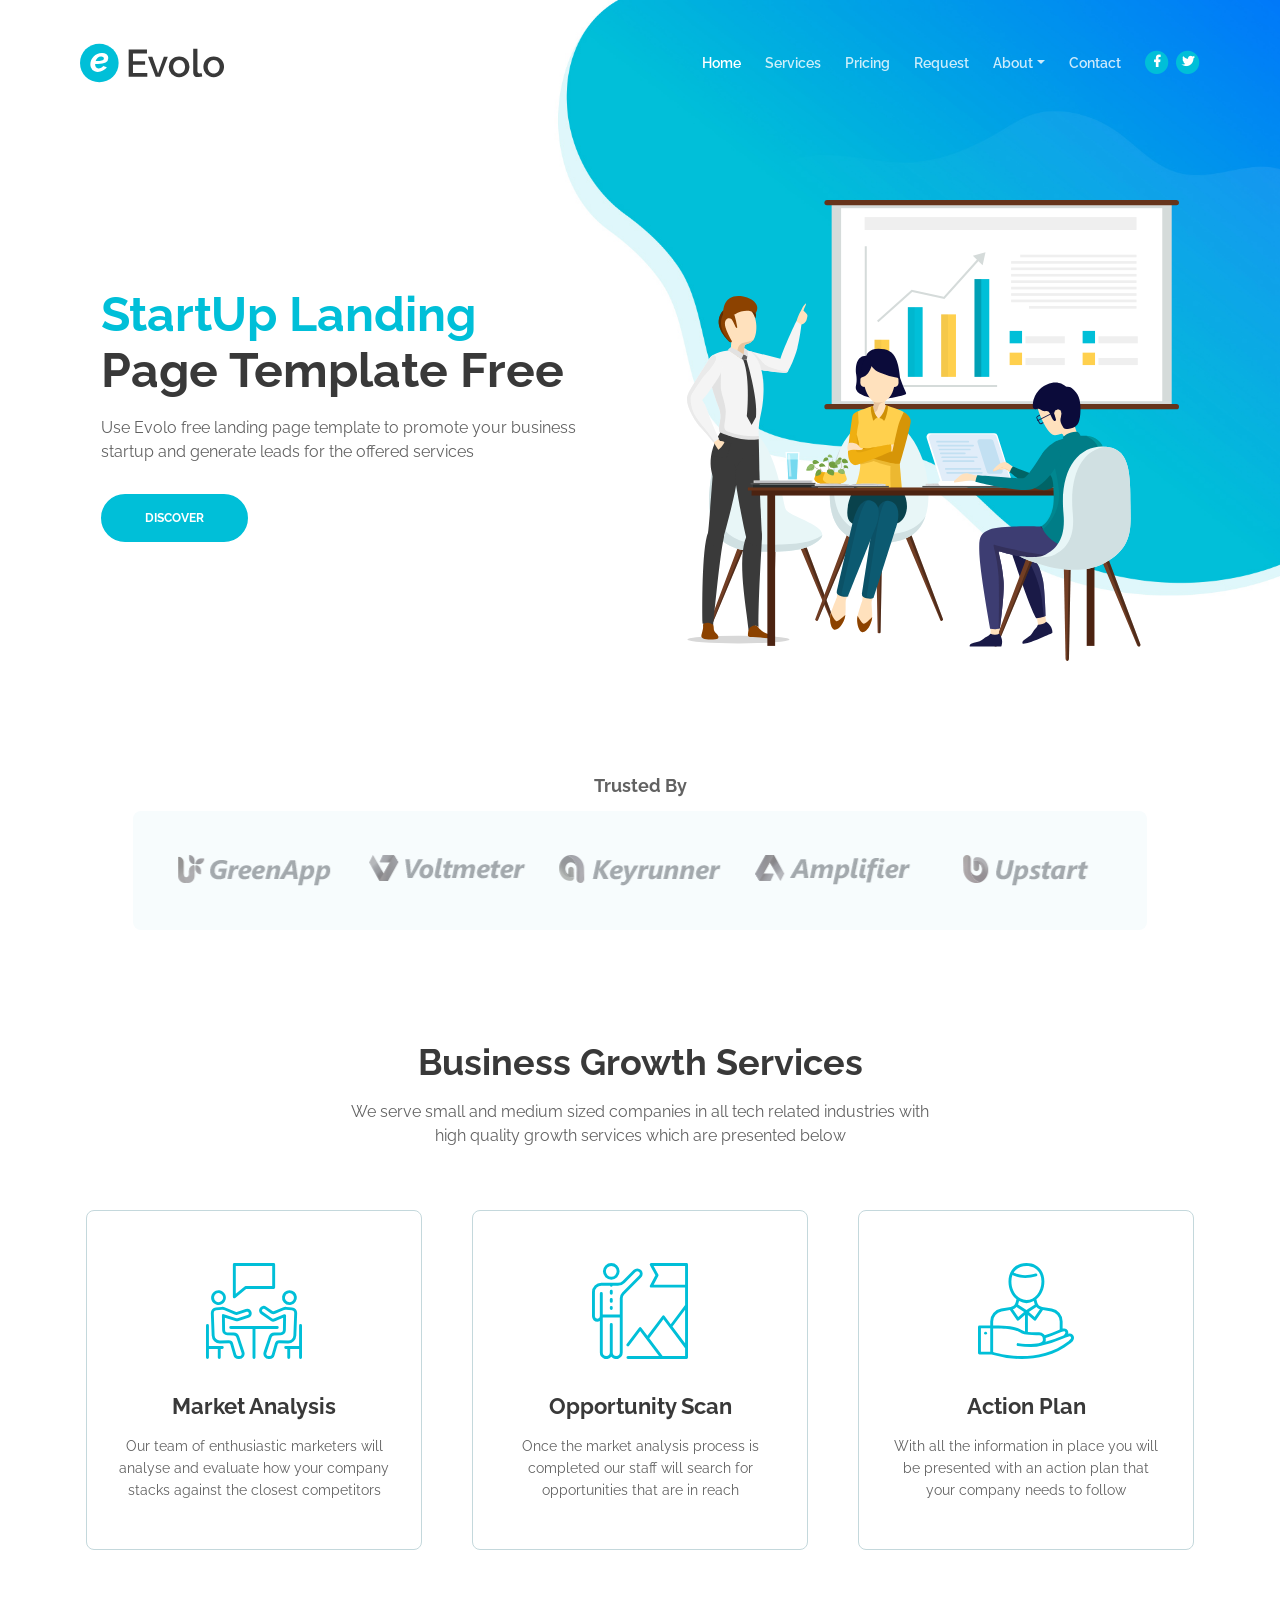
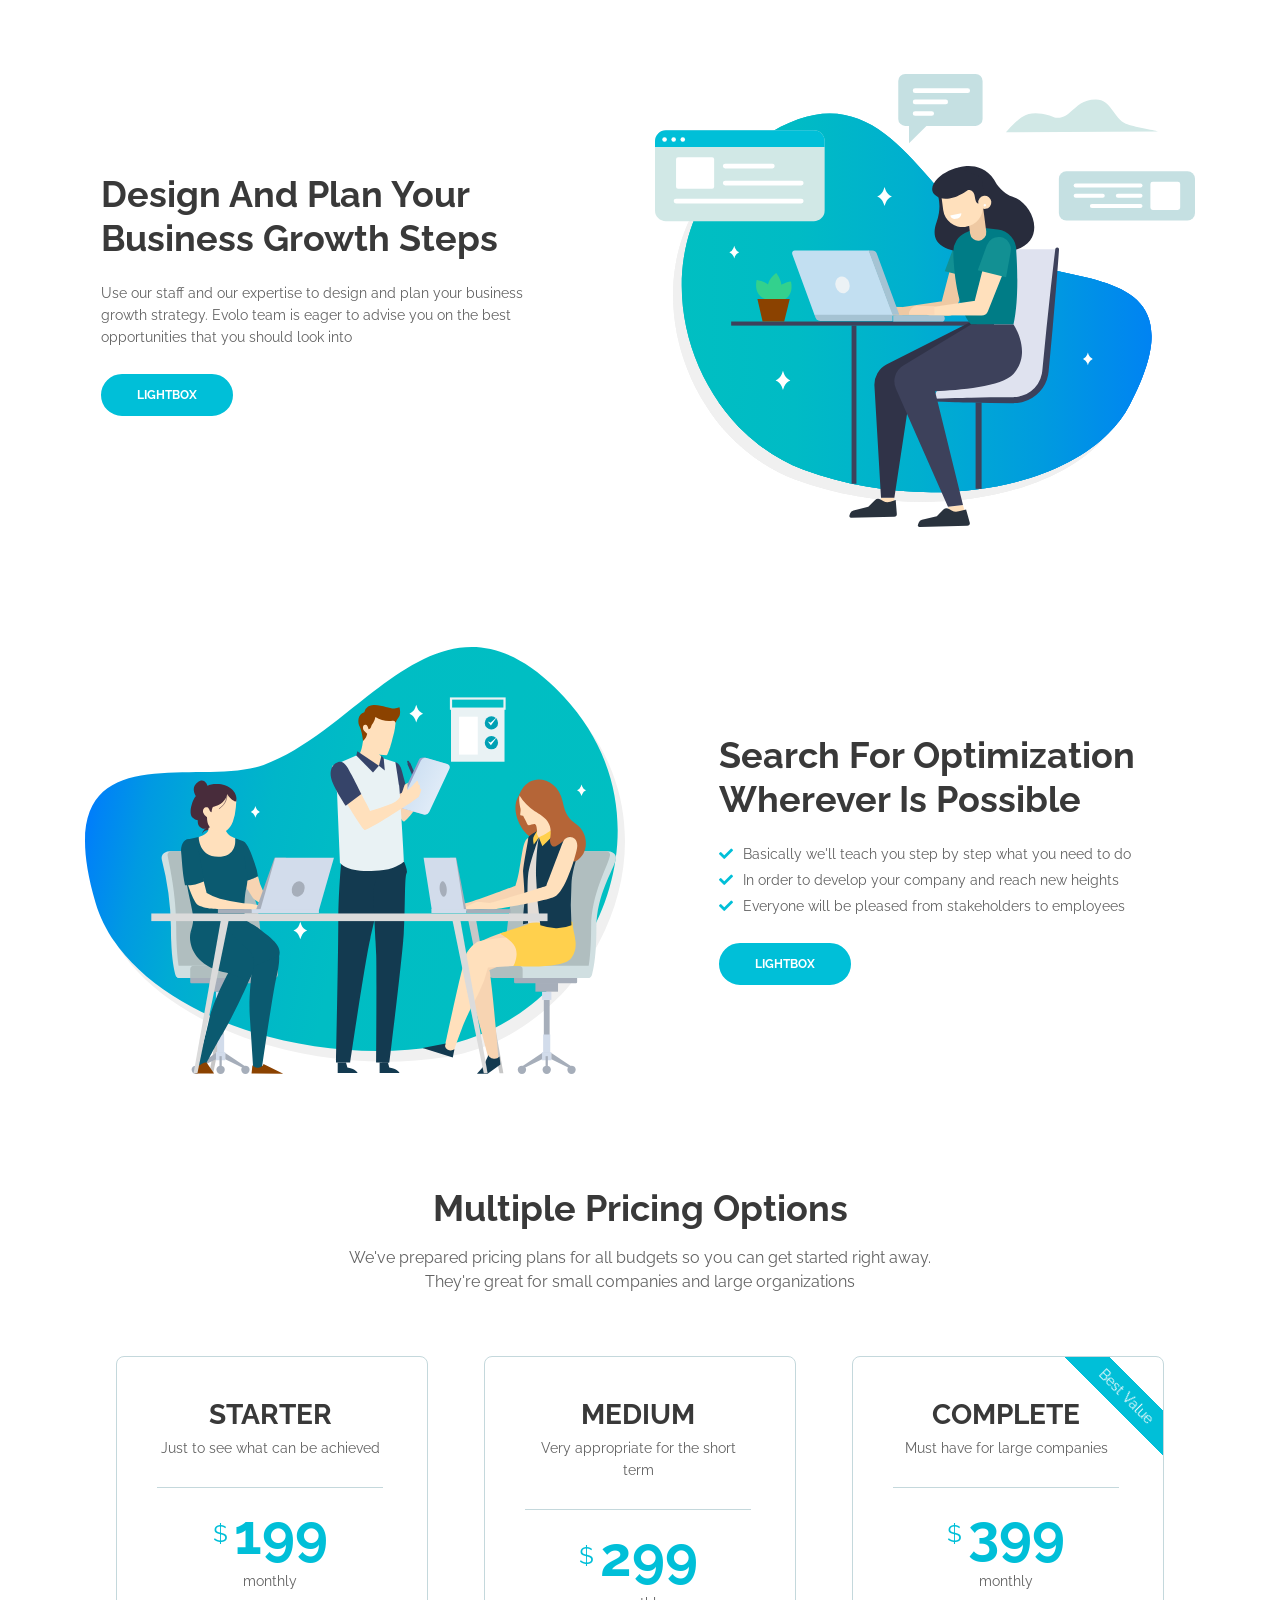
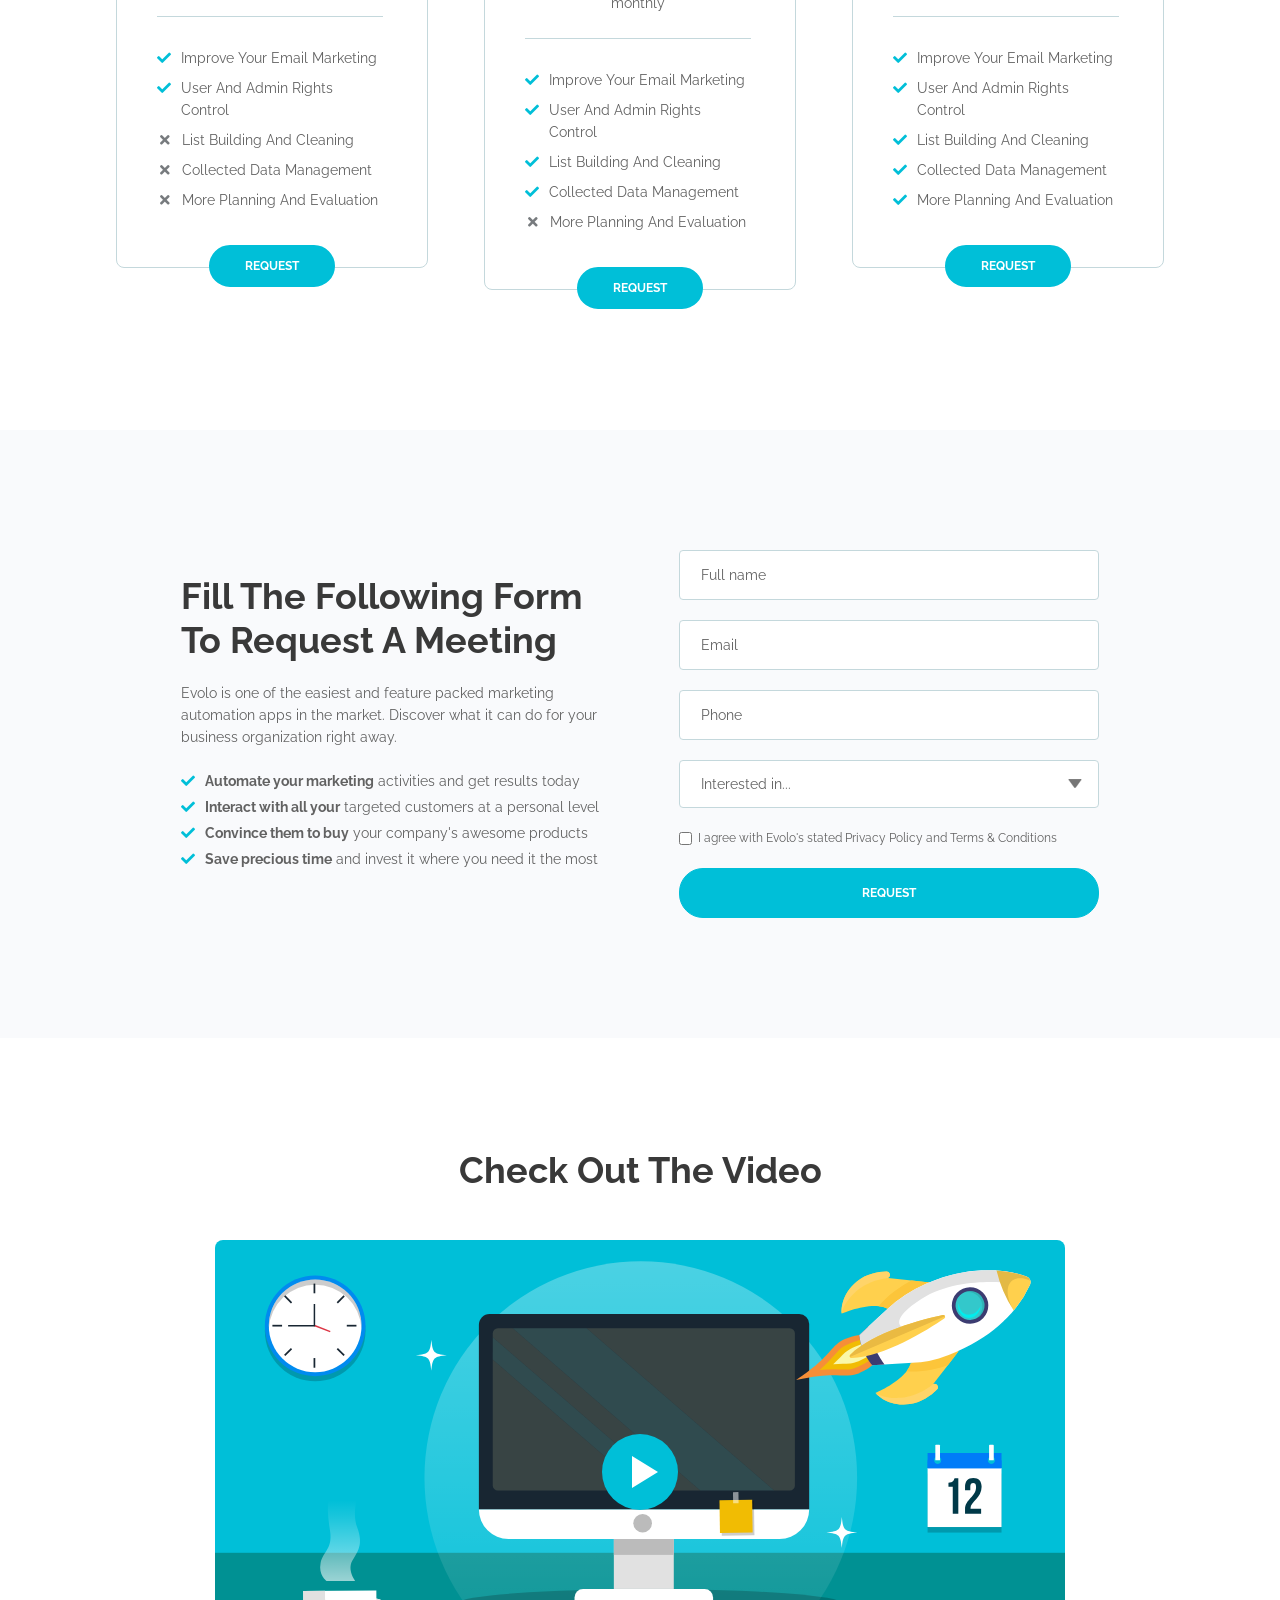
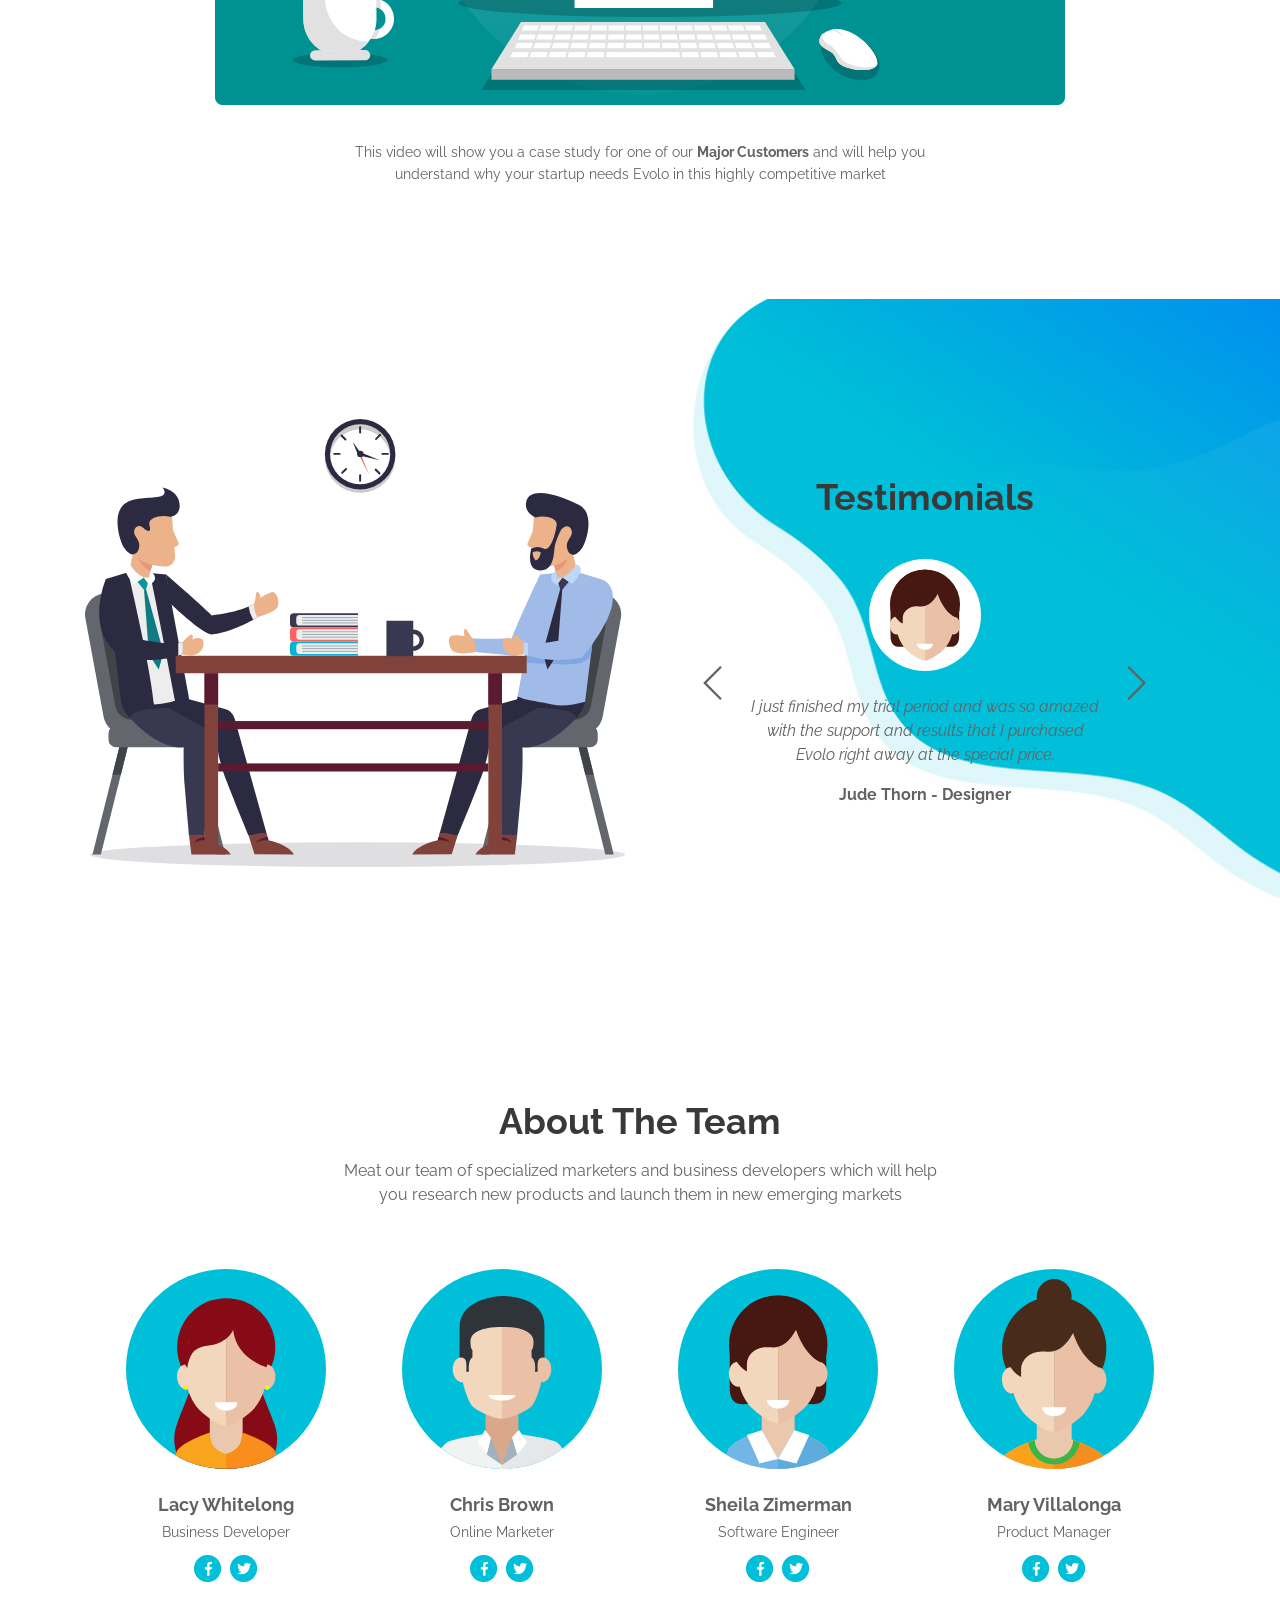
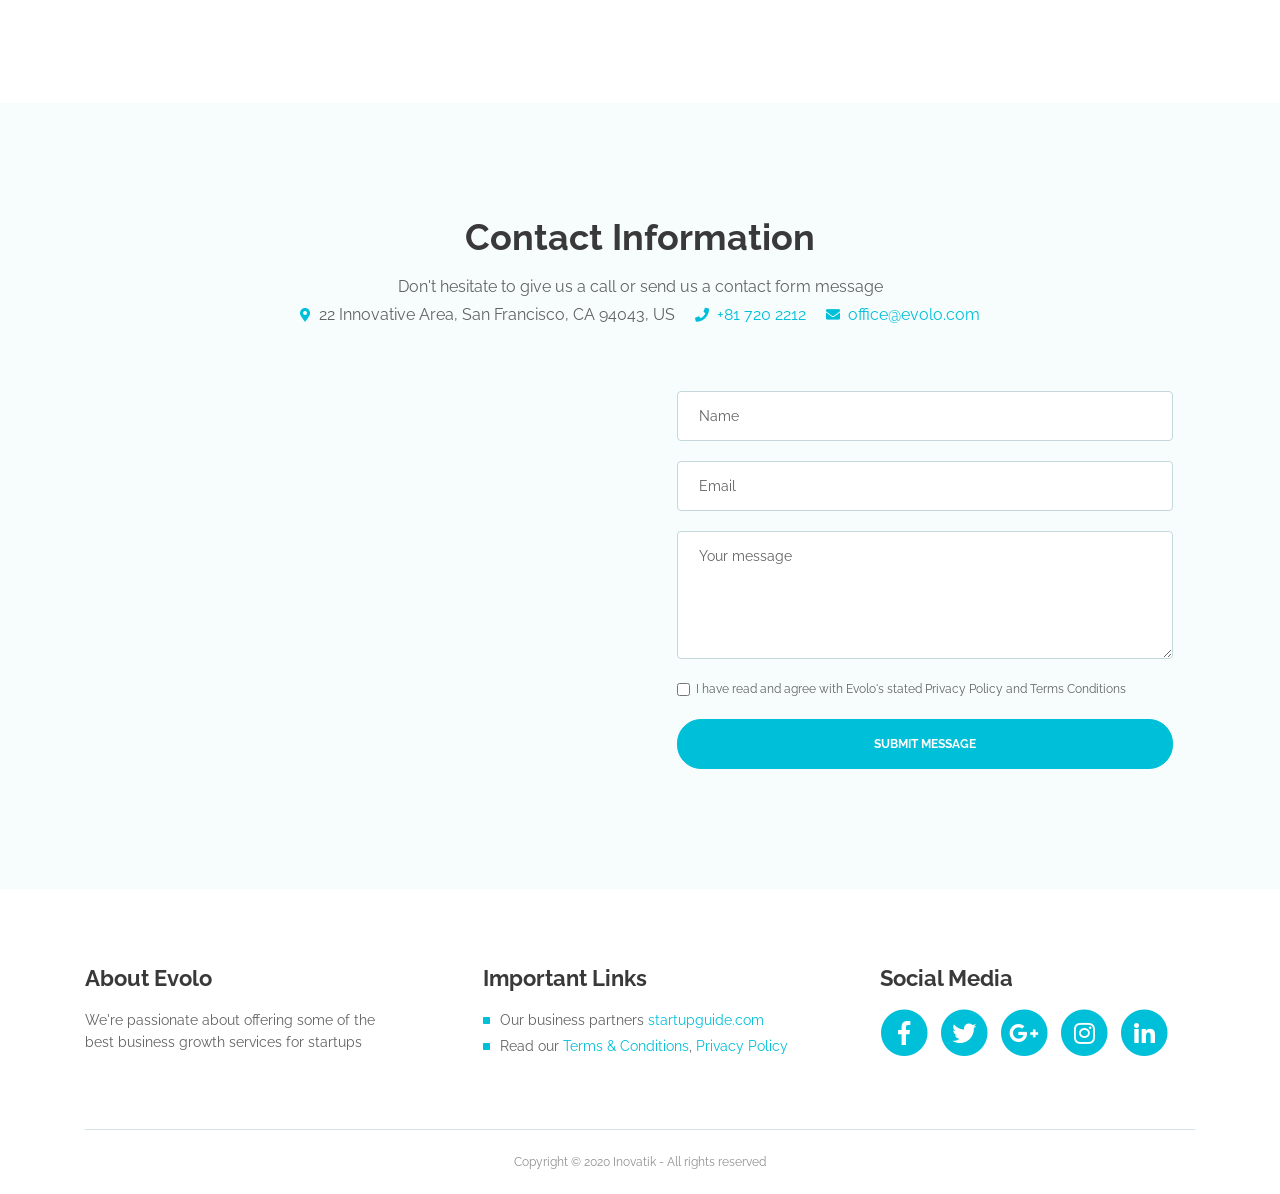
<file: public/assets/newfrontend/index.html>
<!DOCTYPE html>
<html lang="en">
<head>
    <meta charset="utf-8">
    <meta name="viewport" content="width=device-width, initial-scale=1, shrink-to-fit=no">
    
    <!-- SEO Meta Tags -->
    <meta name="description" content="Create a stylish landing page for your business startup and get leads for the offered services with this HTML landing page template.">
    <meta name="author" content="Inovatik">

    <!-- OG Meta Tags to improve the way the post looks when you share the page on LinkedIn, Facebook, Google+ -->
	<meta property="og:site_name" content="" /> <!-- website name -->
	<meta property="og:site" content="" /> <!-- website link -->
	<meta property="og:title" content=""/> <!-- title shown in the actual shared post -->
	<meta property="og:description" content="" /> <!-- description shown in the actual shared post -->
	<meta property="og:image" content="" /> <!-- image link, make sure it's jpg -->
	<meta property="og:url" content="" /> <!-- where do you want your post to link to -->
	<meta property="og:type" content="article" />

    <!-- Website Title -->
    <title>Evolo - StartUp HTML Landing Page Template</title>
    
    <!-- Styles -->
    <link href="https://fonts.googleapis.com/css?family=Raleway:400,400i,600,700,700i&amp;subset=latin-ext" rel="stylesheet">
    <link href="css/bootstrap.css" rel="stylesheet">
    <link href="css/fontawesome-all.css" rel="stylesheet">
    <link href="css/swiper.css" rel="stylesheet">
	<link href="css/magnific-popup.css" rel="stylesheet">
	<link href="css/styles.css" rel="stylesheet">
	
	<!-- Favicon  -->
    <link rel="icon" href="images/favicon.png">
</head>
<body data-spy="scroll" data-target=".fixed-top">
    
    <!-- Preloader -->
	<div class="spinner-wrapper">
        <div class="spinner">
            <div class="bounce1"></div>
            <div class="bounce2"></div>
            <div class="bounce3"></div>
        </div>
    </div>
    <!-- end of preloader -->
    

    <!-- Navigation -->
    <nav class="navbar navbar-expand-lg navbar-dark navbar-custom fixed-top">
        <!-- Text Logo - Use this if you don't have a graphic logo -->
        <!-- <a class="navbar-brand logo-text page-scroll" href="index.html">Evolo</a> -->

        <!-- Image Logo -->
        <a class="navbar-brand logo-image" href="index.html"><img src="images/logo.svg" alt="alternative"></a>
        
        <!-- Mobile Menu Toggle Button -->
        <button class="navbar-toggler" type="button" data-toggle="collapse" data-target="#navbarsExampleDefault" aria-controls="navbarsExampleDefault" aria-expanded="false" aria-label="Toggle navigation">
            <span class="navbar-toggler-awesome fas fa-bars"></span>
            <span class="navbar-toggler-awesome fas fa-times"></span>
        </button>
        <!-- end of mobile menu toggle button -->

        <div class="collapse navbar-collapse" id="navbarsExampleDefault">
            <ul class="navbar-nav ml-auto">
                <li class="nav-item">
                    <a class="nav-link page-scroll" href="#header">Home <span class="sr-only">(current)</span></a>
                </li>
                <li class="nav-item">
                    <a class="nav-link page-scroll" href="#services">Services</a>
                </li>
                <li class="nav-item">
                    <a class="nav-link page-scroll" href="#pricing">Pricing</a>
                </li>
                <li class="nav-item">
                    <a class="nav-link page-scroll" href="#request">Request</a>
                </li>

                <!-- Dropdown Menu -->          
                <li class="nav-item dropdown">
                    <a class="nav-link dropdown-toggle page-scroll" href="#about" id="navbarDropdown" role="button" aria-haspopup="true" aria-expanded="false">About</a>
                    <div class="dropdown-menu" aria-labelledby="navbarDropdown">
                        <a class="dropdown-item" href="terms-conditions.html"><span class="item-text">Terms Conditions</span></a>
                        <div class="dropdown-items-divide-hr"></div>
                        <a class="dropdown-item" href="privacy-policy.html"><span class="item-text">Privacy Policy</span></a>
                    </div>
                </li>
                <!-- end of dropdown menu -->

                <li class="nav-item">
                    <a class="nav-link page-scroll" href="#contact">Contact</a>
                </li>
            </ul>
            <span class="nav-item social-icons">
                <span class="fa-stack">
                    <a href="#your-link">
                        <i class="fas fa-circle fa-stack-2x facebook"></i>
                        <i class="fab fa-facebook-f fa-stack-1x"></i>
                    </a>
                </span>
                <span class="fa-stack">
                    <a href="#your-link">
                        <i class="fas fa-circle fa-stack-2x twitter"></i>
                        <i class="fab fa-twitter fa-stack-1x"></i>
                    </a>
                </span>
            </span>
        </div>
    </nav> <!-- end of navbar -->
    <!-- end of navigation -->


    <!-- Header -->
    <header id="header" class="header">
        <div class="header-content">
            <div class="container">
                <div class="row">
                    <div class="col-lg-6">
                        <div class="text-container">
                            <h1><span class="turquoise">StartUp Landing</span> Page Template Free</h1>
                            <p class="p-large">Use Evolo free landing page template to promote your business startup and generate leads for the offered services</p>
                            <a class="btn-solid-lg page-scroll" href="#services">DISCOVER</a>
                        </div> <!-- end of text-container -->
                    </div> <!-- end of col -->
                    <div class="col-lg-6">
                        <div class="image-container">
                            <img class="img-fluid" src="images/header-teamwork.svg" alt="alternative">
                        </div> <!-- end of image-container -->
                    </div> <!-- end of col -->
                </div> <!-- end of row -->
            </div> <!-- end of container -->
        </div> <!-- end of header-content -->
    </header> <!-- end of header -->
    <!-- end of header -->


    <!-- Customers -->
    <div class="slider-1">
        <div class="container">
            <div class="row">
                <div class="col-lg-12">
                    <h5>Trusted By</h5>
                    
                    <!-- Image Slider -->
                    <div class="slider-container">
                        <div class="swiper-container image-slider">
                            <div class="swiper-wrapper">
                                <div class="swiper-slide">
                                    <div class="image-container">
                                        <img class="img-responsive" src="images/customer-logo-1.png" alt="alternative">
                                    </div>
                                </div>
                                <div class="swiper-slide">
                                    <div class="image-container">
                                        <img class="img-responsive" src="images/customer-logo-2.png" alt="alternative">
                                    </div>
                                </div>
                                <div class="swiper-slide">
                                    <div class="image-container">
                                        <img class="img-responsive" src="images/customer-logo-3.png" alt="alternative">
                                    </div>
                                </div>
                                <div class="swiper-slide">
                                    <div class="image-container">
                                        <img class="img-responsive" src="images/customer-logo-4.png" alt="alternative">
                                    </div>
                                </div>
                                <div class="swiper-slide">
                                    <div class="image-container">
                                        <img class="img-responsive" src="images/customer-logo-5.png" alt="alternative">
                                    </div>
                                </div>
                                <div class="swiper-slide">
                                    <div class="image-container">
                                        <img class="img-responsive" src="images/customer-logo-6.png" alt="alternative">
                                    </div>
                                </div>
                            </div> <!-- end of swiper-wrapper -->
                        </div> <!-- end of swiper container -->
                    </div> <!-- end of slider-container -->
                    <!-- end of image slider -->

                </div> <!-- end of col -->
            </div> <!-- end of row -->
        </div> <!-- end of container -->
    </div> <!-- end of slider-1 -->
    <!-- end of customers -->


    <!-- Services -->
    <div id="services" class="cards-1">
        <div class="container">
            <div class="row">
                <div class="col-lg-12">
                    <h2>Business Growth Services</h2>
                    <p class="p-heading p-large">We serve small and medium sized companies in all tech related industries with high quality growth services which are presented below</p>
                </div> <!-- end of col -->
            </div> <!-- end of row -->
            <div class="row">
                <div class="col-lg-12">

                    <!-- Card -->
                    <div class="card">
                        <img class="card-image" src="images/services-icon-1.svg" alt="alternative">
                        <div class="card-body">
                            <h4 class="card-title">Market Analysis</h4>
                            <p>Our team of enthusiastic marketers will analyse and evaluate how your company stacks against the closest competitors</p>
                        </div>
                    </div>
                    <!-- end of card -->

                    <!-- Card -->
                    <div class="card">
                        <img class="card-image" src="images/services-icon-2.svg" alt="alternative">
                        <div class="card-body">
                            <h4 class="card-title">Opportunity Scan</h4>
                            <p>Once the market analysis process is completed our staff will search for opportunities that are in reach</p>
                        </div>
                    </div>
                    <!-- end of card -->

                    <!-- Card -->
                    <div class="card">
                        <img class="card-image" src="images/services-icon-3.svg" alt="alternative">
                        <div class="card-body">
                            <h4 class="card-title">Action Plan</h4>
                            <p>With all the information in place you will be presented with an action plan that your company needs to follow</p>
                        </div>
                    </div>
                    <!-- end of card -->
                    
                </div> <!-- end of col -->
            </div> <!-- end of row -->
        </div> <!-- end of container -->
    </div> <!-- end of cards-1 -->
    <!-- end of services -->


    <!-- Details 1 -->
    <div class="basic-1">
        <div class="container">
            <div class="row">
                <div class="col-lg-6">
                    <div class="text-container">
                        <h2>Design And Plan Your Business Growth Steps</h2>
                        <p>Use our staff and our expertise to design and plan your business growth strategy. Evolo team is eager to advise you on the best opportunities that you should look into</p>
                        <a class="btn-solid-reg popup-with-move-anim" href="#details-lightbox-1">LIGHTBOX</a>
                    </div> <!-- end of text-container -->
                </div> <!-- end of col -->
                <div class="col-lg-6">
                    <div class="image-container">
                        <img class="img-fluid" src="images/details-1-office-worker.svg" alt="alternative">
                    </div> <!-- end of image-container -->
                </div> <!-- end of col -->
            </div> <!-- end of row -->
        </div> <!-- end of container -->
    </div> <!-- end of basic-1 -->
    <!-- end of details 1 -->

    
    <!-- Details 2 -->
    <div class="basic-2">
        <div class="container">
            <div class="row">
                <div class="col-lg-6">
                    <div class="image-container">
                        <img class="img-fluid" src="images/details-2-office-team-work.svg" alt="alternative">
                    </div> <!-- end of image-container -->
                </div> <!-- end of col -->
                <div class="col-lg-6">
                    <div class="text-container">
                        <h2>Search For Optimization Wherever Is Possible</h2>
                        <ul class="list-unstyled li-space-lg">
                            <li class="media">
                                <i class="fas fa-check"></i>
                                <div class="media-body">Basically we'll teach you step by step what you need to do</div>
                            </li>
                            <li class="media">
                                <i class="fas fa-check"></i>
                                <div class="media-body">In order to develop your company and reach new heights</div>
                            </li>
                            <li class="media">
                                <i class="fas fa-check"></i>
                                <div class="media-body">Everyone will be pleased from stakeholders to employees</div>
                            </li>
                        </ul>
                        <a class="btn-solid-reg popup-with-move-anim" href="#details-lightbox-2">LIGHTBOX</a>
                    </div> <!-- end of text-container -->
                </div> <!-- end of col -->
            </div> <!-- end of row -->
        </div> <!-- end of container -->
    </div> <!-- end of basic-2 -->
    <!-- end of details 2 -->

    <!-- Details Lightboxes -->
    <!-- Details Lightbox 1 -->
	<div id="details-lightbox-1" class="lightbox-basic zoom-anim-dialog mfp-hide">
        <div class="container">
            <div class="row">
                <button title="Close (Esc)" type="button" class="mfp-close x-button">×</button>
                <div class="col-lg-8">
                    <div class="image-container">
                        <img class="img-fluid" src="images/details-lightbox-1.svg" alt="alternative">
                    </div> <!-- end of image-container -->
                </div> <!-- end of col -->
                <div class="col-lg-4">
                    <h3>Design And Plan</h3>
                    <hr>
                    <h5>Core feature</h5>
                    <p>The emailing module basically will speed up your email marketing operations while offering more subscriber control.</p>
                    <p>Do you need to build lists for your email campaigns? It just got easier with Evolo.</p>
                    <ul class="list-unstyled li-space-lg">
                        <li class="media">
                            <i class="fas fa-check"></i><div class="media-body">List building framework</div>
                        </li>
                        <li class="media">
                            <i class="fas fa-check"></i><div class="media-body">Easy database browsing</div>
                        </li>
                        <li class="media">
                            <i class="fas fa-check"></i><div class="media-body">User administration</div>
                        </li>
                        <li class="media">
                            <i class="fas fa-check"></i><div class="media-body">Automate user signup</div>
                        </li>
                        <li class="media">
                            <i class="fas fa-check"></i><div class="media-body">Quick formatting tools</div>
                        </li>
                        <li class="media">
                            <i class="fas fa-check"></i><div class="media-body">Fast email checking</div>
                        </li>
                    </ul>
                    <a class="btn-solid-reg mfp-close page-scroll" href="#request">REQUEST</a> <a class="btn-outline-reg mfp-close as-button" href="#screenshots">BACK</a>
                </div> <!-- end of col -->
            </div> <!-- end of row -->
        </div> <!-- end of container -->
    </div> <!-- end of lightbox-basic -->
    <!-- end of details lightbox 1 -->

    <!-- Details Lightbox 2 -->
	<div id="details-lightbox-2" class="lightbox-basic zoom-anim-dialog mfp-hide">
        <div class="container">
            <div class="row">
                <button title="Close (Esc)" type="button" class="mfp-close x-button">×</button>
                <div class="col-lg-8">
                    <div class="image-container">
                        <img class="img-fluid" src="images/details-lightbox-2.svg" alt="alternative">
                    </div> <!-- end of image-container -->
                </div> <!-- end of col -->
                <div class="col-lg-4">
                    <h3>Search To Optimize</h3>
                    <hr>
                    <h5>Core feature</h5>
                    <p>The emailing module basically will speed up your email marketing operations while offering more subscriber control.</p>
                    <p>Do you need to build lists for your email campaigns? It just got easier with Evolo.</p>
                    <ul class="list-unstyled li-space-lg">
                        <li class="media">
                            <i class="fas fa-check"></i><div class="media-body">List building framework</div>
                        </li>
                        <li class="media">
                            <i class="fas fa-check"></i><div class="media-body">Easy database browsing</div>
                        </li>
                        <li class="media">
                            <i class="fas fa-check"></i><div class="media-body">User administration</div>
                        </li>
                        <li class="media">
                            <i class="fas fa-check"></i><div class="media-body">Automate user signup</div>
                        </li>
                        <li class="media">
                            <i class="fas fa-check"></i><div class="media-body">Quick formatting tools</div>
                        </li>
                        <li class="media">
                            <i class="fas fa-check"></i><div class="media-body">Fast email checking</div>
                        </li>
                    </ul>
                    <a class="btn-solid-reg mfp-close page-scroll" href="#request">REQUEST</a> <a class="btn-outline-reg mfp-close as-button" href="#screenshots">BACK</a>
                </div> <!-- end of col -->
            </div> <!-- end of row -->
        </div> <!-- end of container -->
    </div> <!-- end of lightbox-basic -->
    <!-- end of details lightbox 2 -->
    <!-- end of details lightboxes -->


    <!-- Pricing -->
    <div id="pricing" class="cards-2">
        <div class="container">
            <div class="row">
                <div class="col-lg-12">
                    <h2>Multiple Pricing Options</h2>
                    <p class="p-heading p-large">We've prepared pricing plans for all budgets so you can get started right away. They're great for small companies and large organizations</p>
                </div> <!-- end of col -->
            </div> <!-- end of row -->
            <div class="row">
                <div class="col-lg-12">

                    <!-- Card-->
                    <div class="card">
                        <div class="card-body">
                            <div class="card-title">STARTER</div>
                            <div class="card-subtitle">Just to see what can be achieved</div>
                            <hr class="cell-divide-hr">
                            <div class="price">
                                <span class="currency">$</span><span class="value">199</span>
                                <div class="frequency">monthly</div>
                            </div>
                            <hr class="cell-divide-hr">
                            <ul class="list-unstyled li-space-lg">
                                <li class="media">
                                    <i class="fas fa-check"></i><div class="media-body">Improve Your Email Marketing</div>
                                </li>
                                <li class="media">
                                    <i class="fas fa-check"></i><div class="media-body">User And Admin Rights Control</div>
                                </li>
                                <li class="media">
                                    <i class="fas fa-times"></i><div class="media-body">List Building And Cleaning</div>
                                </li>
                                <li class="media">
                                    <i class="fas fa-times"></i><div class="media-body">Collected Data Management</div>
                                </li>
                                <li class="media">
                                    <i class="fas fa-times"></i><div class="media-body">More Planning And Evaluation</div>
                                </li>
                            </ul>
                            <div class="button-wrapper">
                                <a class="btn-solid-reg page-scroll" href="#request">REQUEST</a>
                            </div>
                        </div>
                    </div> <!-- end of card -->
                    <!-- end of card -->

                    <!-- Card-->
                    <div class="card">
                        <div class="card-body">
                            <div class="card-title">MEDIUM</div>
                            <div class="card-subtitle">Very appropriate for the short term</div>
                            <hr class="cell-divide-hr">
                            <div class="price">
                                <span class="currency">$</span><span class="value">299</span>
                                <div class="frequency">monthly</div>
                            </div>
                            <hr class="cell-divide-hr">
                            <ul class="list-unstyled li-space-lg">
                                <li class="media">
                                    <i class="fas fa-check"></i><div class="media-body">Improve Your Email Marketing</div>
                                </li>
                                <li class="media">
                                    <i class="fas fa-check"></i><div class="media-body">User And Admin Rights Control</div>
                                </li>
                                <li class="media">
                                    <i class="fas fa-check"></i><div class="media-body">List Building And Cleaning</div>
                                </li>
                                <li class="media">
                                    <i class="fas fa-check"></i><div class="media-body">Collected Data Management</div>
                                </li>
                                <li class="media">
                                    <i class="fas fa-times"></i><div class="media-body">More Planning And Evaluation</div>
                                </li>
                            </ul>
                            <div class="button-wrapper">
                                <a class="btn-solid-reg page-scroll" href="#request">REQUEST</a>
                            </div>
                        </div>
                    </div> <!-- end of card -->
                    <!-- end of card -->

                    <!-- Card-->
                    <div class="card">
                        <div class="label">
                            <p class="best-value">Best Value</p>
                        </div>
                        <div class="card-body">
                            <div class="card-title">COMPLETE</div>
                            <div class="card-subtitle">Must have for large companies</div>
                            <hr class="cell-divide-hr">
                            <div class="price">
                                <span class="currency">$</span><span class="value">399</span>
                                <div class="frequency">monthly</div>
                            </div>
                            <hr class="cell-divide-hr">
                            <ul class="list-unstyled li-space-lg">
                                <li class="media">
                                    <i class="fas fa-check"></i><div class="media-body">Improve Your Email Marketing</div>
                                </li>
                                <li class="media">
                                    <i class="fas fa-check"></i><div class="media-body">User And Admin Rights Control</div>
                                </li>
                                <li class="media">
                                    <i class="fas fa-check"></i><div class="media-body">List Building And Cleaning</div>
                                </li>
                                <li class="media">
                                    <i class="fas fa-check"></i><div class="media-body">Collected Data Management</div>
                                </li>
                                <li class="media">
                                    <i class="fas fa-check"></i><div class="media-body">More Planning And Evaluation</div>
                                </li>
                            </ul>
                            <div class="button-wrapper">
                                <a class="btn-solid-reg page-scroll" href="#request">REQUEST</a>
                            </div>
                        </div>
                    </div> <!-- end of card -->
                    <!-- end of card -->

                </div> <!-- end of col -->
            </div> <!-- end of row -->
        </div> <!-- end of container -->
    </div> <!-- end of cards-2 -->
    <!-- end of pricing -->


    <!-- Request -->
    <div id="request" class="form-1">
        <div class="container">
            <div class="row">
                <div class="col-lg-6">
                    <div class="text-container">
                        <h2>Fill The Following Form To Request A Meeting</h2>
                        <p>Evolo is one of the easiest and feature packed marketing automation apps in the market. Discover what it can do for your business organization right away.</p>
                        <ul class="list-unstyled li-space-lg">
                            <li class="media">
                                <i class="fas fa-check"></i>
                                <div class="media-body"><strong class="blue">Automate your marketing</strong> activities and get results today</div>
                            </li>
                            <li class="media">
                                <i class="fas fa-check"></i>
                                <div class="media-body"><strong class="blue">Interact with all your</strong> targeted customers at a personal level</div>
                            </li>
                            <li class="media">
                                <i class="fas fa-check"></i>
                                <div class="media-body"><strong class="blue">Convince them to buy</strong> your company's awesome products</div>
                            </li>
                            <li class="media">
                                <i class="fas fa-check"></i>
                                <div class="media-body"><strong class="blue">Save precious time</strong> and invest it where you need it the most</div>
                            </li>
                        </ul>
                    </div> <!-- end of text-container -->
                </div> <!-- end of col -->
                <div class="col-lg-6">

                    <!-- Request Form -->
                    <div class="form-container">
                        <form id="requestForm" data-toggle="validator" data-focus="false">
                            <div class="form-group">
                                <input type="text" class="form-control-input" id="rname" name="rname" required>
                                <label class="label-control" for="rname">Full name</label>
                                <div class="help-block with-errors"></div>
                            </div>
                            <div class="form-group">
                                <input type="email" class="form-control-input" id="remail" name="remail" required>
                                <label class="label-control" for="remail">Email</label>
                                <div class="help-block with-errors"></div>
                            </div>
                            <div class="form-group">
                                <input type="text" class="form-control-input" id="rphone" name="rphone" required>
                                <label class="label-control" for="rphone">Phone</label>
                                <div class="help-block with-errors"></div>
                            </div>
                            <div class="form-group">
                                <select class="form-control-select" id="rselect" required>
                                    <option class="select-option" value="" disabled selected>Interested in...</option>
                                    <option class="select-option" value="Personal Loan">Starter</option>
                                    <option class="select-option" value="Car Loan">Medium</option>
                                    <option class="select-option" value="House Loan">Complete</option>
                                </select>
                                <div class="help-block with-errors"></div>
                            </div>
                            <div class="form-group checkbox">
                                <input type="checkbox" id="rterms" value="Agreed-to-Terms" name="rterms" required>I agree with Evolo's stated <a href="privacy-policy.html">Privacy Policy</a> and <a href="terms-conditions.html">Terms & Conditions</a>
                                <div class="help-block with-errors"></div>
                            </div>
                            <div class="form-group">
                                <button type="submit" class="form-control-submit-button">REQUEST</button>
                            </div>
                            <div class="form-message">
                                <div id="rmsgSubmit" class="h3 text-center hidden"></div>
                            </div>
                        </form>
                    </div> <!-- end of form-container -->
                    <!-- end of request form -->

                </div> <!-- end of col -->
            </div> <!-- end of row -->
        </div> <!-- end of container -->
    </div> <!-- end of form-1 -->
    <!-- end of request -->


    <!-- Video -->
    <div class="basic-3">
        <div class="container">
            <div class="row">
                <div class="col-lg-12">
                    <h2>Check Out The Video</h2>
                </div> <!-- end of col -->
            </div> <!-- end of row -->
            <div class="row">
                <div class="col-lg-12">
                    
                    <!-- Video Preview -->
                    <div class="image-container">
                        <div class="video-wrapper">
                            <a class="popup-youtube" href="https://www.youtube.com/watch?v=fLCjQJCekTs" data-effect="fadeIn">
                                <img class="img-fluid" src="images/video-frame.svg" alt="alternative">
                                <span class="video-play-button">
                                    <span></span>
                                </span>
                            </a>
                        </div> <!-- end of video-wrapper -->
                    </div> <!-- end of image-container -->
                    <!-- end of video preview -->

                    <p>This video will show you a case study for one of our <strong>Major Customers</strong> and will help you understand why your startup needs Evolo in this highly competitive market</p>
                </div> <!-- end of col -->
            </div> <!-- end of row -->
        </div> <!-- end of container -->
    </div> <!-- end of basic-3 -->
    <!-- end of video -->


    <!-- Testimonials -->
    <div class="slider-2">
        <div class="container">
            <div class="row">
                <div class="col-lg-6">
                    <div class="image-container">
                        <img class="img-fluid" src="images/testimonials-2-men-talking.svg" alt="alternative">
                    </div> <!-- end of image-container -->
                </div> <!-- end of col -->
                <div class="col-lg-6">
                    <h2>Testimonials</h2>

                    <!-- Card Slider -->
                    <div class="slider-container">
                        <div class="swiper-container card-slider">
                            <div class="swiper-wrapper">
                                
                                <!-- Slide -->
                                <div class="swiper-slide">
                                    <div class="card">
                                        <img class="card-image" src="images/testimonial-1.svg" alt="alternative">
                                        <div class="card-body">
                                            <p class="testimonial-text">I just finished my trial period and was so amazed with the support and results that I purchased Evolo right away at the special price.</p>
                                            <p class="testimonial-author">Jude Thorn - Designer</p>
                                        </div>
                                    </div>
                                </div> <!-- end of swiper-slide -->
                                <!-- end of slide -->
        
                                <!-- Slide -->
                                <div class="swiper-slide">
                                    <div class="card">
                                        <img class="card-image" src="images/testimonial-2.svg" alt="alternative">
                                        <div class="card-body">
                                            <p class="testimonial-text">Evolo has always helped or startup to position itself in the highly competitive market of mobile applications. You will not regret using it!</p>
                                            <p class="testimonial-author">Marsha Singer - Developer</p>
                                        </div>
                                    </div>        
                                </div> <!-- end of swiper-slide -->
                                <!-- end of slide -->
        
                                <!-- Slide -->
                                <div class="swiper-slide">
                                    <div class="card">
                                        <img class="card-image" src="images/testimonial-3.svg" alt="alternative">
                                        <div class="card-body">
                                            <p class="testimonial-text">Love their services and was so amazed with the support and results that I purchased Evolo for two years in a row. They are awesome.</p>
                                            <p class="testimonial-author">Roy Smith - Marketer</p>
                                        </div>
                                    </div>        
                                </div> <!-- end of swiper-slide -->
                                <!-- end of slide -->
                               
                            </div> <!-- end of swiper-wrapper -->
        
                            <!-- Add Arrows -->
                            <div class="swiper-button-next"></div>
                            <div class="swiper-button-prev"></div>
                            <!-- end of add arrows -->
        
                        </div> <!-- end of swiper-container -->
                    </div> <!-- end of slider-container -->
                    <!-- end of card slider -->

                </div> <!-- end of col -->
            </div> <!-- end of row -->
        </div> <!-- end of container -->
    </div> <!-- end of slider-2 -->
    <!-- end of testimonials -->


    <!-- About -->
    <div id="about" class="basic-4">
        <div class="container">
            <div class="row">
                <div class="col-lg-12">
                    <h2>About The Team</h2>
                    <p class="p-heading p-large">Meat our team of specialized marketers and business developers which will help you research new products and launch them in new emerging markets</p>
                </div> <!-- end of col -->
            </div> <!-- end of row -->
            <div class="row">
                <div class="col-lg-12">
                    
                    <!-- Team Member -->
                    <div class="team-member">
                        <div class="image-wrapper">
                            <img class="img-fluid" src="images/team-member-1.svg" alt="alternative">
                        </div> <!-- end of image-wrapper -->
                        <p class="p-large"><strong>Lacy Whitelong</strong></p>
                        <p class="job-title">Business Developer</p>
                        <span class="social-icons">
                            <span class="fa-stack">
                                <a href="#your-link">
                                    <i class="fas fa-circle fa-stack-2x facebook"></i>
                                    <i class="fab fa-facebook-f fa-stack-1x"></i>
                                </a>
                            </span>
                            <span class="fa-stack">
                                <a href="#your-link">
                                    <i class="fas fa-circle fa-stack-2x twitter"></i>
                                    <i class="fab fa-twitter fa-stack-1x"></i>
                                </a>
                            </span>
                        </span> <!-- end of social-icons -->
                    </div> <!-- end of team-member -->
                    <!-- end of team member -->

                    <!-- Team Member -->
                    <div class="team-member">
                        <div class="image-wrapper">
                            <img class="img-fluid" src="images/team-member-2.svg" alt="alternative">
                        </div> <!-- end of image wrapper -->
                        <p class="p-large"><strong>Chris Brown</strong></p>
                        <p class="job-title">Online Marketer</p>
                        <span class="social-icons">
                            <span class="fa-stack">
                                <a href="#your-link">
                                    <i class="fas fa-circle fa-stack-2x facebook"></i>
                                    <i class="fab fa-facebook-f fa-stack-1x"></i>
                                </a>
                            </span>
                            <span class="fa-stack">
                                <a href="#your-link">
                                    <i class="fas fa-circle fa-stack-2x twitter"></i>
                                    <i class="fab fa-twitter fa-stack-1x"></i>
                                </a>
                            </span>
                        </span> <!-- end of social-icons -->
                    </div> <!-- end of team-member -->
                    <!-- end of team member -->

                    <!-- Team Member -->
                    <div class="team-member">
                        <div class="image-wrapper">
                            <img class="img-fluid" src="images/team-member-3.svg" alt="alternative">
                        </div> <!-- end of image wrapper -->
                        <p class="p-large"><strong>Sheila Zimerman</strong></p>
                        <p class="job-title">Software Engineer</p>
                        <span class="social-icons">
                            <span class="fa-stack">
                                <a href="#your-link">
                                    <i class="fas fa-circle fa-stack-2x facebook"></i>
                                    <i class="fab fa-facebook-f fa-stack-1x"></i>
                                </a>
                            </span>
                            <span class="fa-stack">
                                <a href="#your-link">
                                    <i class="fas fa-circle fa-stack-2x twitter"></i>
                                    <i class="fab fa-twitter fa-stack-1x"></i>
                                </a>
                            </span>
                        </span> <!-- end of social-icons -->
                    </div> <!-- end of team-member -->
                    <!-- end of team member -->

                    <!-- Team Member -->
                    <div class="team-member">
                        <div class="image-wrapper">
                            <img class="img-fluid" src="images/team-member-4.svg" alt="alternative">
                        </div> <!-- end of image wrapper -->
                        <p class="p-large"><strong>Mary Villalonga</strong></p>
                        <p class="job-title">Product Manager</p>
                        <span class="social-icons">
                            <span class="fa-stack">
                                <a href="#your-link">
                                    <i class="fas fa-circle fa-stack-2x facebook"></i>
                                    <i class="fab fa-facebook-f fa-stack-1x"></i>
                                </a>
                            </span>
                            <span class="fa-stack">
                                <a href="#your-link">
                                    <i class="fas fa-circle fa-stack-2x twitter"></i>
                                    <i class="fab fa-twitter fa-stack-1x"></i>
                                </a>
                            </span>
                        </span> <!-- end of social-icons -->
                    </div> <!-- end of team-member -->
                    <!-- end of team member -->

                </div> <!-- end of col -->
            </div> <!-- end of row -->
        </div> <!-- end of container -->
    </div> <!-- end of basic-4 -->
    <!-- end of about -->


    <!-- Contact -->
    <div id="contact" class="form-2">
        <div class="container">
            <div class="row">
                <div class="col-lg-12">
                    <h2>Contact Information</h2>
                    <ul class="list-unstyled li-space-lg">
                        <li class="address">Don't hesitate to give us a call or send us a contact form message</li>
                        <li><i class="fas fa-map-marker-alt"></i>22 Innovative Area, San Francisco, CA 94043, US</li>
                        <li><i class="fas fa-phone"></i><a class="turquoise" href="tel:003024630820">+81 720 2212</a></li>
                        <li><i class="fas fa-envelope"></i><a class="turquoise" href="mailto:office@evolo.com">office@evolo.com</a></li>
                    </ul>
                </div> <!-- end of col -->
            </div> <!-- end of row -->
            <div class="row">
                <div class="col-lg-6">
                    <div class="map-responsive">
                        <iframe src="https://www.google.com/maps/embed?pb=!1m18!1m12!1m3!1d100939.98555098464!2d-122.507640204439!3d37.757814996609724!2m3!1f0!2f0!3f0!3m2!1i1024!2i768!4f13.1!3m3!1m2!1s0x80859a6d00690021%3A0x4a501367f076adff!2sSan+Francisco%2C+CA%2C+USA!5e0!3m2!1sen!2sro!4v1498231462606" allowfullscreen></iframe>
                    </div>
                </div> <!-- end of col -->
                <div class="col-lg-6">
                    
                    <!-- Contact Form -->
                    <form id="contactForm" data-toggle="validator" data-focus="false">
                        <div class="form-group">
                            <input type="text" class="form-control-input" id="cname" required>
                            <label class="label-control" for="cname">Name</label>
                            <div class="help-block with-errors"></div>
                        </div>
                        <div class="form-group">
                            <input type="email" class="form-control-input" id="cemail" required>
                            <label class="label-control" for="cemail">Email</label>
                            <div class="help-block with-errors"></div>
                        </div>
                        <div class="form-group">
                            <textarea class="form-control-textarea" id="cmessage" required></textarea>
                            <label class="label-control" for="cmessage">Your message</label>
                            <div class="help-block with-errors"></div>
                        </div>
                        <div class="form-group checkbox">
                            <input type="checkbox" id="cterms" value="Agreed-to-Terms" required>I have read and agree with Evolo's stated <a href="privacy-policy.html">Privacy Policy</a> and <a href="terms-conditions.html">Terms Conditions</a> 
                            <div class="help-block with-errors"></div>
                        </div>
                        <div class="form-group">
                            <button type="submit" class="form-control-submit-button">SUBMIT MESSAGE</button>
                        </div>
                        <div class="form-message">
                            <div id="cmsgSubmit" class="h3 text-center hidden"></div>
                        </div>
                    </form>
                    <!-- end of contact form -->

                </div> <!-- end of col -->
            </div> <!-- end of row -->
        </div> <!-- end of container -->
    </div> <!-- end of form-2 -->
    <!-- end of contact -->


    <!-- Footer -->
    <div class="footer">
        <div class="container">
            <div class="row">
                <div class="col-md-4">
                    <div class="footer-col">
                        <h4>About Evolo</h4>
                        <p>We're passionate about offering some of the best business growth services for startups</p>
                    </div>
                </div> <!-- end of col -->
                <div class="col-md-4">
                    <div class="footer-col middle">
                        <h4>Important Links</h4>
                        <ul class="list-unstyled li-space-lg">
                            <li class="media">
                                <i class="fas fa-square"></i>
                                <div class="media-body">Our business partners <a class="turquoise" href="#your-link">startupguide.com</a></div>
                            </li>
                            <li class="media">
                                <i class="fas fa-square"></i>
                                <div class="media-body">Read our <a class="turquoise" href="terms-conditions.html">Terms & Conditions</a>, <a class="turquoise" href="privacy-policy.html">Privacy Policy</a></div>
                            </li>
                        </ul>
                    </div>
                </div> <!-- end of col -->
                <div class="col-md-4">
                    <div class="footer-col last">
                        <h4>Social Media</h4>
                        <span class="fa-stack">
                            <a href="#your-link">
                                <i class="fas fa-circle fa-stack-2x"></i>
                                <i class="fab fa-facebook-f fa-stack-1x"></i>
                            </a>
                        </span>
                        <span class="fa-stack">
                            <a href="#your-link">
                                <i class="fas fa-circle fa-stack-2x"></i>
                                <i class="fab fa-twitter fa-stack-1x"></i>
                            </a>
                        </span>
                        <span class="fa-stack">
                            <a href="#your-link">
                                <i class="fas fa-circle fa-stack-2x"></i>
                                <i class="fab fa-google-plus-g fa-stack-1x"></i>
                            </a>
                        </span>
                        <span class="fa-stack">
                            <a href="#your-link">
                                <i class="fas fa-circle fa-stack-2x"></i>
                                <i class="fab fa-instagram fa-stack-1x"></i>
                            </a>
                        </span>
                        <span class="fa-stack">
                            <a href="#your-link">
                                <i class="fas fa-circle fa-stack-2x"></i>
                                <i class="fab fa-linkedin-in fa-stack-1x"></i>
                            </a>
                        </span>
                    </div> 
                </div> <!-- end of col -->
            </div> <!-- end of row -->
        </div> <!-- end of container -->
    </div> <!-- end of footer -->  
    <!-- end of footer -->


    <!-- Copyright -->
    <div class="copyright">
        <div class="container">
            <div class="row">
                <div class="col-lg-12">
                    <p class="p-small">Copyright © 2020 <a href="https://inovatik.com">Inovatik</a> - All rights reserved</p>
                </div> <!-- end of col -->
            </div> <!-- enf of row -->
        </div> <!-- end of container -->
    </div> <!-- end of copyright --> 
    <!-- end of copyright -->
    
    	
    <!-- Scripts -->
    <script src="js/jquery.min.js"></script> <!-- jQuery for Bootstrap's JavaScript plugins -->
    <script src="js/popper.min.js"></script> <!-- Popper tooltip library for Bootstrap -->
    <script src="js/bootstrap.min.js"></script> <!-- Bootstrap framework -->
    <script src="js/jquery.easing.min.js"></script> <!-- jQuery Easing for smooth scrolling between anchors -->
    <script src="js/swiper.min.js"></script> <!-- Swiper for image and text sliders -->
    <script src="js/jquery.magnific-popup.js"></script> <!-- Magnific Popup for lightboxes -->
    <script src="js/validator.min.js"></script> <!-- Validator.js - Bootstrap plugin that validates forms -->
    <script src="js/scripts.js"></script> <!-- Custom scripts -->
</body>
</html>
</file>
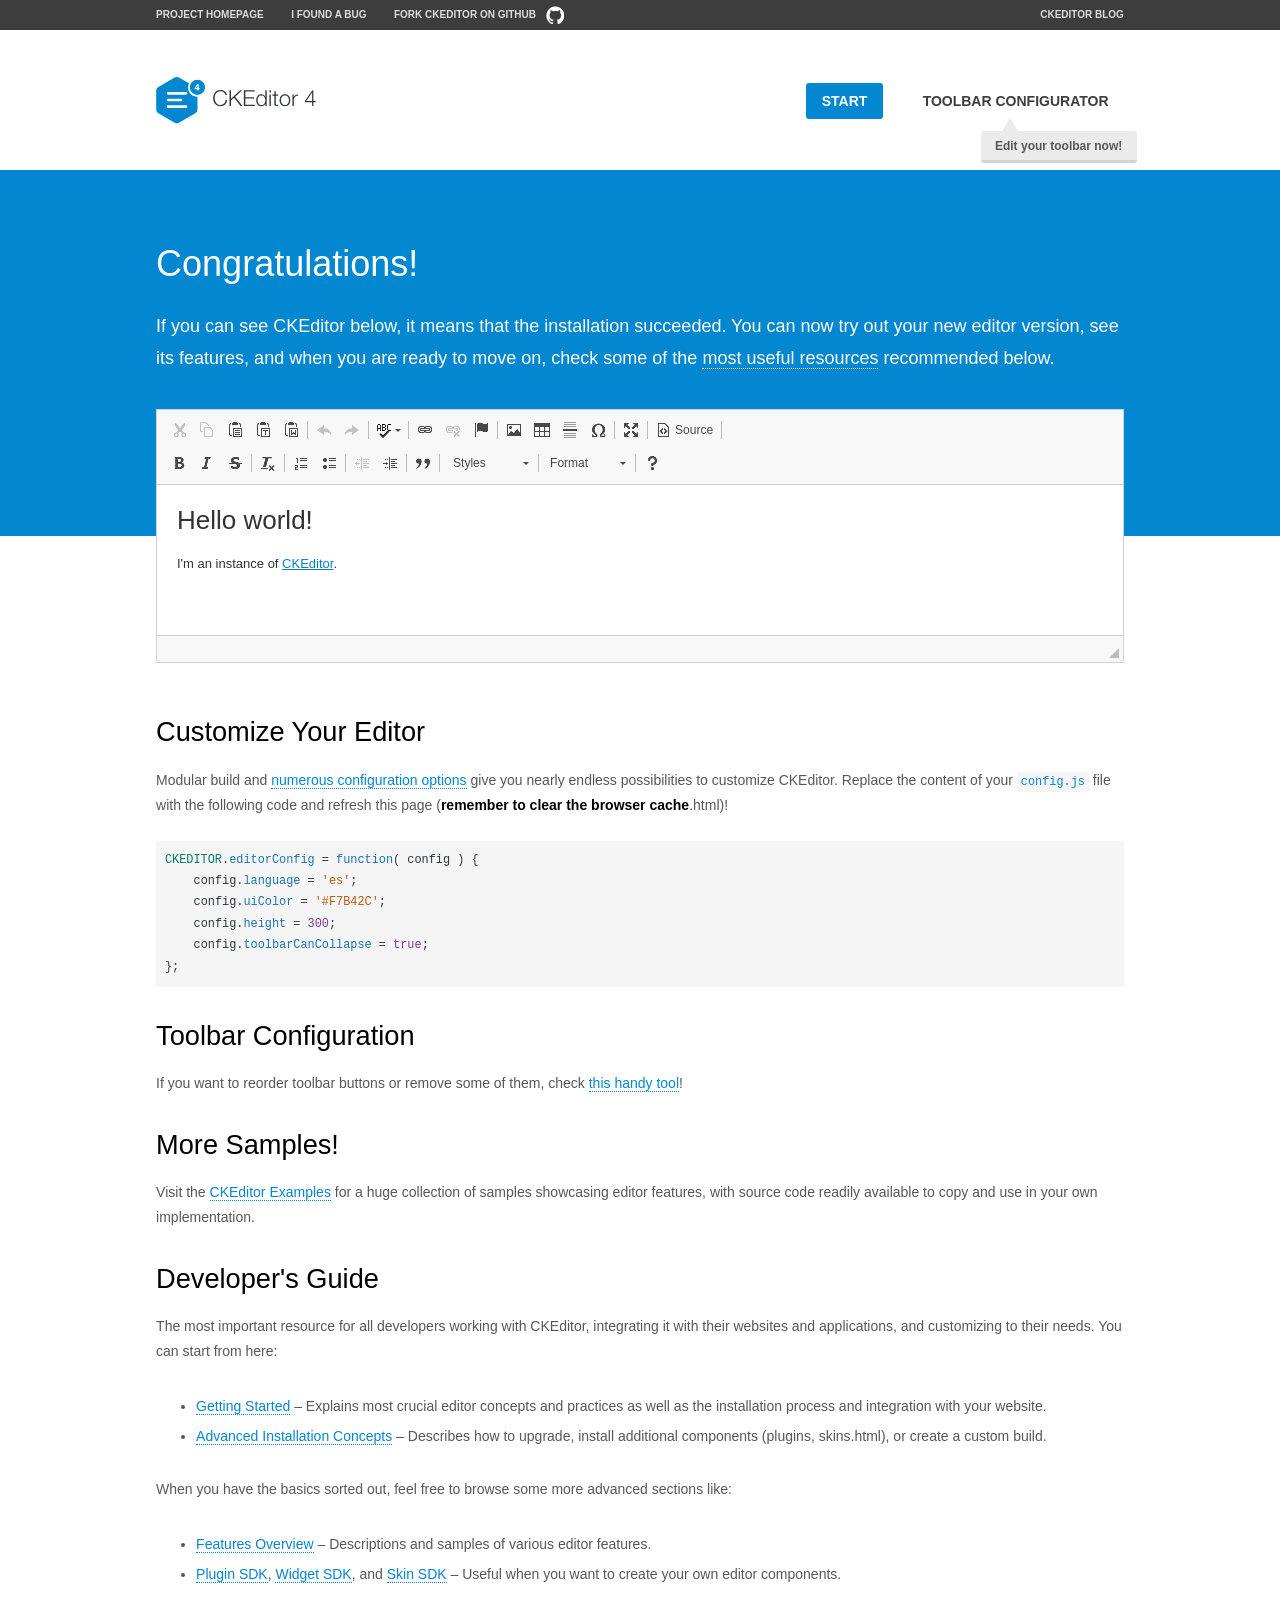
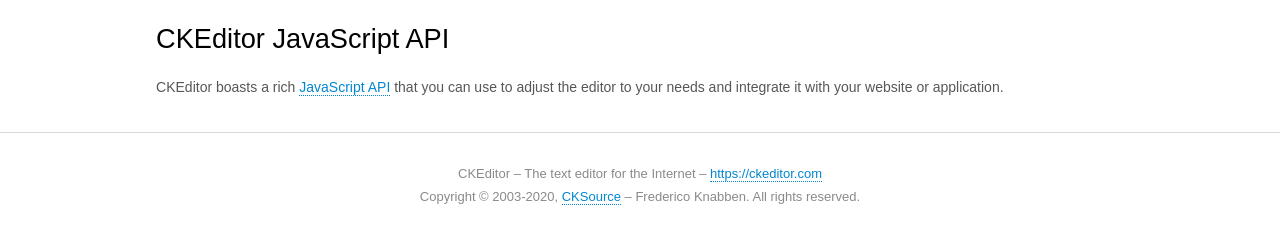
<file: public/assets/backend/vendor/ckeditor/samples/index.html>
<!DOCTYPE html>
<!--
Copyright (c) 2003-2020, CKSource - Frederico Knabben. All rights reserved.
For licensing, see LICENSE.md or https://ckeditor.com/legal/ckeditor-oss-license
-->
<html lang="en">
<head>
	<meta charset="utf-8">
	<title>CKEditor Sample</title>
	<script src="../ckeditor.js"></script>
	<script src="js/sample.js"></script>
	<link rel="stylesheet" href="css/samples.css">
	<link rel="stylesheet" href="toolbarconfigurator/lib/codemirror/neo.css">
	<meta name="viewport" content="width=device-width,initial-scale=1">
	<meta name="description" content="Try the latest sample of CKEditor 4 and learn more about customizing your WYSIWYG editor with endless possibilities.">
</head>
<body id="main">

<nav class="navigation-a">
	<div class="grid-container">
		<ul class="navigation-a-left grid-width-70">
			<li><a href="https://ckeditor.com/ckeditor-4/">Project Homepage</a></li>
			<li><a href="https://github.com/ckeditor/ckeditor4/issues">I found a bug</a></li>
			<li><a href="https://github.com/ckeditor/ckeditor4" class="icon-pos-right icon-navigation-a-github">Fork CKEditor on GitHub</a></li>
		</ul>
		<ul class="navigation-a-right grid-width-30">
			<li><a href="https://ckeditor.com/blog/">CKEditor Blog</a></li>
		</ul>
	</div>
</nav>

<header class="header-a">
	<div class="grid-container">
		<h1 class="header-a-logo grid-width-30">
			<a href="index.html"><img src="img/logo.svg" onerror="this.src='img/logo.png'; this.onerror=null;" alt="CKEditor Sample"></a>
		</h1>

		<nav class="navigation-b grid-width-70">
			<ul>
				<li><a href="index.html" class="button-a button-a-background">Start</a></li>
				<li><a href="toolbarconfigurator/index.html" class="button-a">Toolbar configurator <span class="balloon-a balloon-a-nw">Edit your toolbar now!</span></a></li>
			</ul>
		</nav>
	</div>
</header>

<main>
	<div class="adjoined-top">
		<div class="grid-container">
			<div class="content grid-width-100">
				<h1>Congratulations!</h1>
				<p>
					If you can see CKEditor below, it means that the installation succeeded.
					You can now try out your new editor version, see its features, and when you are ready to move on, check some of the <a href="#sample-customize">most useful resources</a> recommended below.
				</p>
			</div>
		</div>
	</div>
	<div class="adjoined-bottom">
		<div class="grid-container">
			<div class="grid-width-100">
				<div id="editor">
					<h1>Hello world!</h1>
					<p>I'm an instance of <a href="https://ckeditor.com">CKEditor</a>.</p>
				</div>
			</div>
		</div>
	</div>

	<div class="grid-container">
		<div class="content grid-width-100">
			<section id="sample-customize">
				<h2>Customize Your Editor</h2>
				<p>Modular build and <a href="https://ckeditor.com/docs/ckeditor4/latest/guide/dev_configuration.html">numerous configuration options</a> give you nearly endless possibilities to customize CKEditor. Replace the content of your <code><a href="../config.js">config.js</a></code> file with the following code and refresh this page (<strong>remember to clear the browser cache</strong>.html)!</p>
		<pre class="cm-s-neo CodeMirror"><code><span style="padding-right: 0.1px;"><span class="cm-variable">CKEDITOR</span>.<span class="cm-property">editorConfig</span> <span class="cm-operator">=</span> <span class="cm-keyword">function</span>( <span class="cm-def">config</span> ) {</span>
<span style="padding-right: 0.1px;"><span class="cm-tab">	</span><span class="cm-variable-2">config</span>.<span class="cm-property">language</span> <span class="cm-operator">=</span> <span class="cm-string">'es'</span>;</span>
<span style="padding-right: 0.1px;"><span class="cm-tab">	</span><span class="cm-variable-2">config</span>.<span class="cm-property">uiColor</span> <span class="cm-operator">=</span> <span class="cm-string">'#F7B42C'</span>;</span>
<span style="padding-right: 0.1px;"><span class="cm-tab">	</span><span class="cm-variable-2">config</span>.<span class="cm-property">height</span> <span class="cm-operator">=</span> <span class="cm-number">300</span>;</span>
<span style="padding-right: 0.1px;"><span class="cm-tab">	</span><span class="cm-variable-2">config</span>.<span class="cm-property">toolbarCanCollapse</span> <span class="cm-operator">=</span> <span class="cm-atom">true</span>;</span>
<span style="padding-right: 0.1px;">};</span></code></pre>
			</section>

			<section>
				<h2>Toolbar Configuration</h2>
				<p>If you want to reorder toolbar buttons or remove some of them, check <a href="toolbarconfigurator/index.html">this handy tool</a>!</p>
			</section>

			<section>
				<h2>More Samples!</h2>
				<p>Visit the <a href="https://ckeditor.com/docs/ckeditor4/latest/examples/index.html">CKEditor Examples</a> for a huge collection of samples showcasing editor features, with source code readily available to copy and use in your own implementation.</p>
			</section>

			<section>
				<h2>Developer's Guide</h2>
				<p>The most important resource for all developers working with CKEditor, integrating it with their websites and applications, and customizing to their needs. You can start from here:</p>
				<ul>
					<li><a href="https://ckeditor.com/docs/ckeditor4/latest/guide/dev_installation.html">Getting Started</a> &ndash; Explains most crucial editor concepts and practices as well as the installation process and integration with your website.</li>
					<li><a href="https://ckeditor.com/docs/ckeditor4/latest/guide/dev_advanced_installation.html">Advanced Installation Concepts</a> &ndash; Describes how to upgrade, install additional components (plugins, skins.html), or create a custom build.</li>
				</ul>
					<p>When you have the basics sorted out, feel free to browse some more advanced sections like:</p>
				<ul>
					<li><a href="https://ckeditor.com/docs/ckeditor4/latest/features/index.html">Features Overview</a> &ndash; Descriptions and samples of various editor features.</li>
					<li><a href="https://ckeditor.com/docs/ckeditor4/latest/guide/plugin_sdk_intro.html">Plugin SDK</a>, <a href="https://ckeditor.com/docs/ckeditor4/latest/guide/widget_sdk_intro.html">Widget SDK</a>, and <a href="https://ckeditor.com/docs/ckeditor4/latest/guide/skin_sdk_intro.html">Skin SDK</a> &ndash; Useful when you want to create your own editor components.</li>
				</ul>
			</section>

			<section>
				<h2>CKEditor JavaScript API</h2>
				<p>CKEditor boasts a rich <a href="https://ckeditor.com/docs/ckeditor4/latest/api/index.html">JavaScript API</a> that you can use to adjust the editor to your needs and integrate it with your website or application.</p>
			</section>
		</div>
	</div>
</main>

<footer class="footer-a grid-container">
	<div class="grid-container">
		<p class="grid-width-100">
			CKEditor &ndash; The text editor for the Internet &ndash; <a class="samples" href="https://ckeditor.com/">https://ckeditor.com</a>
		</p>
		<p class="grid-width-100" id="copy">
			Copyright &copy; 2003-2020, <a class="samples" href="https://cksource.com/">CKSource</a> &ndash; Frederico Knabben. All rights reserved.
		</p>
	</div>
</footer>
<script>
	initSample();
</script>

</body>
</html>
</file>
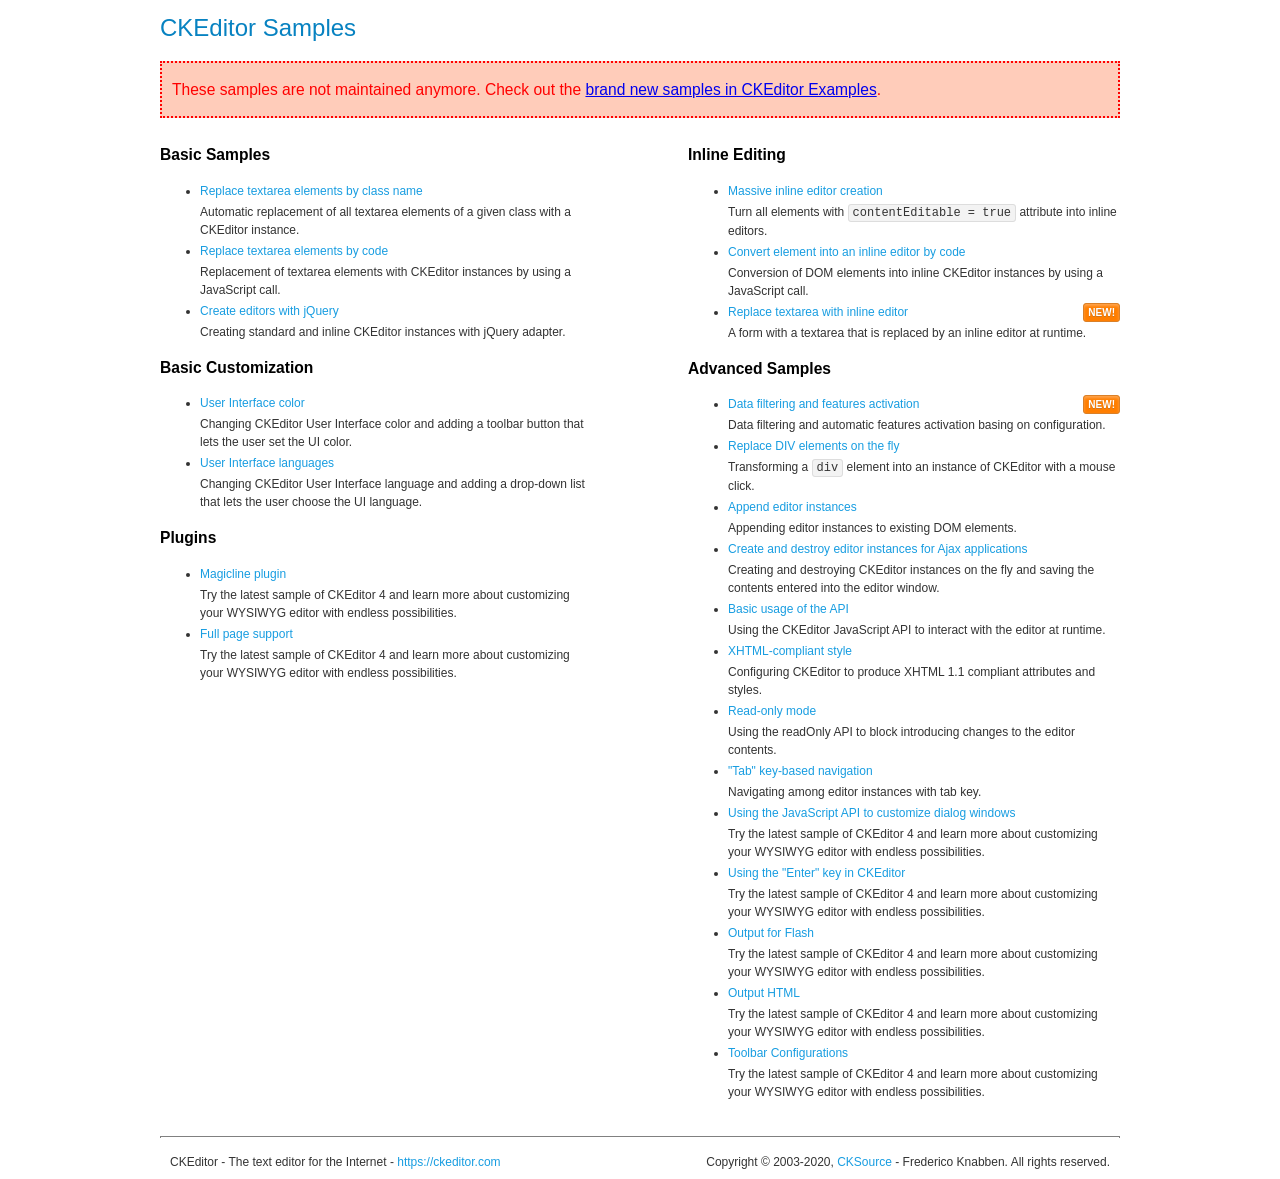
<file: public/assets/backend/vendor/ckeditor/samples/old/index.html>
<!DOCTYPE html>
<!--
Copyright (c) 2003-2020, CKSource - Frederico Knabben. All rights reserved.
For licensing, see LICENSE.md or https://ckeditor.com/legal/ckeditor-oss-license
-->
<html lang="en">
<head>
	<meta charset="utf-8">
	<title>CKEditor Samples</title>
	<link rel="stylesheet" href="sample.css">
	<meta name="description" content="Try the latest sample of CKEditor 4 and learn more about customizing your WYSIWYG editor with endless possibilities.">
</head>
<body>
	<h1 class="samples">
		CKEditor Samples
	</h1>
	<div class="warning deprecated">
		These samples are not maintained anymore. Check out the <a href="https://ckeditor.com/docs/ckeditor4/latest/examples/index.html">brand new samples in CKEditor Examples</a>.
	</div>
	<div class="twoColumns">
		<div class="twoColumnsLeft">
			<h2 class="samples">
				Basic Samples
			</h2>
			<dl class="samples">
				<dt><a class="samples" href="replacebyclass.html">Replace textarea elements by class name</a></dt>
				<dd>Automatic replacement of all textarea elements of a given class with a CKEditor instance.</dd>

				<dt><a class="samples" href="replacebycode.html">Replace textarea elements by code</a></dt>
				<dd>Replacement of textarea elements with CKEditor instances by using a JavaScript call.</dd>

				<dt><a class="samples" href="jquery.html">Create editors with jQuery</a></dt>
				<dd>Creating standard and inline CKEditor instances with jQuery adapter.</dd>
			</dl>

			<h2 class="samples">
				Basic Customization
			</h2>
			<dl class="samples">
				<dt><a class="samples" href="uicolor.html">User Interface color</a></dt>
				<dd>Changing CKEditor User Interface color and adding a toolbar button that lets the user set the UI color.</dd>

				<dt><a class="samples" href="uilanguages.html">User Interface languages</a></dt>
				<dd>Changing CKEditor User Interface language and adding a drop-down list that lets the user choose the UI language.</dd>
			</dl>


			<h2 class="samples">Plugins</h2>
<dl class="samples">
<dt><a class="samples" href="magicline/magicline.html">Magicline plugin</a></dt>
<dd>Try the latest sample of CKEditor 4 and learn more about customizing your WYSIWYG editor with endless possibilities.</dd>

<dt><a class="samples" href="wysiwygarea/fullpage.html">Full page support</a></dt>
<dd>Try the latest sample of CKEditor 4 and learn more about customizing your WYSIWYG editor with endless possibilities.</dd>
</dl>
		</div>
		<div class="twoColumnsRight">
			<h2 class="samples">
				Inline Editing
			</h2>
			<dl class="samples">
				<dt><a class="samples" href="inlineall.html">Massive inline editor creation</a></dt>
				<dd>Turn all elements with <code>contentEditable = true</code> attribute into inline editors.</dd>

				<dt><a class="samples" href="inlinebycode.html">Convert element into an inline editor by code</a></dt>
				<dd>Conversion of DOM elements into inline CKEditor instances by using a JavaScript call.</dd>

				<dt><a class="samples" href="inlinetextarea.html">Replace textarea with inline editor</a> <span class="new">New!</span></dt>
				<dd>A form with a textarea that is replaced by an inline editor at runtime.</dd>

				
			</dl>

			<h2 class="samples">
				Advanced Samples
			</h2>
			<dl class="samples">
				<dt><a class="samples" href="datafiltering.html">Data filtering and features activation</a> <span class="new">New!</span></dt>
				<dd>Data filtering and automatic features activation basing on configuration.</dd>

				<dt><a class="samples" href="divreplace.html">Replace DIV elements on the fly</a></dt>
				<dd>Transforming a <code>div</code> element into an instance of CKEditor with a mouse click.</dd>

				<dt><a class="samples" href="appendto.html">Append editor instances</a></dt>
				<dd>Appending editor instances to existing DOM elements.</dd>

				<dt><a class="samples" href="ajax.html">Create and destroy editor instances for Ajax applications</a></dt>
				<dd>Creating and destroying CKEditor instances on the fly and saving the contents entered into the editor window.</dd>

				<dt><a class="samples" href="api.html">Basic usage of the API</a></dt>
				<dd>Using the CKEditor JavaScript API to interact with the editor at runtime.</dd>

				<dt><a class="samples" href="xhtmlstyle.html">XHTML-compliant style</a></dt>
				<dd>Configuring CKEditor to produce XHTML 1.1 compliant attributes and styles.</dd>

				<dt><a class="samples" href="readonly.html">Read-only mode</a></dt>
				<dd>Using the readOnly API to block introducing changes to the editor contents.</dd>

				<dt><a class="samples" href="tabindex.html">"Tab" key-based navigation</a></dt>
				<dd>Navigating among editor instances with tab key.</dd>


				
<dt><a class="samples" href="dialog/dialog.html">Using the JavaScript API to customize dialog windows</a></dt>
<dd>Try the latest sample of CKEditor 4 and learn more about customizing your WYSIWYG editor with endless possibilities.</dd>

<dt><a class="samples" href="enterkey/enterkey.html">Using the &quot;Enter&quot; key in CKEditor</a></dt>
<dd>Try the latest sample of CKEditor 4 and learn more about customizing your WYSIWYG editor with endless possibilities.</dd>

<dt><a class="samples" href="htmlwriter/outputforflash.html">Output for Flash</a></dt>
<dd>Try the latest sample of CKEditor 4 and learn more about customizing your WYSIWYG editor with endless possibilities.</dd>

<dt><a class="samples" href="htmlwriter/outputhtml.html">Output HTML</a></dt>
<dd>Try the latest sample of CKEditor 4 and learn more about customizing your WYSIWYG editor with endless possibilities.</dd>

<dt><a class="samples" href="toolbar/toolbar.html">Toolbar Configurations</a></dt>
<dd>Try the latest sample of CKEditor 4 and learn more about customizing your WYSIWYG editor with endless possibilities.</dd>

			</dl>
		</div>
	</div>
	<div id="footer">
		<hr>
		<p>
			CKEditor - The text editor for the Internet - <a class="samples" href="https://ckeditor.com/">https://ckeditor.com</a>
		</p>
		<p id="copy">
			Copyright &copy; 2003-2020, <a class="samples" href="https://cksource.com/">CKSource</a> - Frederico Knabben. All rights reserved.
		</p>
	</div>
</body>
</html>
</file>
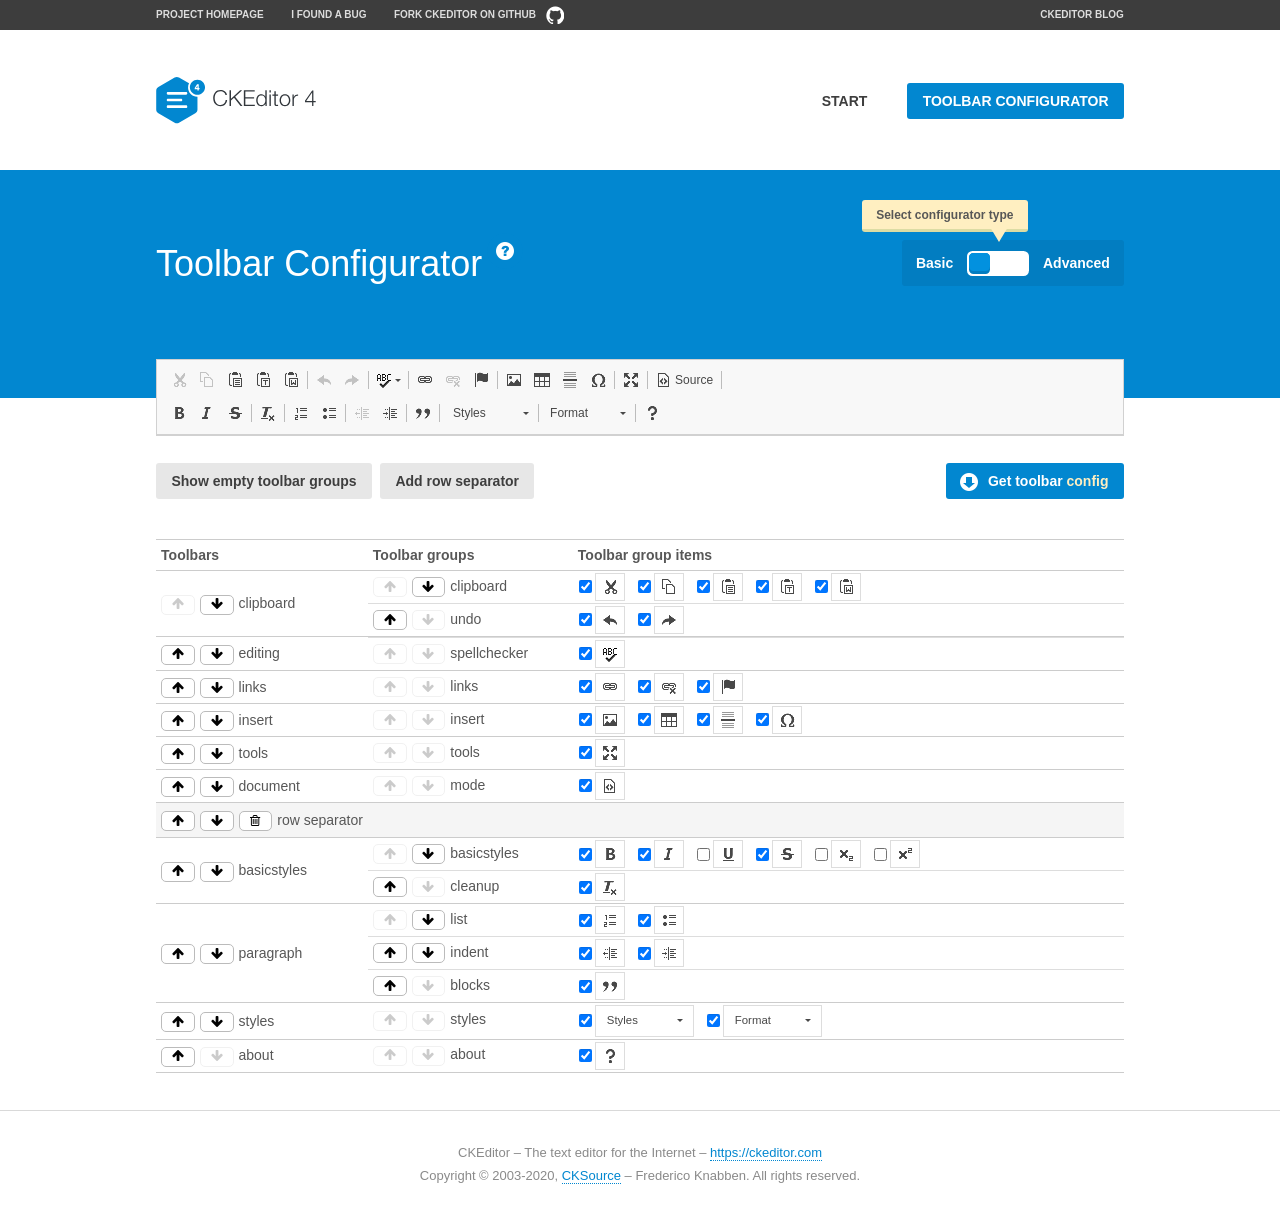
<file: public/assets/backend/vendor/ckeditor/samples/toolbarconfigurator/index.html>
<!DOCTYPE html>
<!--
Copyright (c) 2003-2020, CKSource - Frederico Knabben. All rights reserved.
For licensing, see LICENSE.md or https://ckeditor.com/legal/ckeditor-oss-license
-->
<!--[if IE 8]><html class="ie8"><![endif]-->
<!--[if gt IE 8]><html><![endif]-->
<!--[if !IE]><!--><html lang="en"><!--<![endif]-->
<head>
	<meta charset="utf-8">
	<title>Toolbar Configurator</title>
	<script src="../../ckeditor.js"></script>
	<script>
		if ( CKEDITOR.env.ie && CKEDITOR.env.version < 9 )
			CKEDITOR.tools.enableHtml5Elements( document );
	</script>
	<link rel="stylesheet" href="lib/codemirror/codemirror.css">
	<link rel="stylesheet" href="lib/codemirror/show-hint.css">
	<link rel="stylesheet" href="lib/codemirror/neo.css">
	<link rel="stylesheet" href="css/fontello.css">
	<link rel="stylesheet" href="../css/samples.css">
	<meta name="description" content="Try the latest sample of CKEditor 4 and learn more about customizing your WYSIWYG editor with endless possibilities.">
</head>
<body id="toolbar">

<nav class="navigation-a">
	<div class="grid-container">
		<ul class="navigation-a-left grid-width-70">
			<li><a href="https://ckeditor.com/ckeditor-4/">Project Homepage</a></li>
			<li><a href="https://github.com/ckeditor/ckeditor4/issues">I found a bug</a></li>
			<li><a href="https://github.com/ckeditor/ckeditor4" class="icon-pos-right icon-navigation-a-github">Fork CKEditor on GitHub</a></li>
		</ul>
		<ul class="navigation-a-right grid-width-30">
			<li><a href="https://ckeditor.com/blog/">CKEditor Blog</a></li>
		</ul>
	</div>
</nav>

<header class="header-a">
	<div class="grid-container">
		<h1 class="header-a-logo grid-width-30">
			<a href="../index.html"><img src="../img/logo.svg" onerror="this.src='../img/logo.png'; this.onerror=null;" alt="CKEditor Logo"></a>
		</h1>
		<nav class="navigation-b grid-width-70">
			<ul>
				<li><a href="../index.html"  class="button-a">Start</a></li>
				<li><a href="index.html"  class="button-a button-a-background">Toolbar configurator</a></li>
			</ul>
		</nav>
	</div>
</header>

<main>
	<div class="adjoined-top">
		<div class="grid-container">
			<div class="content grid-width-100">
				<div class="grid-container-nested">
					<h1 class="grid-width-60">
						Toolbar Configurator
						<a href="#help-content" type="button" title="Configurator help" id="help" class="button-a button-a-background button-a-no-text icon-pos-left icon-question-mark">Help</a>
					</h1>

					<div class="grid-width-40 grid-switch-magic">
						<div class="switch">
							<span class="balloon-a balloon-a-se">Select configurator type</span>
							<input type="radio" name="radio" data-num="1" id="radio-basic" />
							<input type="radio" name="radio" data-num="2" id="radio-advanced" />
							<label data-for="1" for="radio-basic">Basic</label>
							<span class="switch-inner">
								<span class="handler"></span>
							</span>
							<label data-for="2" for="radio-advanced">Advanced</label>
						</div>
					</div>
				</div>
			</div>
		</div>
	</div>
	<div class="adjoined-bottom">
		<div class="grid-container">
			<div class="grid-width-100">
				<div class="editors-container">
					<div id="editor-basic"></div>
					<div id="editor-advanced"></div>
				</div>
			</div>
		</div>
	</div>

	<div class="grid-container configurator">
		<div class="content grid-width-100">
			<div class="configurator">
				<div>
					<div id="toolbarModifierWrapper"></div>
				</div>
			</div>
		</div>
	</div>

	<div id="help-content">
		<div class="grid-container">
			<div class="grid-width-100">
				<h2>What Am I Doing Here?</h2>

				<div class="grid-container grid-container-nested">
					<div class="basic">
						<div class="grid-width-50">
							<p>Arrange <a href="https://ckeditor.com/docs/ckeditor4/latest/api/CKEDITOR_config.html#cfg-toolbarGroups">toolbar groups</a>, toggle <a href="https://ckeditor.com/docs/ckeditor4/latest/api/CKEDITOR_config.html#cfg-removeButtons">button visibility</a> according to your needs and get your toolbar configuration.</p>
							<p>You can replace the content of the <a href="../../config.js"><code>config.js</code></a> file with the generated configuration. If you already set some configuration options you will need to merge both configurations.</p>
						</div>
						<div class="grid-width-50">
							<p>Read more about different ways of <a href="https://ckeditor.com/docs/ckeditor4/latest/guide/dev_configuration.html">setting configuration</a> and do not forget about <strong>clearing browser cache</strong>.</p>
							<p>Arranging toolbar groups is the recommended way of configuring the toolbar, but if you need more freedom you can use the <a href="#advanced">advanced configurator</a>.</p>
						</div>
					</div>
					<div class="advanced" style="display: none;">
						<div class="grid-width-50">
							<p>With this code editor you can edit your <a href="https://ckeditor.com/docs/ckeditor4/latest/api/CKEDITOR_config.html#cfg-toolbar">toolbar configuration</a> live.</p>
							<p>You can replace the content of the <a href="../../config.js"><code>config.js</code></a> file with the generated configuration. If you already set some configuration options you will need to merge both configurations.</p>
						</div>
						<div class="grid-width-50">
							<p>Read more about different ways of <a href="https://ckeditor.com/docs/ckeditor4/latest/guide/dev_configuration.html">setting configuration</a> and do not forget about <strong>clearing browser cache</strong>.</p>
						</div>
					</div>
				</div>

				<p class="grid-container grid-container-nested">
					<button type="button" class="help-content-close grid-width-100 button-a button-a-background">Got it. Let's play!</button>
				</p>
			</div>
		</div>
	</div>
</main>

<footer class="footer-a grid-container">
	<p class="grid-width-100">
		CKEditor &ndash; The text editor for the Internet &ndash; <a class="samples" href="https://ckeditor.com/">https://ckeditor.com</a>
	</p>
	<p class="grid-width-100" id="copy">
		Copyright &copy; 2003-2020, <a class="samples" href="https://cksource.com/">CKSource</a> &ndash; Frederico Knabben. All rights reserved.
	</p>
</footer>

<script src="lib/codemirror/codemirror.js"></script>
<script src="lib/codemirror/javascript.js"></script>
<script src="lib/codemirror/show-hint.js"></script>

<script src="js/fulltoolbareditor.js"></script>
<script src="js/abstracttoolbarmodifier.js"></script>
<script src="js/toolbarmodifier.js"></script>
<script src="js/toolbartextmodifier.js"></script>
<script src="../js/sf.js"></script>

<script>
	( function() {
		'use strict';

		var mode = ( window.location.hash.substr( 1 ) === 'advanced' ) ? 'advanced' : 'basic',
			configuratorSection = CKEDITOR.document.findOne( 'main > .grid-container.configurator' ),
			basicInstruction = CKEDITOR.document.findOne( '#help-content .basic' ),
			advancedInstruction = CKEDITOR.document.findOne( '#help-content .advanced' ),

			// Configurator mode switcher.
			modeSwitchBasic = CKEDITOR.document.getById( 'radio-basic' ),
			modeSwitchAdvanced = CKEDITOR.document.getById( 'radio-advanced' );

		// Initial setup
		function updateSwitcher() {
			if ( mode === 'advanced' ) {
				modeSwitchAdvanced.$.checked = true;
			} else {
				modeSwitchBasic.$.checked = true;
			}
		}

		updateSwitcher();

		CKEDITOR.document.getWindow().on( 'hashchange', function( e ) {
			var hash = window.location.hash.substr( 1 );
			if ( !( hash === 'advanced' || hash === 'basic' ) ) {
				return;
			}
			mode = hash;
			onToolbarsDone( mode );
		} );

		CKEDITOR.document.getWindow().on( 'resize', function() {
			updateToolbar( ( mode === 'basic' ? toolbarModifier : toolbarTextModifier )[ 'editorInstance' ] );
		} );

		function onRefresh( modifier ) {
			modifier = modifier || this;

			if ( mode === 'basic' && modifier instanceof ToolbarConfigurator.ToolbarTextModifier ) {
				return;
			}

			// CodeMirror container becomes visible, so we need to refresh and to avoid rendering problems.
			if ( mode === 'advanced' && modifier instanceof ToolbarConfigurator.ToolbarTextModifier ) {
				modifier.codeContainer.refresh();
			}

			updateToolbar( modifier.editorInstance );
		}

		function updateToolbar( editor ) {
			var editorContainer = editor.container;

			// Not always editor is loaded.
			if ( !editorContainer ) {
				return;
			}

			var displayStyle = editorContainer.getStyle( 'display' );

			editorContainer.setStyle( 'display', 'block' );

			var newHeight = editorContainer.getSize( 'height' );

			var newMarginTop = parseInt( editorContainer.getComputedStyle( 'margin-top' ), 10 );
			newMarginTop = ( isNaN( newMarginTop ) ? 0 : Number( newMarginTop ) );

			var newMarginBottom = parseInt( editorContainer.getComputedStyle( 'margin-bottom' ), 10 );
			newMarginBottom = ( isNaN( newMarginBottom ) ? 0 : Number( newMarginBottom ) );

			var result = newHeight + newMarginTop + newMarginBottom;

			editorContainer.setStyle( 'display', displayStyle );

			editor.container.getAscendant( 'div' ).setStyle( 'height', result + 'px' );
		}

		var toolbarModifier = new ToolbarConfigurator.ToolbarModifier( 'editor-basic' );

		var done = 0;
		toolbarModifier.init( onToolbarInit );
		toolbarModifier.onRefresh = onRefresh;

		CKEDITOR.document.getById( 'toolbarModifierWrapper' ).append( toolbarModifier.mainContainer );

		var toolbarTextModifier = new ToolbarConfigurator.ToolbarTextModifier( 'editor-advanced' );
		toolbarTextModifier.init( onToolbarInit );
		toolbarTextModifier.onRefresh = onRefresh;

		function onToolbarInit() {
			if ( ++done === 2 ) {
				onToolbarsDone();

				positionSticky.watch( CKEDITOR.document.findOne( '.toolbar' ), function() {
					return mode === 'advanced';
				} );
			}
		}

		function onToolbarsDone() {
			if ( mode === 'basic' ) {
				toggleModeBasic( false );
			} else {
				toggleModeAdvanced( false );
			}

			updateSwitcher();

			setTimeout( function() {
				CKEDITOR.document.findOne( '.editors-container' ).addClass( 'active' );
				CKEDITOR.document.findOne( '#toolbarModifierWrapper' ).addClass( 'active' );
			}, 200 );
		}

		CKEDITOR.document.getById( 'toolbarModifierWrapper' ).append( toolbarTextModifier.mainContainer );

		function toogleModeSwitch( onElement, offElement, onModifier, offModifier ) {
			onElement.addClass( 'fancy-button-active' );
			offElement.removeClass( 'fancy-button-active' );

			onModifier.showUI();
			offModifier.hideUI();
		}

		function toggleModeBasic( callOnRefresh ) {
			callOnRefresh = ( callOnRefresh !== false );
			mode = 'basic';
			window.location.hash = '#basic';
			toogleModeSwitch( modeSwitchBasic, modeSwitchAdvanced, toolbarModifier, toolbarTextModifier );

			configuratorSection.removeClass( 'freed-width' );
			basicInstruction.show();
			advancedInstruction.hide();

			callOnRefresh && onRefresh( toolbarModifier );
		}

		function toggleModeAdvanced( callOnRefresh ) {
			callOnRefresh = ( callOnRefresh !== false );
			mode = 'advanced';
			window.location.hash = '#advanced';
			toogleModeSwitch( modeSwitchAdvanced, modeSwitchBasic, toolbarTextModifier, toolbarModifier );

			configuratorSection.addClass( 'freed-width' );
			advancedInstruction.show();
			basicInstruction.hide();

			callOnRefresh && onRefresh( toolbarTextModifier );
		}

		modeSwitchBasic.on( 'click', toggleModeBasic );
		modeSwitchAdvanced.on( 'click', toggleModeAdvanced );

		//
		// Position:sticky for the toolbar.
		//

		// Will make elements behave like they were styled with position:sticky.
		var positionSticky = {
			// Store object: {
			// 		element: CKEDITOR.dom.element, // Element which will float.
			// 		placeholder: CKEDITOR.dom.element, // Placeholder which is place to prevent page bounce.
			// 		isFixed: boolean // Whether element float now.
			// }
			watched: [],

			active: [],

			staticContainer: null,

			init: function() {
				var element = CKEDITOR.dom.element.createFromHtml(
					'<div class="staticContainer">' +
						'<div class="grid-container" >' +
							'<div class="grid-width-100">' +
								'<div class="inner"></div>' +
							'</div>' +
						'</div>' +
					'</div>' );

				this.staticContainer = element.findOne( '.inner' );

				CKEDITOR.document.getBody().append( element );
			},

			watch: function( element, preventFunc ) {
				this.watched.push( {
					element: element,
					placeholder: new CKEDITOR.dom.element( 'div' ),
					isFixed: false,
					preventFunc: preventFunc
				} );
			},

			checkAll: function() {
				for ( var i = 0; i < this.watched.length; i++ ) {
					this.check( this.watched[ i ] );
				}
			},

			check: function( element ) {
				var isFixed = element.isFixed;
				var shouldBeFixed = this.shouldBeFixed( element );

				// Nothing to be done.
				if ( isFixed === shouldBeFixed ) {
					return;
				}

				var placeholder = element.placeholder;

				if ( isFixed ) {
					// Unfixing.

					element.element.insertBefore( placeholder );
					placeholder.remove();

					element.element.removeStyle( 'margin' );

					this.active.splice( CKEDITOR.tools.indexOf( this.active, element ), 1 );

				} else {
					// Fixing.
					placeholder.setStyle( 'width', element.element.getSize( 'width' ) + 'px' );
					placeholder.setStyle( 'height', element.element.getSize( 'height' ) + 'px' );
					placeholder.setStyle( 'margin-bottom', element.element.getComputedStyle( 'margin-bottom' ) );
					placeholder.setStyle( 'display', element.element.getComputedStyle( 'display' ) );
					placeholder.insertAfter( element.element );

					this.staticContainer.append( element.element );

					this.active.push( element );
				}

				element.isFixed = !element.isFixed;
			},

			shouldBeFixed: function( element ) {
				if ( element.preventFunc && element.preventFunc() ) {
					return false;
				}

				// If element is already fixed we are checking it's placeholder.
				var related = ( element.isFixed ? element.placeholder : element.element ),
					clientRect = related.$.getBoundingClientRect(),
					staticHeight = this.staticContainer.getSize('height' ),
					elemHeight = element.element.getSize( 'height' );

				if ( element.isFixed ) {
					return ( clientRect.top + elemHeight < staticHeight );
				} else {
					return ( clientRect.top < staticHeight );
				}
			}
		};

		positionSticky.init();

		CKEDITOR.document.getWindow().on( 'scroll',
			CKEDITOR.tools.eventsBuffer( 100, positionSticky.checkAll, positionSticky ).input
		);

		// Make the toolbar sticky.
		positionSticky.watch( CKEDITOR.document.findOne( '.editors-container' ) );

		// Help button and help-content.
		( function() {
			var helpButton = CKEDITOR.document.getById( 'help' ),
				helpContent = CKEDITOR.document.getById( 'help-content' );

			// Don't show help button on IE8 because it's unsupported by Pico Modal.
			if ( CKEDITOR.env.ie && CKEDITOR.env.version == 8 ) {
				helpButton.hide();
			} else {
				// Display help modal when the button is clicked.
				helpButton.on( 'click', function( evt ) {
					SF.modal( {
						// Clone modal content from DOM.
						content: helpContent.getHtml(),

						afterCreate: function( modal ) {
							// Enable modal content button to close the modal.
							new CKEDITOR.dom.element( modal.modalElem() ).findOne( '.help-content-close' ).once( 'click', modal.close );
						}
					} ).show();
				} );
			}
		} )();
	} )();
</script>
</body>
</html>
</file>
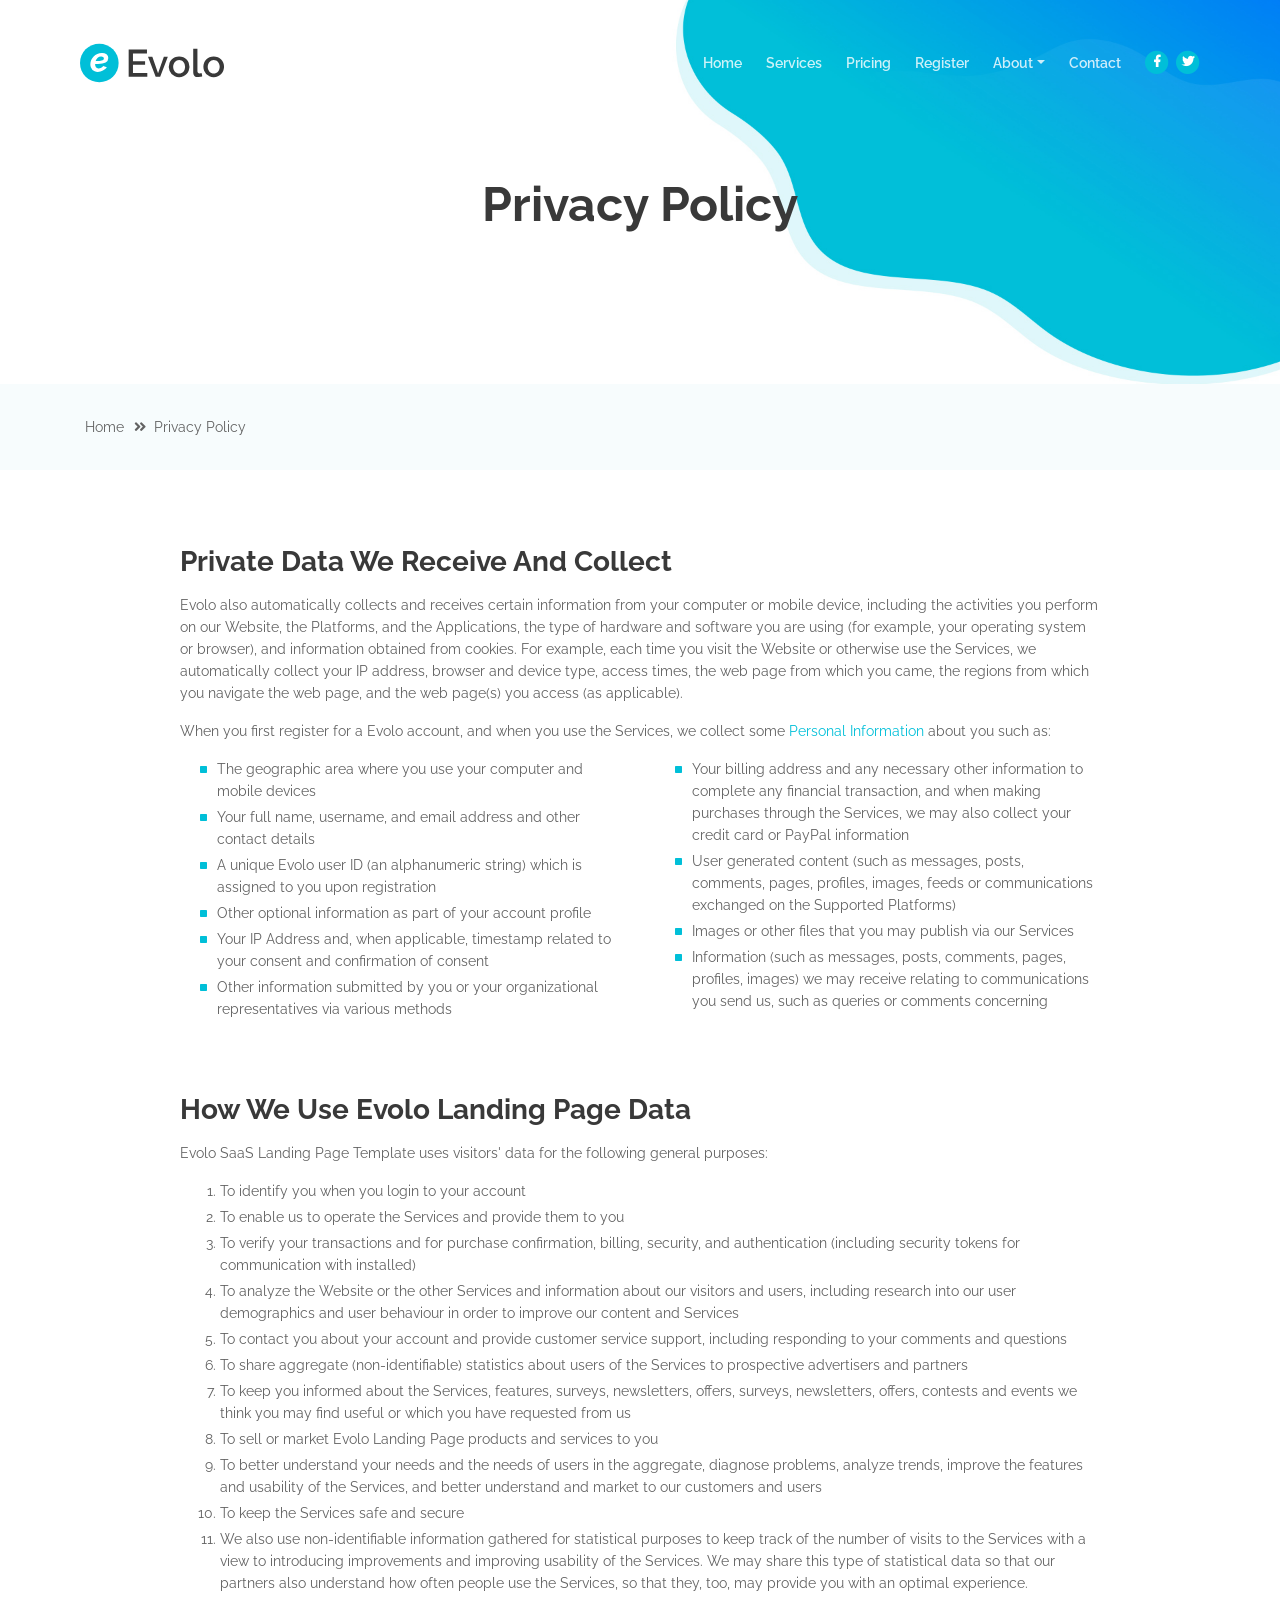
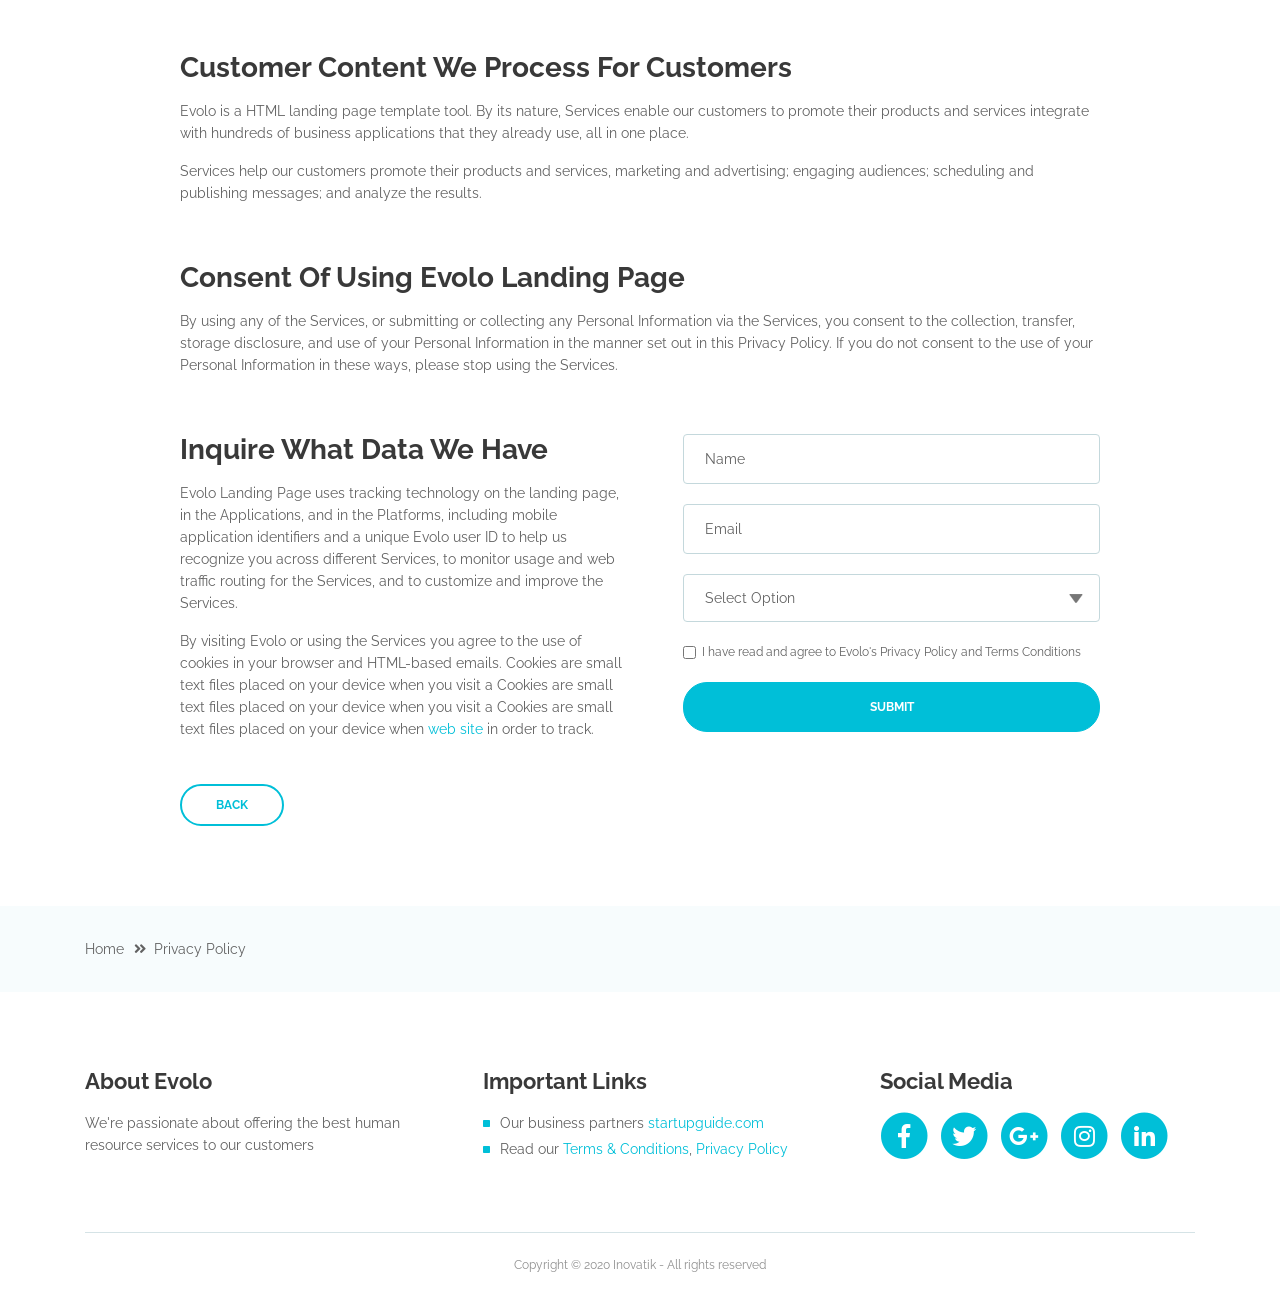
<file: public/assets/newfrontend/privacy-policy.html>
<!DOCTYPE html>
<html lang="en">
<head>
    <meta charset="utf-8">
    <meta name="viewport" content="width=device-width, initial-scale=1, shrink-to-fit=no">
    
    <!-- SEO Meta Tags -->
    <meta name="description" content="Create a stylish landing page for your business startup and get leads for the offered services with this HTML landing page template.">
    <meta name="author" content="Inovatik">

    <!-- OG Meta Tags to improve the way the post looks when you share the page on LinkedIn, Facebook, Google+ -->
	<meta property="og:site_name" content="" /> <!-- website name -->
	<meta property="og:site" content="" /> <!-- website link -->
	<meta property="og:title" content=""/> <!-- title shown in the actual shared post -->
	<meta property="og:description" content="" /> <!-- description shown in the actual shared post -->
	<meta property="og:image" content="" /> <!-- image link, make sure it's jpg -->
	<meta property="og:url" content="" /> <!-- where do you want your post to link to -->
	<meta property="og:type" content="article" />

    <!-- Website Title -->
    <title>Privacy Policy - Evolo - StartUp HTML Landing Page Template</title>
    
    <!-- Styles -->
    <link href="https://fonts.googleapis.com/css?family=Raleway:400,400i,600,700,700i&amp;subset=latin-ext" rel="stylesheet">
    <link href="css/bootstrap.css" rel="stylesheet">
    <link href="css/fontawesome-all.css" rel="stylesheet">
    <link href="css/swiper.css" rel="stylesheet">
	<link href="css/magnific-popup.css" rel="stylesheet">
    <link href="css/styles.css" rel="stylesheet">
	
	<!-- Favicon  -->
    <link rel="icon" href="images/favicon.png">
</head>
<body data-spy="scroll" data-target=".fixed-top">
    
    <!-- Preloader -->
	<div class="spinner-wrapper">
        <div class="spinner">
            <div class="bounce1"></div>
            <div class="bounce2"></div>
            <div class="bounce3"></div>
        </div>
    </div>
    <!-- end of preloader -->
    

    <!-- Navbar -->
    <nav class="navbar navbar-expand-lg navbar-dark navbar-custom fixed-top">
        <!-- Text Logo - Use this if you don't have a graphic logo -->
        <!-- <a class="navbar-brand logo-text page-scroll" href="index.html">Evolo</a> -->

        <!-- Image Logo -->
        <a class="navbar-brand logo-image" href="index.html"><img src="images/logo.svg" alt="alternative"></a>
        
        <!-- Mobile Menu Toggle Button -->
        <button class="navbar-toggler" type="button" data-toggle="collapse" data-target="#navbarsExampleDefault" aria-controls="navbarsExampleDefault" aria-expanded="false" aria-label="Toggle navigation">
            <span class="navbar-toggler-awesome fas fa-bars"></span>
            <span class="navbar-toggler-awesome fas fa-times"></span>
        </button>
        <!-- end of mobile menu toggle button -->

        <div class="collapse navbar-collapse" id="navbarsExampleDefault">
            <ul class="navbar-nav ml-auto">
                <li class="nav-item">
                    <a class="nav-link page-scroll" href="index.html#header">Home <span class="sr-only">(current)</span></a>
                </li>
                <li class="nav-item">
                    <a class="nav-link page-scroll" href="index.html#services">Services</a>
                </li>
                <li class="nav-item">
                    <a class="nav-link page-scroll" href="index.html#details">Pricing</a>
                </li>
                <li class="nav-item">
                    <a class="nav-link page-scroll" href="index.html#pricing">Register</a>
                </li>

                <!-- Dropdown Menu -->          
                <li class="nav-item dropdown">
                    <a class="nav-link dropdown-toggle page-scroll" href="index.html#about" id="navbarDropdown" role="button" aria-haspopup="true" aria-expanded="false">About</a>
                    <div class="dropdown-menu" aria-labelledby="navbarDropdown">
                        <a class="dropdown-item" href="terms-conditions.html"><span class="item-text">Terms Conditions</span></a>
                        <div class="dropdown-items-divide-hr"></div>
                        <a class="dropdown-item" href="privacy-policy.html"><span class="item-text">Privacy Policy</span></a>
                    </div>
                </li>
                <!-- end of dropdown menu -->

                <li class="nav-item">
                    <a class="nav-link page-scroll" href="index.html#contact">Contact</a>
                </li>
            </ul>
            <span class="nav-item social-icons">
                <span class="fa-stack">
                    <a href="#your-link">
                        <i class="fas fa-circle fa-stack-2x facebook"></i>
                        <i class="fab fa-facebook-f fa-stack-1x"></i>
                    </a>
                </span>
                <span class="fa-stack">
                    <a href="#your-link">
                        <i class="fas fa-circle fa-stack-2x twitter"></i>
                        <i class="fab fa-twitter fa-stack-1x"></i>
                    </a>
                </span>
            </span>
        </div>
    </nav> <!-- end of navbar -->
    <!-- end of navbar -->


    <!-- Header -->
    <header id="header" class="ex-header">
        <div class="container">
            <div class="row">
                <div class="col-md-12">
                    <h1>Privacy Policy</h1>
                </div> <!-- end of col -->
            </div> <!-- end of row -->
        </div> <!-- end of container -->
    </header> <!-- end of ex-header -->
    <!-- end of header -->


    <!-- Breadcrumbs -->
    <div class="ex-basic-1">
        <div class="container">
            <div class="row">
                <div class="col-lg-12">
                    <div class="breadcrumbs">
                        <a href="index.html">Home</a><i class="fa fa-angle-double-right"></i><span>Privacy Policy</span>
                    </div> <!-- end of breadcrumbs -->
                </div> <!-- end of col -->
            </div> <!-- end of row -->
        </div> <!-- end of container -->
    </div> <!-- end of ex-basic-1 -->
    <!-- end of breadcrumbs -->


    <!-- Privacy Content -->
    <div class="ex-basic-2">
        <div class="container">
            <div class="row">
                <div class="col-lg-10 offset-lg-1">
                    <div class="text-container">
                        <h3>Private Data We Receive And Collect</h3>
                        <p>Evolo also automatically collects and receives certain information from your computer or mobile device, including the activities you perform on our Website, the Platforms, and the Applications, the type of hardware and software you are using (for example, your operating system or browser), and information obtained from cookies. For example, each time you visit the Website or otherwise use the Services, we automatically collect your IP address, browser and device type, access times, the web page from which you came, the regions from which you navigate the web page, and the web page(s) you access (as applicable).</p>
                        <p>When you first register for a Evolo account, and when you use the Services, we collect some <a class="turquoise" href="#your-link">Personal Information</a> about you such as:</p>
                        <div class="row">
                            <div class="col-md-6">
                                <ul class="list-unstyled li-space-lg indent">
                                    <li class="media">
                                        <i class="fas fa-square"></i>
                                        <div class="media-body">The geographic area where you use your computer and mobile devices</div>
                                    </li>
                                    <li class="media">
                                        <i class="fas fa-square"></i>
                                        <div class="media-body">Your full name, username, and email address and other contact details</div>
                                    </li>
                                    <li class="media">
                                        <i class="fas fa-square"></i>
                                        <div class="media-body">A unique Evolo user ID (an alphanumeric string) which is assigned to you upon registration</div>
                                    </li>
                                    <li class="media">
                                        <i class="fas fa-square"></i>
                                        <div class="media-body">Other optional information as part of your account profile</div>
                                    </li>
                                    <li class="media">
                                        <i class="fas fa-square"></i>
                                        <div class="media-body">Your IP Address and, when applicable, timestamp related to your consent and confirmation of consent</div>
                                    </li>
                                    <li class="media">
                                        <i class="fas fa-square"></i>
                                        <div class="media-body">Other information submitted by you or your organizational representatives via various methods</div>
                                    </li>
                                </ul>
                            </div> <!-- end of col -->

                            <div class="col-md-6">
                                <ul class="list-unstyled li-space-lg indent">
                                    <li class="media">
                                        <i class="fas fa-square"></i>
                                        <div class="media-body">Your billing address and any necessary other information to complete any financial transaction, and when making purchases through the Services, we may also collect your credit card or PayPal information</div>
                                    </li>
                                    <li class="media">
                                        <i class="fas fa-square"></i>
                                        <div class="media-body">User generated content (such as messages, posts, comments, pages, profiles, images, feeds or communications exchanged on the Supported Platforms)</div>
                                    </li>
                                    <li class="media">
                                        <i class="fas fa-square"></i>
                                        <div class="media-body">Images or other files that you may publish via our Services</div>
                                    </li>
                                    <li class="media">
                                        <i class="fas fa-square"></i>
                                        <div class="media-body">Information (such as messages, posts, comments, pages, profiles, images) we may receive relating to communications you send us, such as queries or comments concerning</div>
                                    </li>
                                </ul>
                            </div> <!-- end of col -->
                        </div> <!-- end of row -->
                    </div> <!-- end of text-container-->
                    
                    <div class="text-container">
                        <h3>How We Use Evolo Landing Page Data</h3>
                        <p>Evolo SaaS Landing Page Template uses visitors' data for the following general purposes:</p>
                        <ol class="li-space-lg">
                            <li>To identify you when you login to your account</li>
                            <li>To enable us to operate the Services and provide them to you</li>
                            <li>To verify your transactions and for purchase confirmation, billing, security, and authentication (including security tokens for communication with installed)</li>
                            <li>To analyze the Website or the other Services and information about our visitors and users, including research into our user demographics and user behaviour in order to improve our content and Services</li>
                            <li>To contact you about your account and provide customer service support, including responding to your comments and questions</li>
                            <li>To share aggregate (non-identifiable) statistics about users of the Services to prospective advertisers and partners</li>
                            <li>To keep you informed about the Services, features, surveys, newsletters, offers, surveys, newsletters, offers, contests and events we think you may find useful or which you have requested from us</li>
                            <li>To sell or market Evolo Landing Page products and services to you</li>
                            <li>To better understand your needs and the needs of users in the aggregate, diagnose problems, analyze trends, improve the features and usability of the Services, and better understand and market to our customers and users</li>
                            <li>To keep the Services safe and secure</li>
                            <li>We also use non-identifiable information gathered for statistical purposes to keep track of the number of visits to the Services with a view to introducing improvements and improving usability of the Services. We may share this type of statistical data so that our partners also understand how often people use the Services, so that they, too, may provide you with an optimal experience.</li>
                        </ol>
                    </div> <!-- end of text-container -->

                    <div class="text-container">
                        <h3>Customer Content We Process For Customers</h3>
                        <p>Evolo is a HTML landing page template tool. By its nature, Services enable our customers to promote their products and services integrate with hundreds of business applications that they already use, all in one place.</p>
                        <p>Services help our customers promote their products and services, marketing and advertising; engaging audiences; scheduling and publishing messages; and analyze the results.</p>
                    </div> <!-- end of text container -->

                    <div class="text-container">
                        <h3>Consent Of Using Evolo Landing Page</h3>
					    <p class="mb-5">By using any of the Services, or submitting or collecting any Personal Information via the Services, you consent to the collection, transfer, storage disclosure, and use of your Personal Information in the manner set out in this Privacy Policy. If you do not consent to the use of your Personal Information in these ways, please stop using the Services.</p>
                    </div> <!-- end of text-container -->
                                       
                    <div class="row">
                        <div class="col-md-6">
                            <div class="text-container last">
                                <h3>Inquire What Data We Have</h3>
                                <p>Evolo Landing Page uses tracking technology on the landing page, in the Applications, and in the Platforms, including mobile application identifiers and a unique Evolo user ID to help us recognize you across different Services, to monitor usage and web traffic routing for the Services, and to customize and improve the Services.</p>
                                <p> By visiting Evolo or using the Services you agree to the use of cookies in your browser and HTML-based emails. Cookies are small text files placed on your device when you visit a Cookies are small text files placed on your device when you visit a Cookies are small text files placed on your device when <a class="turquoise" href="#your-link">web site</a> in order to track.</p>
                            </div> <!-- end of text container -->
                        </div> <!-- end of col-->
                        <div class="col-md-6">

                            <!-- Privacy Form -->
                            <div class="form-container">
                                <form id="privacyForm" data-toggle="validator" data-focus="false">
                                    <div class="form-group">
                                        <input type="text" class="form-control-input" id="pname" required>
                                        <label class="label-control" for="pname">Name</label>
                                        <div class="help-block with-errors"></div>
                                    </div>
                                    <div class="form-group">
                                        <input type="email" class="form-control-input" id="pemail" required>
                                        <label class="label-control" for="pemail">Email</label>
                                        <div class="help-block with-errors"></div>
                                    </div>
                                    <div class="form-group">
                                        <select class="form-control-select" id="pselect" required>
                                            <option class="select-option" value="" disabled selected>Select Option</option>
                                            <option class="select-option" value="Delete data">Delete my data</option>
                                            <option class="select-option" value="Show me data">Show me my data</option>
                                        </select>
                                        <div class="help-block with-errors"></div>
                                    </div>
                                    <div class="form-group checkbox">
                                        <input type="checkbox" id="pterms" value="Agreed-to-Terms" required>I have read and agree to Evolo's <a href="privacy-policy.html">Privacy Policy</a> and <a href="terms-conditions.html">Terms Conditions</a>
                                        <div class="help-block with-errors"></div>
                                    </div>
                                    <div class="form-group">
                                        <button type="submit" class="form-control-submit-button">SUBMIT</button>
                                    </div>
                                    <div class="form-message">
                                        <div id="pmsgSubmit" class="h3 text-center hidden"></div>
                                    </div>
                                </form>
                            </div> <!-- end of form container -->
                            <!-- end of privacy form -->

                        </div> <!-- end of col--> 
                    </div> <!-- end of row -->
                    <a class="btn-outline-reg back" href="index.html">BACK</a>
                </div> <!-- end of col-->
            </div> <!-- end of row -->
        </div> <!-- end of container -->
    </div> <!-- end of ex-basic-2 -->
    <!-- end of privacy content -->


    <!-- Breadcrumbs -->
    <div class="ex-basic-1">
        <div class="container">
            <div class="row">
                <div class="col-lg-12">
                    <div class="breadcrumbs">
                        <a href="index.html">Home</a><i class="fa fa-angle-double-right"></i><span>Privacy Policy</span>
                    </div> <!-- end of breadcrumbs -->
                </div> <!-- end of col -->
            </div> <!-- end of row -->
        </div> <!-- end of container -->
    </div> <!-- end of ex-basic-1 -->
    <!-- end of breadcrumbs -->

    
    <!-- Footer -->
    <div class="footer">
        <div class="container">
            <div class="row">
                <div class="col-md-4">
                    <div class="footer-col">
                        <h4>About Evolo</h4>
                        <p>We're passionate about offering the best human resource services to our customers</p>
                    </div>
                </div> <!-- end of col -->
                <div class="col-md-4">
                    <div class="footer-col middle">
                        <h4>Important Links</h4>
                        <ul class="list-unstyled li-space-lg">
                            <li class="media">
                                <i class="fas fa-square"></i>
                                <div class="media-body">Our business partners <a class="turquoise" href="#your-link">startupguide.com</a></div>
                            </li>
                            <li class="media">
                                <i class="fas fa-square"></i>
                                <div class="media-body">Read our <a class="turquoise" href="terms-conditions.html">Terms & Conditions</a>, <a class="turquoise" href="privacy-policy.html">Privacy Policy</a></div>
                            </li>
                        </ul>
                    </div>
                </div> <!-- end of col -->
                <div class="col-md-4">
                    <div class="footer-col last">
                        <h4>Social Media</h4>
                        <span class="fa-stack fa-lg">
                            <a href="#your-link">
                                <i class="fas fa-circle fa-stack-2x"></i>
                                <i class="fab fa-facebook-f fa-stack-1x"></i>
                            </a>
                        </span>
                        <span class="fa-stack fa-lg">
                            <a href="#your-link">
                                <i class="fas fa-circle fa-stack-2x"></i>
                                <i class="fab fa-twitter fa-stack-1x"></i>
                            </a>
                        </span>
                        <span class="fa-stack fa-lg">
                            <a href="#your-link">
                                <i class="fas fa-circle fa-stack-2x"></i>
                                <i class="fab fa-google-plus-g fa-stack-1x"></i>
                            </a>
                        </span>
                        <span class="fa-stack fa-lg">
                            <a href="#your-link">
                                <i class="fas fa-circle fa-stack-2x"></i>
                                <i class="fab fa-instagram fa-stack-1x"></i>
                            </a>
                        </span>
                        <span class="fa-stack fa-lg">
                            <a href="#your-link">
                                <i class="fas fa-circle fa-stack-2x"></i>
                                <i class="fab fa-linkedin-in fa-stack-1x"></i>
                            </a>
                        </span>
                    </div> 
                </div> <!-- end of col -->
            </div> <!-- end of row -->
        </div> <!-- end of container -->
    </div> <!-- end of footer -->  
    <!-- end of footer -->


    <!-- Copyright -->
    <div class="copyright">
        <div class="container">
            <div class="row">
                <div class="col-lg-12">
                    <p class="p-small">Copyright © 2020 <a href="https://inovatik.com">Inovatik</a> - All rights reserved</p>
                </div> <!-- end of col -->
            </div> <!-- enf of row -->
        </div> <!-- end of container -->
    </div> <!-- end of copyright --> 
    <!-- end of copyright -->

	
    <!-- Scripts -->
    <script src="js/jquery.min.js"></script> <!-- jQuery for Bootstrap's JavaScript plugins -->
    <script src="js/popper.min.js"></script> <!-- Popper tooltip library for Bootstrap -->
    <script src="js/bootstrap.min.js"></script> <!-- Bootstrap framework -->
    <script src="js/jquery.easing.min.js"></script> <!-- jQuery Easing for smooth scrolling between anchors -->
    <script src="js/swiper.min.js"></script> <!-- Swiper for image and text sliders -->
    <script src="js/jquery.magnific-popup.js"></script> <!-- Magnific Popup for lightboxes -->
    <script src="js/validator.min.js"></script> <!-- Validator.js - Bootstrap plugin that validates forms -->
    <script src="js/scripts.js"></script> <!-- Custom scripts -->
    
</body>
</html>
</file>
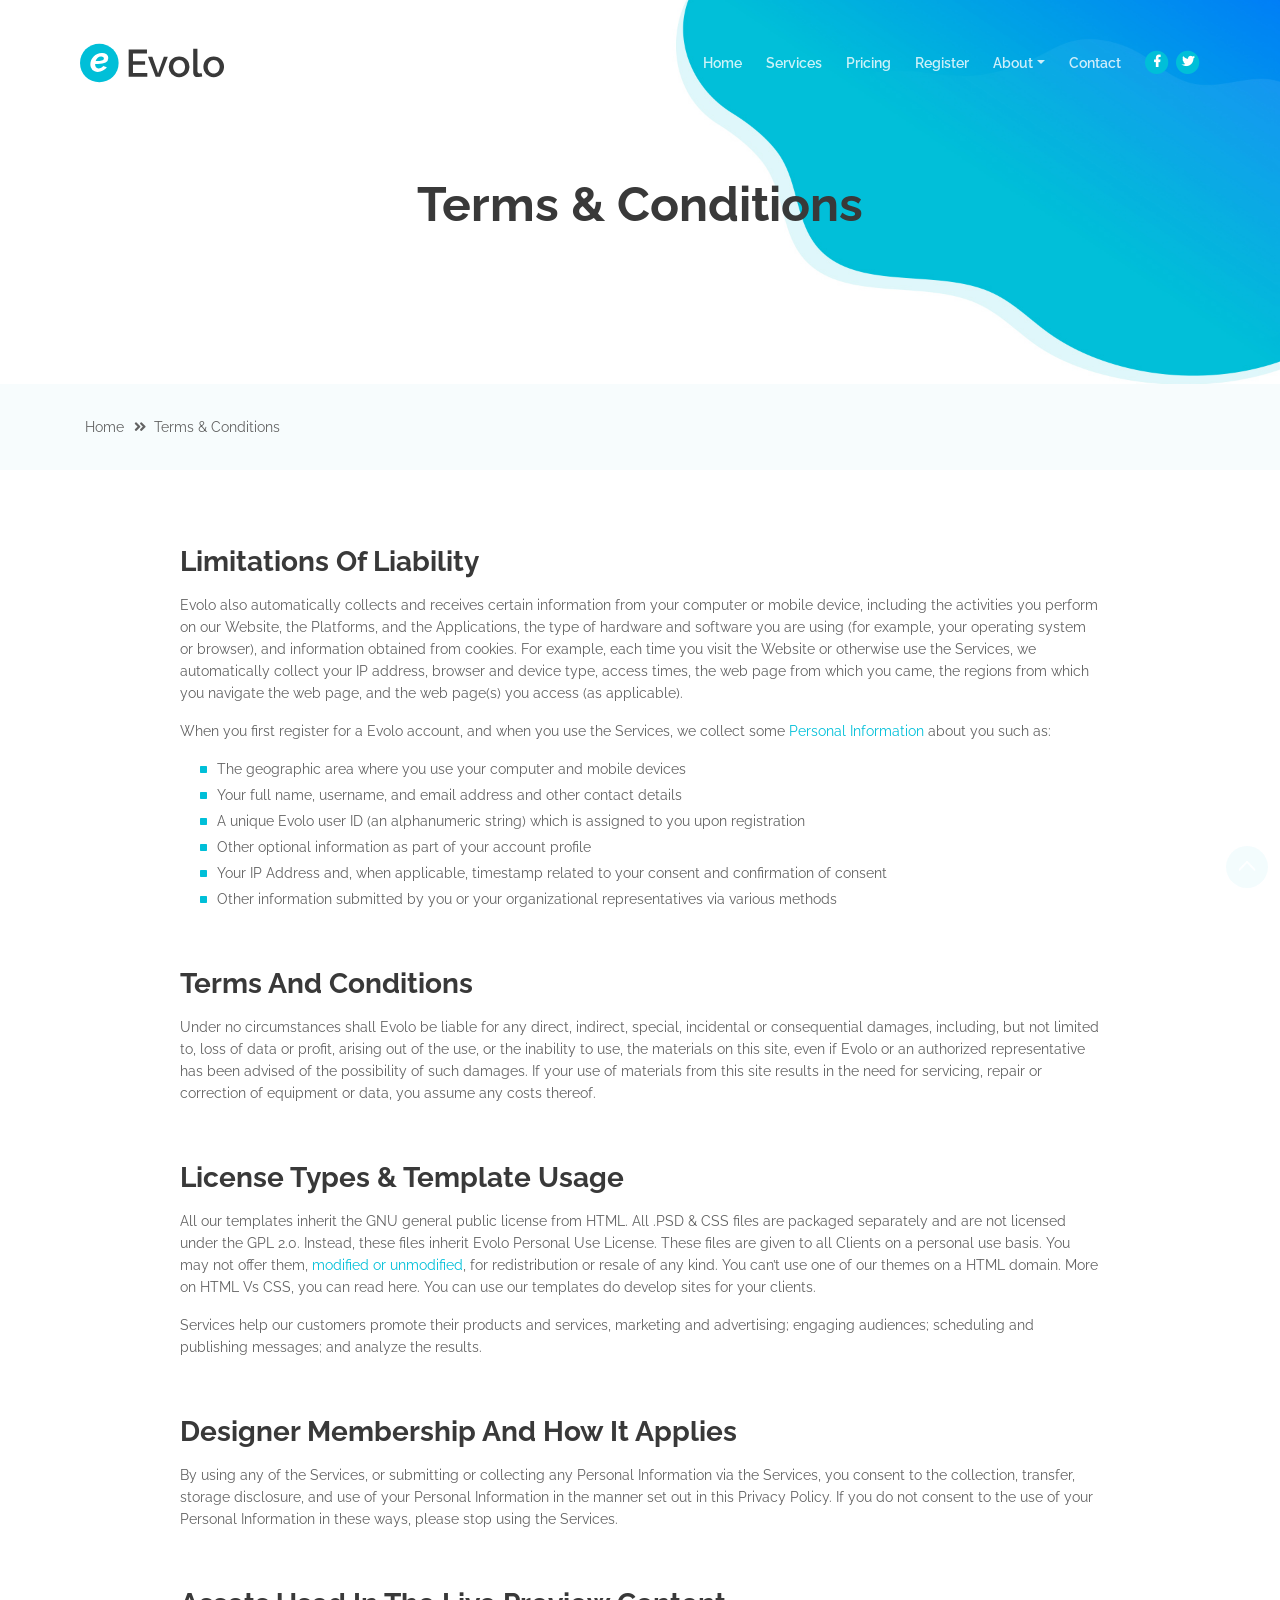
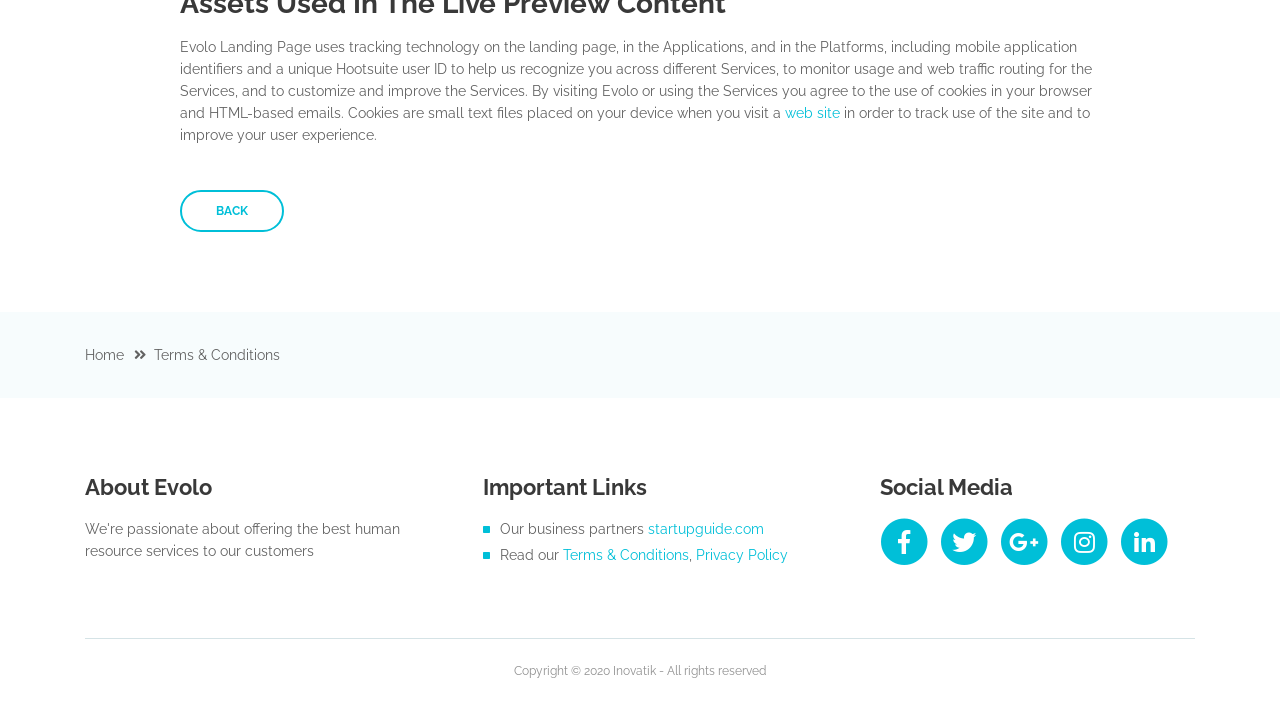
<file: public/assets/newfrontend/terms-conditions.html>
<!DOCTYPE html>
<html lang="en">
<head>
    <meta charset="utf-8">
    <meta name="viewport" content="width=device-width, initial-scale=1, shrink-to-fit=no">
    
    <!-- SEO Meta Tags -->
    <meta name="description" content="Create a stylish landing page for your business startup and get leads for the offered services with this HTML landing page template.">
    <meta name="author" content="Inovatik">

    <!-- OG Meta Tags to improve the way the post looks when you share the page on LinkedIn, Facebook, Google+ -->
	<meta property="og:site_name" content="" /> <!-- website name -->
	<meta property="og:site" content="" /> <!-- website link -->
	<meta property="og:title" content=""/> <!-- title shown in the actual shared post -->
	<meta property="og:description" content="" /> <!-- description shown in the actual shared post -->
	<meta property="og:image" content="" /> <!-- image link, make sure it's jpg -->
	<meta property="og:url" content="" /> <!-- where do you want your post to link to -->
	<meta property="og:type" content="article" />

    <!-- Website Title -->
    <title>Terms Conditions - Evolo - StartUp HTML Landing Page Template</title>
    
    <!-- Styles -->
    <link href="https://fonts.googleapis.com/css?family=Raleway:400,400i,600,700,700i&amp;subset=latin-ext" rel="stylesheet">
    <link href="css/bootstrap.css" rel="stylesheet">
    <link href="css/fontawesome-all.css" rel="stylesheet">
    <link href="css/swiper.css" rel="stylesheet">
	<link href="css/magnific-popup.css" rel="stylesheet">
	<link href="css/styles.css" rel="stylesheet">
	
	<!-- Favicon  -->
    <link rel="icon" href="images/favicon.png">
</head>
<body data-spy="scroll" data-target=".fixed-top">
    
    <!-- Preloader -->
	<div class="spinner-wrapper">
        <div class="spinner">
            <div class="bounce1"></div>
            <div class="bounce2"></div>
            <div class="bounce3"></div>
        </div>
    </div>
    <!-- end of preloader -->
    

    <!-- Navbar -->
    <nav class="navbar navbar-expand-lg navbar-dark navbar-custom fixed-top">
        <!-- Text Logo - Use this if you don't have a graphic logo -->
        <!-- <a class="navbar-brand logo-text page-scroll" href="index.html">Evolo</a> -->

        <!-- Image Logo -->
        <a class="navbar-brand logo-image" href="index.html"><img src="images/logo.svg" alt="alternative"></a>
        
        <!-- Mobile Menu Toggle Button -->
        <button class="navbar-toggler" type="button" data-toggle="collapse" data-target="#navbarsExampleDefault" aria-controls="navbarsExampleDefault" aria-expanded="false" aria-label="Toggle navigation">
            <span class="navbar-toggler-awesome fas fa-bars"></span>
            <span class="navbar-toggler-awesome fas fa-times"></span>
        </button>
        <!-- end of mobile menu toggle button -->

        <div class="collapse navbar-collapse" id="navbarsExampleDefault">
            <ul class="navbar-nav ml-auto">
                <li class="nav-item">
                    <a class="nav-link page-scroll" href="index.html#header">Home <span class="sr-only">(current)</span></a>
                </li>
                <li class="nav-item">
                    <a class="nav-link page-scroll" href="index.html#services">Services</a>
                </li>
                <li class="nav-item">
                    <a class="nav-link page-scroll" href="index.html#details">Pricing</a>
                </li>
                <li class="nav-item">
                    <a class="nav-link page-scroll" href="index.html#pricing">Register</a>
                </li>

                <!-- Dropdown Menu -->          
                <li class="nav-item dropdown">
                    <a class="nav-link dropdown-toggle page-scroll" href="index.html#about" id="navbarDropdown" role="button" aria-haspopup="true" aria-expanded="false">About</a>
                    <div class="dropdown-menu" aria-labelledby="navbarDropdown">
                        <a class="dropdown-item" href="terms-conditions.html"><span class="item-text">Terms Conditions</span></a>
                        <div class="dropdown-items-divide-hr"></div>
                        <a class="dropdown-item" href="privacy-policy.html"><span class="item-text">Privacy Policy</span></a>
                    </div>
                </li>
                <!-- end of dropdown menu -->

                <li class="nav-item">
                    <a class="nav-link page-scroll" href="index.html#contact">Contact</a>
                </li>
            </ul>
            <span class="nav-item social-icons">
                <span class="fa-stack">
                    <a href="#your-link">
                        <i class="fas fa-circle fa-stack-2x facebook"></i>
                        <i class="fab fa-facebook-f fa-stack-1x"></i>
                    </a>
                </span>
                <span class="fa-stack">
                    <a href="#your-link">
                        <i class="fas fa-circle fa-stack-2x twitter"></i>
                        <i class="fab fa-twitter fa-stack-1x"></i>
                    </a>
                </span>
            </span>
        </div>
    </nav> <!-- end of navbar -->
    <!-- end of navbar -->


    <!-- Header -->
    <header id="header" class="ex-header">
        <div class="container">
            <div class="row">
                <div class="col-lg-12">
                    <h1>Terms & Conditions</h1>
                </div> <!-- end of col -->
            </div> <!-- end of row -->
        </div> <!-- end of container -->
    </header> <!-- end of ex-header -->
    <!-- end of header -->


    <!-- Breadcrumbs -->
    <div class="ex-basic-1">
        <div class="container">
            <div class="row">
                <div class="col-lg-12">
                    <div class="breadcrumbs">
                        <a href="index.html">Home</a><i class="fa fa-angle-double-right"></i><span>Terms & Conditions</span>
                    </div> <!-- end of breadcrumbs -->
                </div> <!-- end of col -->
            </div> <!-- end of row -->
        </div> <!-- end of container -->
    </div> <!-- end of ex-basic-1 -->
    <!-- end of breadcrumbs -->


    <!-- Terms Content -->
    <div class="ex-basic-2">
        <div class="container">
            <div class="row">
                <div class="col-lg-10 offset-lg-1">
                    <div class="text-container">
                        <h3>Limitations Of Liability</h3>
                        <p>Evolo also automatically collects and receives certain information from your computer or mobile device, including the activities you perform on our Website, the Platforms, and the Applications, the type of hardware and software you are using (for example, your operating system or browser), and information obtained from cookies. For example, each time you visit the Website or otherwise use the Services, we automatically collect your IP address, browser and device type, access times, the web page from which you came, the regions from which you navigate the web page, and the web page(s) you access (as applicable).</p>
                        <p>When you first register for a Evolo account, and when you use the Services, we collect some <a class="turquoise" href="#your-link">Personal Information</a> about you such as:</p>
                        <ul class="list-unstyled li-space-lg indent">
                            <li class="media">
                                <i class="fas fa-square"></i>
                                <div class="media-body">The geographic area where you use your computer and mobile devices</div>
                            </li>
                            <li class="media">
                                <i class="fas fa-square"></i>
                                <div class="media-body">Your full name, username, and email address and other contact details</div>
                            </li>
                            <li class="media">
                                <i class="fas fa-square"></i>
                                <div class="media-body">A unique Evolo user ID (an alphanumeric string) which is assigned to you upon registration</div>
                            </li>
                            <li class="media">
                                <i class="fas fa-square"></i>
                                <div class="media-body">Other optional information as part of your account profile</div>
                            </li>
                            <li class="media">
                                <i class="fas fa-square"></i>
                                <div class="media-body">Your IP Address and, when applicable, timestamp related to your consent and confirmation of consent</div>
                            </li>
                            <li class="media">
                                <i class="fas fa-square"></i>
                                <div class="media-body">Other information submitted by you or your organizational representatives via various methods</div>
                            </li>
                        </ul>
                    </div> <!-- end of text-container -->
                    
                    <div class="text-container">
                        <h3>Terms And Conditions</h3>
                        <p>Under no circumstances shall Evolo be liable for any direct, indirect, special, incidental or consequential damages, including, but not limited to, loss of data or profit, arising out of the use, or the inability to use, the materials on this site, even if Evolo or an authorized representative has been advised of the possibility of such damages. If your use of materials from this site results in the need for servicing, repair or correction of equipment or data, you assume any costs thereof.</p>
                    </div> <!-- end of text-container -->

                    <div class="text-container">
                        <h3>License Types & Template Usage</h3>
                        <p>All our templates inherit the GNU general public license from HTML. All .PSD & CSS files are packaged separately and are not licensed under the GPL 2.0. Instead, these files inherit Evolo Personal Use License. These files are given to all Clients on a personal use basis. You may not offer them, <a class="turquoise" href="#your-link">modified or unmodified</a>, for redistribution or resale of any kind. You can’t use one of our themes on a HTML domain. More on HTML Vs CSS, you can read here. You can use our templates do develop sites for your clients.</p>
                        <p>Services help our customers promote their products and services, marketing and advertising; engaging audiences; scheduling and publishing messages; and analyze the results.</p>
                    </div> <!-- end of text-container -->

                    <div class="text-container">
                        <h3>Designer Membership And How It Applies</h3>
                        <p>By using any of the Services, or submitting or collecting any Personal Information via the Services, you consent to the collection, transfer, storage disclosure, and use of your Personal Information in the manner set out in this Privacy Policy. If you do not consent to the use of your Personal Information in these ways, please stop using the Services.</p>
                    </div> <!-- end of text-container -->
                    
                    <div class="text-container last">
                        <h3>Assets Used In The Live Preview Content</h3>
                        <p>Evolo Landing Page uses tracking technology on the landing page, in the Applications, and in the Platforms, including mobile application identifiers and a unique Hootsuite user ID to help us recognize you across different Services, to monitor usage and web traffic routing for the Services, and to customize and improve the Services. By visiting Evolo or using the Services you agree to the use of cookies in your browser and HTML-based emails. Cookies are small text files placed on your device when you visit a <a class="turquoise" href="#your-link">web site</a> in order to track use of the site and to improve your user experience.</p>
                        <a class="btn-outline-reg" href="index.html">BACK</a>
                    </div> <!-- end of text-container -->
                </div>
            </div> <!-- end of row -->
        </div> <!-- end of container -->
    </div> <!-- end of ex-basic -->
    <!-- end of terms content -->

    
    <!-- Breadcrumbs -->
    <div class="ex-basic-1">
        <div class="container">
            <div class="row">
                <div class="col-lg-12">
                    <div class="breadcrumbs">
                        <a href="index.html">Home</a><i class="fa fa-angle-double-right"></i><span>Terms & Conditions</span>
                    </div> <!-- end of breadcrumbs -->
                </div> <!-- end of col -->
            </div> <!-- end of row -->
        </div> <!-- end of container -->
    </div> <!-- end of ex-basic-1 -->
    <!-- end of breadcrumbs -->


    <!-- Footer -->
    <div class="footer">
        <div class="container">
            <div class="row">
                <div class="col-md-4">
                    <div class="footer-col">
                        <h4>About Evolo</h4>
                        <p>We're passionate about offering the best human resource services to our customers</p>
                    </div>
                </div> <!-- end of col -->
                <div class="col-md-4">
                    <div class="footer-col middle">
                        <h4>Important Links</h4>
                        <ul class="list-unstyled li-space-lg">
                            <li class="media">
                                <i class="fas fa-square"></i>
                                <div class="media-body">Our business partners <a class="turquoise" href="#your-link">startupguide.com</a></div>
                            </li>
                            <li class="media">
                                <i class="fas fa-square"></i>
                                <div class="media-body">Read our <a class="turquoise" href="terms-conditions.html">Terms & Conditions</a>, <a class="turquoise" href="privacy-policy.html">Privacy Policy</a></div>
                            </li>
                        </ul>
                    </div>
                </div> <!-- end of col -->
                <div class="col-md-4">
                    <div class="footer-col last">
                        <h4>Social Media</h4>
                        <span class="fa-stack fa-lg">
                            <a href="#your-link">
                                <i class="fas fa-circle fa-stack-2x"></i>
                                <i class="fab fa-facebook-f fa-stack-1x"></i>
                            </a>
                        </span>
                        <span class="fa-stack fa-lg">
                            <a href="#your-link">
                                <i class="fas fa-circle fa-stack-2x"></i>
                                <i class="fab fa-twitter fa-stack-1x"></i>
                            </a>
                        </span>
                        <span class="fa-stack fa-lg">
                            <a href="#your-link">
                                <i class="fas fa-circle fa-stack-2x"></i>
                                <i class="fab fa-google-plus-g fa-stack-1x"></i>
                            </a>
                        </span>
                        <span class="fa-stack fa-lg">
                            <a href="#your-link">
                                <i class="fas fa-circle fa-stack-2x"></i>
                                <i class="fab fa-instagram fa-stack-1x"></i>
                            </a>
                        </span>
                        <span class="fa-stack fa-lg">
                            <a href="#your-link">
                                <i class="fas fa-circle fa-stack-2x"></i>
                                <i class="fab fa-linkedin-in fa-stack-1x"></i>
                            </a>
                        </span>
                    </div> 
                </div> <!-- end of col -->
            </div> <!-- end of row -->
        </div> <!-- end of container -->
    </div> <!-- end of footer -->  
    <!-- end of footer -->


    <!-- Copyright -->
    <div class="copyright">
        <div class="container">
            <div class="row">
                <div class="col-lg-12">
                    <p class="p-small">Copyright © 2020 <a href="https://inovatik.com">Inovatik</a> - All rights reserved</p>
                </div> <!-- end of col -->
            </div> <!-- enf of row -->
        </div> <!-- end of container -->
    </div> <!-- end of copyright --> 
    <!-- end of copyright -->

	
    <!-- Scripts -->
    <script src="js/jquery.min.js"></script> <!-- jQuery for Bootstrap's JavaScript plugins -->
    <script src="js/popper.min.js"></script> <!-- Popper tooltip library for Bootstrap -->
    <script src="js/bootstrap.min.js"></script> <!-- Bootstrap framework -->
    <script src="js/jquery.easing.min.js"></script> <!-- jQuery Easing for smooth scrolling between anchors -->
    <script src="js/swiper.min.js"></script> <!-- Swiper for image and text sliders -->
    <script src="js/jquery.magnific-popup.js"></script> <!-- Magnific Popup for lightboxes -->
    <script src="js/validator.min.js"></script> <!-- Validator.js - Bootstrap plugin that validates forms -->
    <script src="js/scripts.js"></script> <!-- Custom scripts -->
</body>
</html>
</file>
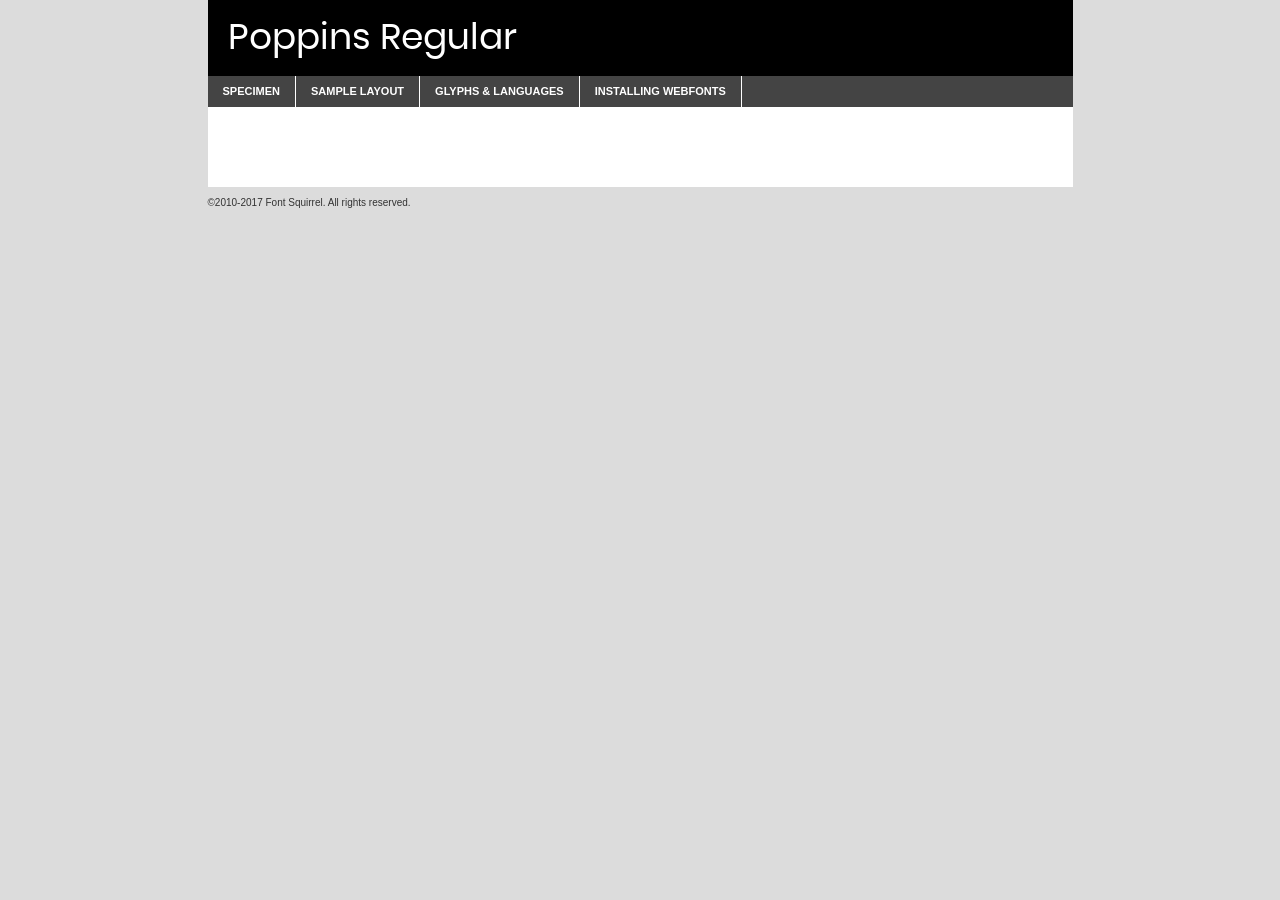
<file: public/assets/backend/font/poppins/poppins-regular-demo.html>
<!DOCTYPE html PUBLIC "-//W3C//DTD XHTML 1.0 Transitional//EN"
	"http://www.w3.org/TR/xhtml1/DTD/xhtml1-transitional.dtd">

<html xmlns="http://www.w3.org/1999/xhtml" xml:lang="en" lang="en">
<head>
	<meta http-equiv="Content-Type" content="text/html; charset=utf-8" />
	<script src="http://ajax.googleapis.com/ajax/libs/jquery/1.7.2/jquery.min.js" type="text/javascript" charset="utf-8"></script>
	<script type="text/javascript">
	(function($){$.fn.easyTabs=function(option){var param=jQuery.extend({fadeSpeed:"fast",defaultContent:1,activeClass:'active'},option);$(this).each(function(){var thisId="#"+this.id;if(param.defaultContent==''){param.defaultContent=1;}
	if(typeof param.defaultContent=="number")
	{var defaultTab=$(thisId+" .tabs li:eq("+(param.defaultContent-1)+") a").attr('href').substr(1);}else{var defaultTab=param.defaultContent;}
	$(thisId+" .tabs li a").each(function(){var tabToHide=$(this).attr('href').substr(1);$("#"+tabToHide).addClass('easytabs-tab-content');});hideAll();changeContent(defaultTab);function hideAll(){$(thisId+" .easytabs-tab-content").hide();}
	function changeContent(tabId){hideAll();$(thisId+" .tabs li").removeClass(param.activeClass);$(thisId+" .tabs li a[href=#"+tabId+"]").closest('li').addClass(param.activeClass);if(param.fadeSpeed!="none")
	{$(thisId+" #"+tabId).fadeIn(param.fadeSpeed);}else{$(thisId+" #"+tabId).show();}}
	$(thisId+" .tabs li").click(function(){var tabId=$(this).find('a').attr('href').substr(1);changeContent(tabId);return false;});});}})(jQuery);
	</script>
	<link rel="stylesheet" href="specimen_files/specimen_stylesheet.css" type="text/css" charset="utf-8" />
	<link rel="stylesheet" href="stylesheet.css" type="text/css" charset="utf-8" />

	<style type="text/css">
					body{
				font-family: 'poppinsregular';
							}
		</style>

	<title>Poppins Regular Specimen</title>
	
	
	<script type="text/javascript" charset="utf-8">
		$(document).ready(function() {
			$('#container').easyTabs({defaultContent:1});
		});
	</script>
</head>

<body>
<div id="container">
	<div id="header">
		Poppins Regular	</div>
	<ul class="tabs">
		<li><a href="#specimen">Specimen</a></li>
		<li><a href="#layout">Sample Layout</a></li>
				<li><a href="#glyphs">Glyphs &amp; Languages</a></li>
		<li><a href="#installing">Installing Webfonts</a></li>
		
	</ul>
	
	<div id="main_content">

		
			<div id="specimen">
		
				<div class="section">
					<div class="grid12 firstcol">
						<div class="huge">AaBb</div>
					</div>
				</div>
		
				<div class="section">
					<div class="glyph_range">A&#x200B;B&#x200b;C&#x200b;D&#x200b;E&#x200b;F&#x200b;G&#x200b;H&#x200b;I&#x200b;J&#x200b;K&#x200b;L&#x200b;M&#x200b;N&#x200b;O&#x200b;P&#x200b;Q&#x200b;R&#x200b;S&#x200b;T&#x200b;U&#x200b;V&#x200b;W&#x200b;X&#x200b;Y&#x200b;Z&#x200b;a&#x200b;b&#x200b;c&#x200b;d&#x200b;e&#x200b;f&#x200b;g&#x200b;h&#x200b;i&#x200b;j&#x200b;k&#x200b;l&#x200b;m&#x200b;n&#x200b;o&#x200b;p&#x200b;q&#x200b;r&#x200b;s&#x200b;t&#x200b;u&#x200b;v&#x200b;w&#x200b;x&#x200b;y&#x200b;z&#x200b;1&#x200b;2&#x200b;3&#x200b;4&#x200b;5&#x200b;6&#x200b;7&#x200b;8&#x200b;9&#x200b;0&#x200b;&amp;&#x200b;.&#x200b;,&#x200b;?&#x200b;!&#x200b;&#64;&#x200b;(&#x200b;)&#x200b;#&#x200b;$&#x200b;%&#x200b;*&#x200b;+&#x200b;-&#x200b;=&#x200b;:&#x200b;;</div>
				</div>
				<div class="section">
					<div class="grid12 firstcol">
						<table class="sample_table">
							<tr><td>10</td><td class="size10">abcdefghijklmnopqrstuvwxyzABCDEFGHIJKLMNOPQRSTUVWXYZ0123456789abcdefghijklmnopqrstuvwxyzABCDEFGHIJKLMNOPQRSTUVWXYZ0123456789abcdefghijklmnopqrstuvwxyzABCDEFGHIJKLMNOPQRSTUVWXYZ</td></tr>
							<tr><td>11</td><td class="size11">abcdefghijklmnopqrstuvwxyzABCDEFGHIJKLMNOPQRSTUVWXYZ0123456789abcdefghijklmnopqrstuvwxyzABCDEFGHIJKLMNOPQRSTUVWXYZ0123456789abcdefghijklmnopqrstuvwxyzABCDEFGHIJKLMNOPQRSTUVWXYZ</td></tr>
							<tr><td>12</td><td class="size12">abcdefghijklmnopqrstuvwxyzABCDEFGHIJKLMNOPQRSTUVWXYZ0123456789abcdefghijklmnopqrstuvwxyzABCDEFGHIJKLMNOPQRSTUVWXYZ0123456789abcdefghijklmnopqrstuvwxyzABCDEFGHIJKLMNOPQRSTUVWXYZ</td></tr>
							<tr><td>13</td><td class="size13">abcdefghijklmnopqrstuvwxyzABCDEFGHIJKLMNOPQRSTUVWXYZ0123456789abcdefghijklmnopqrstuvwxyzABCDEFGHIJKLMNOPQRSTUVWXYZ0123456789abcdefghijklmnopqrstuvwxyzABCDEFGHIJKLMNOPQRSTUVWXYZ</td></tr>
							<tr><td>14</td><td class="size14">abcdefghijklmnopqrstuvwxyzABCDEFGHIJKLMNOPQRSTUVWXYZ0123456789abcdefghijklmnopqrstuvwxyzABCDEFGHIJKLMNOPQRSTUVWXYZ0123456789abcdefghijklmnopqrstuvwxyzABCDEFGHIJKLMNOPQRSTUVWXYZ</td></tr>
							<tr><td>16</td><td class="size16">abcdefghijklmnopqrstuvwxyzABCDEFGHIJKLMNOPQRSTUVWXYZ0123456789abcdefghijklmnopqrstuvwxyzABCDEFGHIJKLMNOPQRSTUVWXYZ</td></tr>
							<tr><td>18</td><td class="size18">abcdefghijklmnopqrstuvwxyzABCDEFGHIJKLMNOPQRSTUVWXYZ0123456789abcdefghijklmnopqrstuvwxyzABCDEFGHIJKLMNOPQRSTUVWXYZ</td></tr>
							<tr><td>20</td><td class="size20">abcdefghijklmnopqrstuvwxyzABCDEFGHIJKLMNOPQRSTUVWXYZ0123456789abcdefghijklmnopqrstuvwxyzABCDEFGHIJKLMNOPQRSTUVWXYZ</td></tr>
							<tr><td>24</td><td class="size24">abcdefghijklmnopqrstuvwxyzABCDEFGHIJKLMNOPQRSTUVWXYZ0123456789abcdefghijklmnopqrstuvwxyzABCDEFGHIJKLMNOPQRSTUVWXYZ</td></tr>
							<tr><td>30</td><td class="size30">abcdefghijklmnopqrstuvwxyzABCDEFGHIJKLMNOPQRSTUVWXYZ0123456789abcdefghijklmnopqrstuvwxyzABCDEFGHIJKLMNOPQRSTUVWXYZ</td></tr>
							<tr><td>36</td><td class="size36">abcdefghijklmnopqrstuvwxyzABCDEFGHIJKLMNOPQRSTUVWXYZ0123456789abcdefghijklmnopqrstuvwxyzABCDEFGHIJKLMNOPQRSTUVWXYZ</td></tr>
							<tr><td>48</td><td class="size48">abcdefghijklmnopqrstuvwxyzABCDEFGHIJKLMNOPQRSTUVWXYZ0123456789abcdefghijklmnopqrstuvwxyzABCDEFGHIJKLMNOPQRSTUVWXYZ</td></tr>
							<tr><td>60</td><td class="size60">abcdefghijklmnopqrstuvwxyzABCDEFGHIJKLMNOPQRSTUVWXYZ0123456789abcdefghijklmnopqrstuvwxyzABCDEFGHIJKLMNOPQRSTUVWXYZ</td></tr>
							<tr><td>72</td><td class="size72">abcdefghijklmnopqrstuvwxyzABCDEFGHIJKLMNOPQRSTUVWXYZ0123456789abcdefghijklmnopqrstuvwxyzABCDEFGHIJKLMNOPQRSTUVWXYZ</td></tr>
							<tr><td>90</td><td class="size90">abcdefghijklmnopqrstuvwxyzABCDEFGHIJKLMNOPQRSTUVWXYZ0123456789abcdefghijklmnopqrstuvwxyzABCDEFGHIJKLMNOPQRSTUVWXYZ</td></tr>
						</table>
				
					</div>
			
				</div>
		
		
		
								<div class="section" id="bodycomparison">


										<div id="xheight">
				<div class="fontbody">&#x25FC;&#x25FC;&#x25FC;&#x25FC;&#x25FC;&#x25FC;&#x25FC;&#x25FC;&#x25FC;&#x25FC;&#x25FC;&#x25FC;&#x25FC;&#x25FC;&#x25FC;&#x25FC;&#x25FC;&#x25FC;&#x25FC;&#x25FC;&#x25FC;&#x25FC;&#x25FC;&#x25FC;&#x25FC;&#x25FC;&#x25FC;&#x25FC;&#x25FC;&#x25FC;&#x25FC;&#x25FC;&#x25FC;&#x25FC;&#x25FC;&#x25FC;&#x25FC;&#x25FC;&#x25FC;&#x25FC;&#x25FC;&#x25FC;&#x25FC;&#x25FC;&#x25FC;&#x25FC;&#x25FC;&#x25FC;&#x25FC;&#x25FC;&#x25FC;&#x25FC;&#x25FC;&#x25FC;&#x25FC;&#x25FC;&#x25FC;&#x25FC;&#x25FC;&#x25FC;&#x25FC;&#x25FC;&#x25FC;&#x25FC;&#x25FC;&#x25FC;&#x25FC;&#x25FC;&#x25FC;&#x25FC;&#x25FC;&#x25FC;&#x25FC;&#x25FC;&#x25FC;&#x25FC;&#x25FC;&#x25FC;&#x25FC;&#x25FC;&#x25FC;&#x25FC;&#x25FC;&#x25FC;&#x25FC;&#x25FC;&#x25FC;&#x25FC;&#x25FC;&#x25FC;&#x25FC;&#x25FC;&#x25FC;&#x25FC;&#x25FC;&#x25FC;&#x25FC;&#x25FC;&#x25FC;body</div><div class="arialbody">body</div><div class="verdanabody">body</div><div class="georgiabody">body</div></div>
										<div class="fontbody" style="z-index:1">
											body<span>Poppins Regular</span>
										</div>
										<div class="arialbody" style="z-index:1">
											body<span>Arial</span>
										</div>
										<div class="verdanabody" style="z-index:1">
											body<span>Verdana</span>
										</div>
										<div class="georgiabody" style="z-index:1">
											body<span>Georgia</span>
										</div>



								</div>
		
		
				<div class="section psample psample_row1" id="">
					
					<div class="grid2 firstcol">
						<p class="size10"><span>10.</span>Aenean lacinia bibendum nulla sed consectetur. Fusce dapibus, tellus ac cursus commodo, tortor mauris condimentum nibh, ut fermentum massa justo sit amet risus. Nullam id dolor id nibh ultricies vehicula ut id elit. Cum sociis natoque penatibus et magnis dis parturient montes, nascetur ridiculus mus. Nulla vitae elit libero, a pharetra augue.</p>
			
					</div>
					<div class="grid3">
						<p class="size11"><span>11.</span>Aenean lacinia bibendum nulla sed consectetur. Fusce dapibus, tellus ac cursus commodo, tortor mauris condimentum nibh, ut fermentum massa justo sit amet risus. Nullam id dolor id nibh ultricies vehicula ut id elit. Cum sociis natoque penatibus et magnis dis parturient montes, nascetur ridiculus mus. Nulla vitae elit libero, a pharetra augue.</p>
			
					</div>
					<div class="grid3">
						<p class="size12"><span>12.</span>Aenean lacinia bibendum nulla sed consectetur. Fusce dapibus, tellus ac cursus commodo, tortor mauris condimentum nibh, ut fermentum massa justo sit amet risus. Nullam id dolor id nibh ultricies vehicula ut id elit. Cum sociis natoque penatibus et magnis dis parturient montes, nascetur ridiculus mus. Nulla vitae elit libero, a pharetra augue.</p>
			
					</div>
					<div class="grid4">
						<p class="size13"><span>13.</span>Aenean lacinia bibendum nulla sed consectetur. Fusce dapibus, tellus ac cursus commodo, tortor mauris condimentum nibh, ut fermentum massa justo sit amet risus. Nullam id dolor id nibh ultricies vehicula ut id elit. Cum sociis natoque penatibus et magnis dis parturient montes, nascetur ridiculus mus. Nulla vitae elit libero, a pharetra augue.</p>
			
					</div>
					<div class="white_blend"></div>
					
				</div>
				<div class="section psample psample_row2" id="">
					<div class="grid3 firstcol">
						<p class="size14"><span>14.</span>Aenean lacinia bibendum nulla sed consectetur. Fusce dapibus, tellus ac cursus commodo, tortor mauris condimentum nibh, ut fermentum massa justo sit amet risus. Nullam id dolor id nibh ultricies vehicula ut id elit. Cum sociis natoque penatibus et magnis dis parturient montes, nascetur ridiculus mus. Nulla vitae elit libero, a pharetra augue.</p>
			
					</div>
					<div class="grid4">
						<p class="size16"><span>16.</span>Aenean lacinia bibendum nulla sed consectetur. Fusce dapibus, tellus ac cursus commodo, tortor mauris condimentum nibh, ut fermentum massa justo sit amet risus. Nullam id dolor id nibh ultricies vehicula ut id elit. Cum sociis natoque penatibus et magnis dis parturient montes, nascetur ridiculus mus. Nulla vitae elit libero, a pharetra augue.</p>
			
					</div>
					<div class="grid5">
						<p class="size18"><span>18.</span>Aenean lacinia bibendum nulla sed consectetur. Fusce dapibus, tellus ac cursus commodo, tortor mauris condimentum nibh, ut fermentum massa justo sit amet risus. Nullam id dolor id nibh ultricies vehicula ut id elit. Cum sociis natoque penatibus et magnis dis parturient montes, nascetur ridiculus mus. Nulla vitae elit libero, a pharetra augue.</p>
			
					</div>

					<div class="white_blend"></div>

				</div>
				
				<div class="section psample psample_row3" id="">
					<div class="grid5 firstcol">
						<p class="size20"><span>20.</span>Aenean lacinia bibendum nulla sed consectetur. Fusce dapibus, tellus ac cursus commodo, tortor mauris condimentum nibh, ut fermentum massa justo sit amet risus. Nullam id dolor id nibh ultricies vehicula ut id elit. Cum sociis natoque penatibus et magnis dis parturient montes, nascetur ridiculus mus. Nulla vitae elit libero, a pharetra augue.</p>
					</div>
					<div class="grid7">
						<p class="size24"><span>24.</span>Aenean lacinia bibendum nulla sed consectetur. Fusce dapibus, tellus ac cursus commodo, tortor mauris condimentum nibh, ut fermentum massa justo sit amet risus. Nullam id dolor id nibh ultricies vehicula ut id elit. Cum sociis natoque penatibus et magnis dis parturient montes, nascetur ridiculus mus. Nulla vitae elit libero, a pharetra augue.</p>
					</div>
					
					<div class="white_blend"></div>
					
				</div>
				
				<div class="section psample psample_row4" id="">
					<div class="grid12 firstcol">
						<p class="size30"><span>30.</span>Aenean lacinia bibendum nulla sed consectetur. Fusce dapibus, tellus ac cursus commodo, tortor mauris condimentum nibh, ut fermentum massa justo sit amet risus. Nullam id dolor id nibh ultricies vehicula ut id elit. Cum sociis natoque penatibus et magnis dis parturient montes, nascetur ridiculus mus. Nulla vitae elit libero, a pharetra augue.</p>
					</div>
					<div class="white_blend"></div>
					
				</div>
				
				
				
				<div class="section psample psample_row1 fullreverse">
					<div class="grid2 firstcol">
						<p class="size10"><span>10.</span>Aenean lacinia bibendum nulla sed consectetur. Fusce dapibus, tellus ac cursus commodo, tortor mauris condimentum nibh, ut fermentum massa justo sit amet risus. Nullam id dolor id nibh ultricies vehicula ut id elit. Cum sociis natoque penatibus et magnis dis parturient montes, nascetur ridiculus mus. Nulla vitae elit libero, a pharetra augue.</p>
			
					</div>
					<div class="grid3">
						<p class="size11"><span>11.</span>Aenean lacinia bibendum nulla sed consectetur. Fusce dapibus, tellus ac cursus commodo, tortor mauris condimentum nibh, ut fermentum massa justo sit amet risus. Nullam id dolor id nibh ultricies vehicula ut id elit. Cum sociis natoque penatibus et magnis dis parturient montes, nascetur ridiculus mus. Nulla vitae elit libero, a pharetra augue.</p>
			
					</div>
					<div class="grid3">
						<p class="size12"><span>12.</span>Aenean lacinia bibendum nulla sed consectetur. Fusce dapibus, tellus ac cursus commodo, tortor mauris condimentum nibh, ut fermentum massa justo sit amet risus. Nullam id dolor id nibh ultricies vehicula ut id elit. Cum sociis natoque penatibus et magnis dis parturient montes, nascetur ridiculus mus. Nulla vitae elit libero, a pharetra augue.</p>
			
					</div>
					<div class="grid4">
						<p class="size13"><span>13.</span>Aenean lacinia bibendum nulla sed consectetur. Fusce dapibus, tellus ac cursus commodo, tortor mauris condimentum nibh, ut fermentum massa justo sit amet risus. Nullam id dolor id nibh ultricies vehicula ut id elit. Cum sociis natoque penatibus et magnis dis parturient montes, nascetur ridiculus mus. Nulla vitae elit libero, a pharetra augue.</p>
			
					</div>
					<div class="black_blend"></div>
					
				</div>
				
				<div class="section psample psample_row2 fullreverse">
					<div class="grid3 firstcol">
						<p class="size14"><span>14.</span>Aenean lacinia bibendum nulla sed consectetur. Fusce dapibus, tellus ac cursus commodo, tortor mauris condimentum nibh, ut fermentum massa justo sit amet risus. Nullam id dolor id nibh ultricies vehicula ut id elit. Cum sociis natoque penatibus et magnis dis parturient montes, nascetur ridiculus mus. Nulla vitae elit libero, a pharetra augue.</p>
			
					</div>
					<div class="grid4">
						<p class="size16"><span>16.</span>Aenean lacinia bibendum nulla sed consectetur. Fusce dapibus, tellus ac cursus commodo, tortor mauris condimentum nibh, ut fermentum massa justo sit amet risus. Nullam id dolor id nibh ultricies vehicula ut id elit. Cum sociis natoque penatibus et magnis dis parturient montes, nascetur ridiculus mus. Nulla vitae elit libero, a pharetra augue.</p>
			
					</div>
					<div class="grid5">
						<p class="size18"><span>18.</span>Aenean lacinia bibendum nulla sed consectetur. Fusce dapibus, tellus ac cursus commodo, tortor mauris condimentum nibh, ut fermentum massa justo sit amet risus. Nullam id dolor id nibh ultricies vehicula ut id elit. Cum sociis natoque penatibus et magnis dis parturient montes, nascetur ridiculus mus. Nulla vitae elit libero, a pharetra augue.</p>
			
					</div>
					<div class="black_blend"></div>

				</div>
				
				<div class="section psample fullreverse psample_row3" id="">
					<div class="grid5 firstcol">
						<p class="size20"><span>20.</span>Aenean lacinia bibendum nulla sed consectetur. Fusce dapibus, tellus ac cursus commodo, tortor mauris condimentum nibh, ut fermentum massa justo sit amet risus. Nullam id dolor id nibh ultricies vehicula ut id elit. Cum sociis natoque penatibus et magnis dis parturient montes, nascetur ridiculus mus. Nulla vitae elit libero, a pharetra augue.</p>
					</div>
					<div class="grid7">
						<p class="size24"><span>24.</span>Aenean lacinia bibendum nulla sed consectetur. Fusce dapibus, tellus ac cursus commodo, tortor mauris condimentum nibh, ut fermentum massa justo sit amet risus. Nullam id dolor id nibh ultricies vehicula ut id elit. Cum sociis natoque penatibus et magnis dis parturient montes, nascetur ridiculus mus. Nulla vitae elit libero, a pharetra augue.</p>
					</div>
					
					<div class="black_blend"></div>
					
				</div>
				
				<div class="section psample fullreverse psample_row4" id="" style="border-bottom: 20px #000 solid;">
					<div class="grid12 firstcol">
						<p class="size30"><span>30.</span>Aenean lacinia bibendum nulla sed consectetur. Fusce dapibus, tellus ac cursus commodo, tortor mauris condimentum nibh, ut fermentum massa justo sit amet risus. Nullam id dolor id nibh ultricies vehicula ut id elit. Cum sociis natoque penatibus et magnis dis parturient montes, nascetur ridiculus mus. Nulla vitae elit libero, a pharetra augue.</p>
					</div>
					<div class="black_blend"></div>
					
				</div>
				
				
				
				
			</div>
			
			<div id="layout">
				
				<div class="section">
					
					<div class="grid12 firstcol">
						<h1>Lorem Ipsum Dolor</h1>
						<h2>Etiam porta sem malesuada magna mollis euismod</h2>
						
						<p class="byline">By <a href="#link">Aenean Lacinia</a></p>
					</div>
				</div>
				<div class="section">
					<div class="grid8 firstcol">
						<p class="large">Donec sed odio dui. Morbi leo risus, porta ac consectetur ac, vestibulum at eros. Fusce dapibus, tellus ac cursus commodo, tortor mauris condimentum nibh, ut fermentum massa justo sit amet risus. </p>

						
						<h3>Pellentesque ornare sem</h3>

						<p>Maecenas sed diam eget risus varius blandit sit amet non magna. Maecenas faucibus mollis interdum. Donec ullamcorper nulla non metus auctor fringilla. Nullam id dolor id nibh ultricies vehicula ut id elit. Nullam id dolor id nibh ultricies vehicula ut id elit. </p>

						<p>Aenean eu leo quam. Pellentesque ornare sem lacinia quam venenatis vestibulum. Lorem ipsum dolor sit amet, consectetur adipiscing elit. Cum sociis natoque penatibus et magnis dis parturient montes, nascetur ridiculus mus. </p>

						<p>Nulla vitae elit libero, a pharetra augue. Praesent commodo cursus magna, vel scelerisque nisl consectetur et. Aenean lacinia bibendum nulla sed consectetur. </p>

						<p>Nullam quis risus eget urna mollis ornare vel eu leo. Nullam quis risus eget urna mollis ornare vel eu leo. Maecenas sed diam eget risus varius blandit sit amet non magna. Donec ullamcorper nulla non metus auctor fringilla. </p>

						<h3>Cras mattis consectetur</h3>

						<p>Aenean eu leo quam. Pellentesque ornare sem lacinia quam venenatis vestibulum. Aenean lacinia bibendum nulla sed consectetur. Integer posuere erat a ante venenatis dapibus posuere velit aliquet. Cras mattis consectetur purus sit amet fermentum. </p>

						<p>Nullam id dolor id nibh ultricies vehicula ut id elit. Nullam quis risus eget urna mollis ornare vel eu leo. Cras mattis consectetur purus sit amet fermentum.</p>
					</div>
					
					<div class="grid4 sidebar">
						
						<div class="box reverse">
							<p class="last">Nullam quis risus eget urna mollis ornare vel eu leo. Donec ullamcorper nulla non metus auctor fringilla. Cras mattis consectetur purus sit amet fermentum. Sed posuere consectetur est at lobortis. Lorem ipsum dolor sit amet, consectetur adipiscing elit. </p>
						</div>
						
						<p class="caption">Maecenas sed diam eget risus varius.</p>

						<p>Vestibulum id ligula porta felis euismod semper. Integer posuere erat a ante venenatis dapibus posuere velit aliquet. Vestibulum id ligula porta felis euismod semper. Sed posuere consectetur est at lobortis. Maecenas sed diam eget risus varius blandit sit amet non magna. Fusce dapibus, tellus ac cursus commodo, tortor mauris condimentum nibh, ut fermentum massa justo sit amet risus. </p>

					

						<p>Duis mollis, est non commodo luctus, nisi erat porttitor ligula, eget lacinia odio sem nec elit. Aenean lacinia bibendum nulla sed consectetur. Vivamus sagittis lacus vel augue laoreet rutrum faucibus dolor auctor. Aenean lacinia bibendum nulla sed consectetur. Nullam quis risus eget urna mollis ornare vel eu leo. </p>

						<p>Praesent commodo cursus magna, vel scelerisque nisl consectetur et. Donec ullamcorper nulla non metus auctor fringilla. Maecenas faucibus mollis interdum. Fusce dapibus, tellus ac cursus commodo, tortor mauris condimentum nibh, ut fermentum massa justo sit amet risus. </p>

					</div>
				</div>
				
			</div>


			



		<div id="glyphs">
			<div class="section">
				<div class="grid12 firstcol">
			
				<h1>Language Support</h1>
				<p>The subset of Poppins Regular in this kit supports the following languages:<br />
			
					Albanian, Basque, Breton, Chamorro, Danish, Dutch, English, Faroese, Finnish, French, Frisian, Galician, German, Icelandic, Italian, Malagasy, Norwegian, Portuguese, Spanish, Alsatian, Aragonese, Arapaho, Arrernte, Asturian, Aymara, Bislama, Cebuano, Corsican, Fijian, French_creole, Genoese, Gilbertese, Greenlandic, Haitian_creole, Hiligaynon, Hmong, Hopi, Ibanag, Iloko_ilokano, Indonesian, Interglossa_glosa, Interlingua, Irish_gaelic, Jerriais, Lojban, Lombard, Luxembourgeois, Manx, Mohawk, Norfolk_pitcairnese, Occitan, Oromo, Pangasinan, Papiamento, Piedmontese, Potawatomi, Rhaeto-romance, Romansh, Rotokas, Sami_lule, Samoan, Sardinian, Scots_gaelic, Seychelles_creole, Shona, Sicilian, Somali, Southern_ndebele, Swahili, Swati_swazi, Tagalog_filipino_pilipino, Tetum, Tok_pisin, Uyghur_latinized, Volapuk, Walloon, Warlpiri, Xhosa, Yapese, Zulu, Latinbasic, Ubasic, Demo				</p>
				<h1>Glyph Chart</h1>
				<p>The subset of Poppins Regular in this kit includes all the glyphs listed below. Unicode entities are included above each glyph to help you insert individual characters into your layout.</p>
				<div id="glyph_chart">
			
																														 <div><p>&amp;#13;</p>&#13;</div>
																				 <div><p>&amp;#32;</p>&#32;</div>
																				 <div><p>&amp;#33;</p>&#33;</div>
																				 <div><p>&amp;#34;</p>&#34;</div>
																				 <div><p>&amp;#35;</p>&#35;</div>
																				 <div><p>&amp;#36;</p>&#36;</div>
																				 <div><p>&amp;#37;</p>&#37;</div>
																				 <div><p>&amp;#38;</p>&#38;</div>
																				 <div><p>&amp;#39;</p>&#39;</div>
																				 <div><p>&amp;#40;</p>&#40;</div>
																				 <div><p>&amp;#41;</p>&#41;</div>
																				 <div><p>&amp;#42;</p>&#42;</div>
																				 <div><p>&amp;#43;</p>&#43;</div>
																				 <div><p>&amp;#44;</p>&#44;</div>
																				 <div><p>&amp;#45;</p>&#45;</div>
																				 <div><p>&amp;#46;</p>&#46;</div>
																				 <div><p>&amp;#47;</p>&#47;</div>
																				 <div><p>&amp;#48;</p>&#48;</div>
																				 <div><p>&amp;#49;</p>&#49;</div>
																				 <div><p>&amp;#50;</p>&#50;</div>
																				 <div><p>&amp;#51;</p>&#51;</div>
																				 <div><p>&amp;#52;</p>&#52;</div>
																				 <div><p>&amp;#53;</p>&#53;</div>
																				 <div><p>&amp;#54;</p>&#54;</div>
																				 <div><p>&amp;#55;</p>&#55;</div>
																				 <div><p>&amp;#56;</p>&#56;</div>
																				 <div><p>&amp;#57;</p>&#57;</div>
																				 <div><p>&amp;#58;</p>&#58;</div>
																				 <div><p>&amp;#59;</p>&#59;</div>
																				 <div><p>&amp;#60;</p>&#60;</div>
																				 <div><p>&amp;#61;</p>&#61;</div>
																				 <div><p>&amp;#62;</p>&#62;</div>
																				 <div><p>&amp;#63;</p>&#63;</div>
																				 <div><p>&amp;#64;</p>&#64;</div>
																				 <div><p>&amp;#65;</p>&#65;</div>
																				 <div><p>&amp;#66;</p>&#66;</div>
																				 <div><p>&amp;#67;</p>&#67;</div>
																				 <div><p>&amp;#68;</p>&#68;</div>
																				 <div><p>&amp;#69;</p>&#69;</div>
																				 <div><p>&amp;#70;</p>&#70;</div>
																				 <div><p>&amp;#71;</p>&#71;</div>
																				 <div><p>&amp;#72;</p>&#72;</div>
																				 <div><p>&amp;#73;</p>&#73;</div>
																				 <div><p>&amp;#74;</p>&#74;</div>
																				 <div><p>&amp;#75;</p>&#75;</div>
																				 <div><p>&amp;#76;</p>&#76;</div>
																				 <div><p>&amp;#77;</p>&#77;</div>
																				 <div><p>&amp;#78;</p>&#78;</div>
																				 <div><p>&amp;#79;</p>&#79;</div>
																				 <div><p>&amp;#80;</p>&#80;</div>
																				 <div><p>&amp;#81;</p>&#81;</div>
																				 <div><p>&amp;#82;</p>&#82;</div>
																				 <div><p>&amp;#83;</p>&#83;</div>
																				 <div><p>&amp;#84;</p>&#84;</div>
																				 <div><p>&amp;#85;</p>&#85;</div>
																				 <div><p>&amp;#86;</p>&#86;</div>
																				 <div><p>&amp;#87;</p>&#87;</div>
																				 <div><p>&amp;#88;</p>&#88;</div>
																				 <div><p>&amp;#89;</p>&#89;</div>
																				 <div><p>&amp;#90;</p>&#90;</div>
																				 <div><p>&amp;#91;</p>&#91;</div>
																				 <div><p>&amp;#92;</p>&#92;</div>
																				 <div><p>&amp;#93;</p>&#93;</div>
																				 <div><p>&amp;#94;</p>&#94;</div>
																				 <div><p>&amp;#95;</p>&#95;</div>
																				 <div><p>&amp;#96;</p>&#96;</div>
																				 <div><p>&amp;#97;</p>&#97;</div>
																				 <div><p>&amp;#98;</p>&#98;</div>
																				 <div><p>&amp;#99;</p>&#99;</div>
																				 <div><p>&amp;#100;</p>&#100;</div>
																				 <div><p>&amp;#101;</p>&#101;</div>
																				 <div><p>&amp;#102;</p>&#102;</div>
																				 <div><p>&amp;#103;</p>&#103;</div>
																				 <div><p>&amp;#104;</p>&#104;</div>
																				 <div><p>&amp;#105;</p>&#105;</div>
																				 <div><p>&amp;#106;</p>&#106;</div>
																				 <div><p>&amp;#107;</p>&#107;</div>
																				 <div><p>&amp;#108;</p>&#108;</div>
																				 <div><p>&amp;#109;</p>&#109;</div>
																				 <div><p>&amp;#110;</p>&#110;</div>
																				 <div><p>&amp;#111;</p>&#111;</div>
																				 <div><p>&amp;#112;</p>&#112;</div>
																				 <div><p>&amp;#113;</p>&#113;</div>
																				 <div><p>&amp;#114;</p>&#114;</div>
																				 <div><p>&amp;#115;</p>&#115;</div>
																				 <div><p>&amp;#116;</p>&#116;</div>
																				 <div><p>&amp;#117;</p>&#117;</div>
																				 <div><p>&amp;#118;</p>&#118;</div>
																				 <div><p>&amp;#119;</p>&#119;</div>
																				 <div><p>&amp;#120;</p>&#120;</div>
																				 <div><p>&amp;#121;</p>&#121;</div>
																				 <div><p>&amp;#122;</p>&#122;</div>
																				 <div><p>&amp;#123;</p>&#123;</div>
																				 <div><p>&amp;#124;</p>&#124;</div>
																				 <div><p>&amp;#125;</p>&#125;</div>
																				 <div><p>&amp;#126;</p>&#126;</div>
																				 <div><p>&amp;#160;</p>&#160;</div>
																				 <div><p>&amp;#161;</p>&#161;</div>
																				 <div><p>&amp;#162;</p>&#162;</div>
																				 <div><p>&amp;#163;</p>&#163;</div>
																				 <div><p>&amp;#164;</p>&#164;</div>
																				 <div><p>&amp;#165;</p>&#165;</div>
																				 <div><p>&amp;#166;</p>&#166;</div>
																				 <div><p>&amp;#167;</p>&#167;</div>
																				 <div><p>&amp;#168;</p>&#168;</div>
																				 <div><p>&amp;#169;</p>&#169;</div>
																				 <div><p>&amp;#170;</p>&#170;</div>
																				 <div><p>&amp;#171;</p>&#171;</div>
																				 <div><p>&amp;#172;</p>&#172;</div>
																				 <div><p>&amp;#173;</p>&#173;</div>
																				 <div><p>&amp;#174;</p>&#174;</div>
																				 <div><p>&amp;#175;</p>&#175;</div>
																				 <div><p>&amp;#176;</p>&#176;</div>
																				 <div><p>&amp;#177;</p>&#177;</div>
																				 <div><p>&amp;#178;</p>&#178;</div>
																				 <div><p>&amp;#179;</p>&#179;</div>
																				 <div><p>&amp;#180;</p>&#180;</div>
																				 <div><p>&amp;#181;</p>&#181;</div>
																				 <div><p>&amp;#182;</p>&#182;</div>
																				 <div><p>&amp;#183;</p>&#183;</div>
																				 <div><p>&amp;#184;</p>&#184;</div>
																				 <div><p>&amp;#185;</p>&#185;</div>
																				 <div><p>&amp;#186;</p>&#186;</div>
																				 <div><p>&amp;#187;</p>&#187;</div>
																				 <div><p>&amp;#188;</p>&#188;</div>
																				 <div><p>&amp;#189;</p>&#189;</div>
																				 <div><p>&amp;#190;</p>&#190;</div>
																				 <div><p>&amp;#191;</p>&#191;</div>
																				 <div><p>&amp;#192;</p>&#192;</div>
																				 <div><p>&amp;#193;</p>&#193;</div>
																				 <div><p>&amp;#194;</p>&#194;</div>
																				 <div><p>&amp;#195;</p>&#195;</div>
																				 <div><p>&amp;#196;</p>&#196;</div>
																				 <div><p>&amp;#197;</p>&#197;</div>
																				 <div><p>&amp;#198;</p>&#198;</div>
																				 <div><p>&amp;#199;</p>&#199;</div>
																				 <div><p>&amp;#200;</p>&#200;</div>
																				 <div><p>&amp;#201;</p>&#201;</div>
																				 <div><p>&amp;#202;</p>&#202;</div>
																				 <div><p>&amp;#203;</p>&#203;</div>
																				 <div><p>&amp;#204;</p>&#204;</div>
																				 <div><p>&amp;#205;</p>&#205;</div>
																				 <div><p>&amp;#206;</p>&#206;</div>
																				 <div><p>&amp;#207;</p>&#207;</div>
																				 <div><p>&amp;#208;</p>&#208;</div>
																				 <div><p>&amp;#209;</p>&#209;</div>
																				 <div><p>&amp;#210;</p>&#210;</div>
																				 <div><p>&amp;#211;</p>&#211;</div>
																				 <div><p>&amp;#212;</p>&#212;</div>
																				 <div><p>&amp;#213;</p>&#213;</div>
																				 <div><p>&amp;#214;</p>&#214;</div>
																				 <div><p>&amp;#215;</p>&#215;</div>
																				 <div><p>&amp;#216;</p>&#216;</div>
																				 <div><p>&amp;#217;</p>&#217;</div>
																				 <div><p>&amp;#218;</p>&#218;</div>
																				 <div><p>&amp;#219;</p>&#219;</div>
																				 <div><p>&amp;#220;</p>&#220;</div>
																				 <div><p>&amp;#221;</p>&#221;</div>
																				 <div><p>&amp;#222;</p>&#222;</div>
																				 <div><p>&amp;#223;</p>&#223;</div>
																				 <div><p>&amp;#224;</p>&#224;</div>
																				 <div><p>&amp;#225;</p>&#225;</div>
																				 <div><p>&amp;#226;</p>&#226;</div>
																				 <div><p>&amp;#227;</p>&#227;</div>
																				 <div><p>&amp;#228;</p>&#228;</div>
																				 <div><p>&amp;#229;</p>&#229;</div>
																				 <div><p>&amp;#230;</p>&#230;</div>
																				 <div><p>&amp;#231;</p>&#231;</div>
																				 <div><p>&amp;#232;</p>&#232;</div>
																				 <div><p>&amp;#233;</p>&#233;</div>
																				 <div><p>&amp;#234;</p>&#234;</div>
																				 <div><p>&amp;#235;</p>&#235;</div>
																				 <div><p>&amp;#236;</p>&#236;</div>
																				 <div><p>&amp;#237;</p>&#237;</div>
																				 <div><p>&amp;#238;</p>&#238;</div>
																				 <div><p>&amp;#239;</p>&#239;</div>
																				 <div><p>&amp;#240;</p>&#240;</div>
																				 <div><p>&amp;#241;</p>&#241;</div>
																				 <div><p>&amp;#242;</p>&#242;</div>
																				 <div><p>&amp;#243;</p>&#243;</div>
																				 <div><p>&amp;#244;</p>&#244;</div>
																				 <div><p>&amp;#245;</p>&#245;</div>
																				 <div><p>&amp;#246;</p>&#246;</div>
																				 <div><p>&amp;#247;</p>&#247;</div>
																				 <div><p>&amp;#248;</p>&#248;</div>
																				 <div><p>&amp;#249;</p>&#249;</div>
																				 <div><p>&amp;#250;</p>&#250;</div>
																				 <div><p>&amp;#251;</p>&#251;</div>
																				 <div><p>&amp;#252;</p>&#252;</div>
																				 <div><p>&amp;#253;</p>&#253;</div>
																				 <div><p>&amp;#254;</p>&#254;</div>
																				 <div><p>&amp;#255;</p>&#255;</div>
																				 <div><p>&amp;#338;</p>&#338;</div>
																				 <div><p>&amp;#339;</p>&#339;</div>
																				 <div><p>&amp;#376;</p>&#376;</div>
																				 <div><p>&amp;#710;</p>&#710;</div>
																				 <div><p>&amp;#732;</p>&#732;</div>
																				 <div><p>&amp;#8192;</p>&#8192;</div>
																				 <div><p>&amp;#8193;</p>&#8193;</div>
																				 <div><p>&amp;#8194;</p>&#8194;</div>
																				 <div><p>&amp;#8195;</p>&#8195;</div>
																				 <div><p>&amp;#8196;</p>&#8196;</div>
																				 <div><p>&amp;#8197;</p>&#8197;</div>
																				 <div><p>&amp;#8198;</p>&#8198;</div>
																				 <div><p>&amp;#8199;</p>&#8199;</div>
																				 <div><p>&amp;#8200;</p>&#8200;</div>
																				 <div><p>&amp;#8201;</p>&#8201;</div>
																				 <div><p>&amp;#8202;</p>&#8202;</div>
																				 <div><p>&amp;#8208;</p>&#8208;</div>
																				 <div><p>&amp;#8209;</p>&#8209;</div>
																				 <div><p>&amp;#8210;</p>&#8210;</div>
																				 <div><p>&amp;#8211;</p>&#8211;</div>
																				 <div><p>&amp;#8212;</p>&#8212;</div>
																				 <div><p>&amp;#8216;</p>&#8216;</div>
																				 <div><p>&amp;#8217;</p>&#8217;</div>
																				 <div><p>&amp;#8218;</p>&#8218;</div>
																				 <div><p>&amp;#8220;</p>&#8220;</div>
																				 <div><p>&amp;#8221;</p>&#8221;</div>
																				 <div><p>&amp;#8222;</p>&#8222;</div>
																				 <div><p>&amp;#8226;</p>&#8226;</div>
																				 <div><p>&amp;#8230;</p>&#8230;</div>
																				 <div><p>&amp;#8239;</p>&#8239;</div>
																				 <div><p>&amp;#8249;</p>&#8249;</div>
																				 <div><p>&amp;#8250;</p>&#8250;</div>
																				 <div><p>&amp;#8287;</p>&#8287;</div>
																				 <div><p>&amp;#8364;</p>&#8364;</div>
																				 <div><p>&amp;#8482;</p>&#8482;</div>
																				 <div><p>&amp;#9724;</p>&#9724;</div>
																				 <div><p>&amp;#64257;</p>&#64257;</div>
																				 <div><p>&amp;#64258;</p>&#64258;</div>
																																																</div>	
				</div>
		
		
			</div>
		</div>
		
		
		<div id="specs">
			
		</div>
	
		<div id="installing">
			<div class="section">
				<div class="grid7 firstcol">
					<h1>Installing Webfonts</h1>
					
					<p>Webfonts are supported by all major browser platforms but not all in the same way. There are currently four different font formats that must be included in order to target all browsers. This includes TTF, WOFF, EOT and SVG.</p>
					
					<h2>1. Upload your webfonts</h2>
					<p>You must upload your webfont kit to your website. They should be in or near the same directory as your CSS files.</p>
					
					<h2>2. Include the webfont stylesheet</h2>
					<p>A special CSS @font-face declaration helps the various browsers select the appropriate font it needs without causing you a bunch of headaches. Learn more about this syntax by reading the <a href="https://www.fontspring.com/blog/further-hardening-of-the-bulletproof-syntax">Fontspring blog post</a> about it. The code for it is as follows:</p>


<code>
@font-face{ 
	font-family: 'MyWebFont';
	src: url('WebFont.eot');
	src: url('WebFont.eot?#iefix') format('embedded-opentype'),
	     url('WebFont.woff') format('woff'),
	     url('WebFont.ttf') format('truetype'),
	     url('WebFont.svg#webfont') format('svg');
}
</code>

	<p>We've already gone ahead and generated the code for you. All you have to do is link to the stylesheet in your HTML, like this:</p>
	<code>&lt;link rel=&quot;stylesheet&quot; href=&quot;stylesheet.css&quot; type=&quot;text/css&quot; charset=&quot;utf-8&quot; /&gt;</code>

					<h2>3. Modify your own stylesheet</h2>
					<p>To take advantage of your new fonts, you must tell your stylesheet to use them. Look at the original @font-face declaration above and find the property called "font-family." The name linked there will be what you use to reference the font. Prepend that webfont name to the font stack in the "font-family" property, inside the selector you want to change. For example:</p>
<code>p { font-family: 'WebFont', Arial, sans-serif; }</code>

<h2>4. Test</h2>
<p>Getting webfonts to work cross-browser <em>can</em> be tricky. Use the information in the sidebar to help you if you find that fonts aren't loading in a particular browser.</p>
				</div>
				
				<div class="grid5 sidebar">
					<div class="box">
						<h2>Troubleshooting<br />Font-Face Problems</h2>
						<p>Having trouble getting your webfonts to load in your new website? Here are some tips to sort out what might be the problem.</p>

						<h3>Fonts not showing in any browser</h3>

						<p>This sounds like you need to work on the plumbing. You either did not upload the fonts to the correct directory, or you did not link the fonts properly in the CSS. If you've confirmed that all this is correct and you still have a problem, take a look at your .htaccess file and see if requests are getting intercepted.</p>

						<h3>Fonts not loading in iPhone or iPad</h3>

						<p>The most common problem here is that you are serving the fonts from an IIS server. IIS refuses to serve files that have unknown MIME types. If that is the case, you must set the MIME type for SVG to "image/svg+xml" in the server settings. Follow these instructions from Microsoft if you need help.</p>

						<h3>Fonts not loading in Firefox</h3>

						<p>The primary reason for this failure? You are still using a version Firefox older than 3.5. So upgrade already! If that isn't it, then you are very likely serving fonts from a different domain. Firefox requires that all font assets be served from the same domain. Lastly it is possible that you need to add WOFF to your list of MIME types (if you are serving via IIS.)</p>

						<h3>Fonts not loading in IE</h3>

						<p>Are you looking at Internet Explorer on an actual Windows machine or are you cheating by using a service like Adobe BrowserLab? Many of these screenshot services do not render @font-face for IE. Best to test it on a real machine.</p>

						<h3>Fonts not loading in IE9</h3>

						<p>IE9, like Firefox, requires that fonts be served from the same domain as the website. Make sure that is the case.</p>
					</div>
				</div>
			</div>
			
		</div>
	
	</div>
	<div id="footer">
		<p>&copy;2010-2017 Font Squirrel. All rights reserved.</p>
	</div>
</div>
</body>
</html>
</file>
<file: public/assets/newfrontend/css/styles.css>
/* Template: Evolo - StartUp HTML Landing Page Template
   Author: Inovatik
   Created: June 2019
   Description: Master CSS file
*/

/*****************************************
Table Of Contents:

01. General Styles
02. Preloader
03. Navigation
04. Header
05. Customers
06. Services
07. Details 1
08. Details 2
09. Details Lightboxes
10. Pricing
11. Request
12. Video
13. Testimonials
14. About
15. Contact
16. Footer
17. Copyright
18. Back To Top Button
19. Extra Pages
20. Media Queries
******************************************/

/*****************************************
Colors:
- Backgrounds - turquoise #00bfd8
- Backgrounds - blue #0079f9
- Backgrounds - light gray #f7fcfd
- Buttons, bullets, icons, links - turquoise #00bfd8
- Cards border, inputs border - light gray #c4d8dc
- Text headers, navbar links - black #393939
- Text body - black #626262
******************************************/


/******************************/
/*     01. General Styles     */
/******************************/
body,
html {
    width: 100%;
	height: 100%;
}

body, p {
	color: #626262; 
	font: 400 0.875rem/1.375rem "Raleway", sans-serif;
}

.p-large {
	font: 400 1rem/1.5rem "Raleway", sans-serif;
}

.p-small {
	font: 400 0.75rem/1.25rem "Raleway", sans-serif;
}

.p-heading {
	margin-bottom: 3.875rem;
}

.li-space-lg li {
	margin-bottom: 0.25rem;
}

.indent {
	padding-left: 1.25rem;
}

h1 {
	color: #393939;
	font: 700 3rem/3.5rem "Raleway", sans-serif;
}

h2 {
	color: #393939;
	font: 700 2.25rem/2.75rem "Raleway", sans-serif;
}

h3 {
	color: #393939;
	font: 700 1.75rem/2rem "Raleway", sans-serif;
}

h4 {
	color: #393939;
	font: 700 1.375rem/1.875rem "Raleway", sans-serif;
}

h5 {
	/* color: #393939; */
	font: 700 1.125rem/1.625rem "Raleway", sans-serif;
}

h6 {
	color: #393939;
	font: 700 1rem/1.5rem "Raleway", sans-serif;
}

a {
	color: #626262;
	/* text-decoration: underline; */
}

a:hover {
	color: #626262;
	/* text-decoration: underline; */
}

a.turquoise {
	color: #00bfd8;
}

a.white {
	color: #fff;
}

.testimonial-text {
	font: italic 400 1rem/1.5rem "Raleway", sans-serif;
}

.testimonial-author {
	font: 700 1rem/1.5rem "Raleway", sans-serif;
}

.turquoise {
	color: #00bfd8;
}

.btn-solid-reg {
	display: inline-block;
	padding: 1.1875rem 2.125rem 1.1875rem 2.125rem;
	border: 0.125rem solid #00bfd8;
	border-radius: 2rem;
	background-color: #00bfd8;
	color: #fff;
	font: 700 0.75rem/0 "Raleway", sans-serif;
	text-decoration: none;
	transition: all 0.2s;
}

.btn-solid-reg:hover {
	background-color: transparent;
	color: #00bfd8;
	text-decoration: none;
}

.btn-solid-lg {
	display: inline-block;
	padding: 1.375rem 2.625rem 1.375rem 2.625rem;
	border: 0.125rem solid #00bfd8;
	border-radius: 2rem;
	background-color: #00bfd8;
	color: #fff;
	font: 700 0.75rem/0 "Raleway", sans-serif;
	text-decoration: none;
	transition: all 0.2s;
}

.btn-solid-lg:hover {
	background-color: transparent;
	color: #00bfd8;
	text-decoration: none;
}

.btn-outline-reg {
	display: inline-block;
	padding: 1.1875rem 2.125rem 1.1875rem 2.125rem;
	border: 0.125rem solid #00bfd8;
	border-radius: 2rem;
	background-color: transparent;
	color: #00bfd8;
	font: 700 0.75rem/0 "Raleway", sans-serif;
	text-decoration: none;
	transition: all 0.2s;
}

.btn-outline-reg:hover {
	background-color: #00bfd8;
	color: #fff;
	text-decoration: none;
}

.btn-outline-lg {
	display: inline-block;
	padding: 1.375rem 2.625rem 1.375rem 2.625rem;
	border: 0.125rem solid #00bfd8;
	border-radius: 2rem;
	background-color: transparent;
	color: #00bfd8;
	font: 700 0.75rem/0 "Raleway", sans-serif;
	text-decoration: none;
	transition: all 0.2s;
}

.btn-outline-lg:hover {
	background-color: #00bfd8;
	color: #fff;
	text-decoration: none;
}

.btn-outline-sm {
	display: inline-block;
	padding: 1rem 1.625rem 0.875rem 1.625rem;
	border: 0.125rem solid #00bfd8;
	border-radius: 2rem;
	background-color: transparent;
	color: #00bfd8;
	font: 700 0.625rem/0 "Raleway", sans-serif;
	text-decoration: none;
	transition: all 0.2s;
}

.btn-outline-sm:hover {
	background-color: #00bfd8;
	color: #fff;
	text-decoration: none;
}

.form-group {
	position: relative;
	margin-bottom: 1.25rem;
}

.form-group.has-error.has-danger {
	margin-bottom: 0.625rem;
}

.form-group.has-error.has-danger .help-block.with-errors ul {
	margin-top: 0.375rem;
}

.label-control {
	position: absolute;
	top: 0.87rem;
	left: 1.375rem;
	color: #626262;
	opacity: 1;
	font: 400 0.875rem/1.375rem "Raleway", sans-serif;
	cursor: text;
	transition: all 0.2s ease;
}

/* IE10+ hack to solve lower label text position compared to the rest of the browsers */
@media screen and (-ms-high-contrast: active), screen and (-ms-high-contrast: none) {  
	.label-control {
		top: 0.9375rem;
	}
}

.form-control-input:focus + .label-control,
.form-control-input.notEmpty + .label-control,
.form-control-textarea:focus + .label-control,
.form-control-textarea.notEmpty + .label-control {
	top: 0.125rem;
	opacity: 1;
	font-size: 0.75rem;
	font-weight: 700;
}

.form-control-input,
.form-control-select {
	display: block; /* needed for proper display of the label in Firefox, IE, Edge */
	width: 100%;
	padding-top: 1.0625rem;
	padding-bottom: 0.0625rem;
	padding-left: 1.3125rem;
	border: 1px solid #c4d8dc;
	border-radius: 0.25rem;
	background-color: #fff;
	color: #626262;
	font: 400 0.875rem/1.875rem "Raleway", sans-serif;
	transition: all 0.2s;
	-webkit-appearance: none; /* removes inner shadow on form inputs on ios safari */
}

.form-control-select {
	padding-top: 0.5rem;
	padding-bottom: 0.5rem;
	height: 3rem;
}

/* IE10+ hack to solve lower label text position compared to the rest of the browsers */
@media screen and (-ms-high-contrast: active), screen and (-ms-high-contrast: none) {  
	.form-control-input {
		padding-top: 1.25rem;
		padding-bottom: 0.75rem;
		line-height: 1.75rem;
	}

	.form-control-select {
		padding-top: 0.875rem;
		padding-bottom: 0.75rem;
		height: 3.125rem;
		line-height: 2.125rem;
	}
}

select {
    /* you should keep these first rules in place to maintain cross-browser behavior */
    -webkit-appearance: none;
	-moz-appearance: none;
	-ms-appearance: none;
    -o-appearance: none;
    appearance: none;
    background-image: url('../images/down-arrow.png');
    background-position: 96% 50%;
    background-repeat: no-repeat;
    outline: none;
}

select::-ms-expand {
    display: none; /* removes the ugly default down arrow on select form field in IE11 */
}

.form-control-textarea {
	display: block; /* used to eliminate a bottom gap difference between Chrome and IE/FF */
	width: 100%;
	height: 8rem; /* used instead of html rows to normalize height between Chrome and IE/FF */
	padding-top: 1.25rem;
	padding-left: 1.3125rem;
	border: 1px solid #c4d8dc;
	border-radius: 0.25rem;
	background-color: #fff;
	color: #626262;
	font: 400 0.875rem/1.75rem "Raleway", sans-serif;
	transition: all 0.2s;
}

.form-control-input:focus,
.form-control-select:focus,
.form-control-textarea:focus {
	border: 1px solid #a1a1a1;
	outline: none; /* Removes blue border on focus */
}

.form-control-input:hover,
.form-control-select:hover,
.form-control-textarea:hover {
	border: 1px solid #a1a1a1;
}

.checkbox {
	font: 400 0.75rem/1.25rem "Raleway", sans-serif;
}

input[type='checkbox'] {
	vertical-align: -15%;
	margin-right: 0.375rem;
}

/* IE10+ hack to raise checkbox field position compared to the rest of the browsers */
@media screen and (-ms-high-contrast: active), screen and (-ms-high-contrast: none) {  
	input[type='checkbox'] {
		vertical-align: -9%;
	}
}

.form-control-submit-button {
	display: inline-block;
	width: 100%;
	height: 3.125rem;
	border: 1px solid #00bfd8;
	border-radius: 1.5rem;
	background-color: #00bfd8;
	color: #fff;
	font: 700 0.75rem/1.75rem "Raleway", sans-serif;
	cursor: pointer;
	transition: all 0.2s;
}

.form-control-submit-button:hover {
	background-color: transparent;
	color: #00bfd8;
}

/* Form Success And Error Message Formatting */
#rmsgSubmit.h3.text-center.tada.animated,
#cmsgSubmit.h3.text-center.tada.animated,
#pmsgSubmit.h3.text-center.tada.animated,
#rmsgSubmit.h3.text-center,
#cmsgSubmit.h3.text-center,
#pmsgSubmit.h3.text-center {
	display: block;
	margin-bottom: 0;
	color: #626262;
	font: 400 1.125rem/1rem "Raleway", sans-serif;
}

.help-block.with-errors .list-unstyled {
	color: #626262;
	font-size: 0.75rem;
	line-height: 1.125rem;
	text-align: left;
}

.help-block.with-errors ul {
	margin-bottom: 0;
}
/* end of form success and error message formatting */

/* Form Success And Error Message Animation - Animate.css */
@-webkit-keyframes tada {
	from {
		-webkit-transform: scale3d(1, 1, 1);
		-ms-transform: scale3d(1, 1, 1);
		transform: scale3d(1, 1, 1);
	}
	10%, 20% {
		-webkit-transform: scale3d(.9, .9, .9) rotate3d(0, 0, 1, -3deg);
		-ms-transform: scale3d(.9, .9, .9) rotate3d(0, 0, 1, -3deg);
		transform: scale3d(.9, .9, .9) rotate3d(0, 0, 1, -3deg);
	}
	30%, 50%, 70%, 90% {
		-webkit-transform: scale3d(1.1, 1.1, 1.1) rotate3d(0, 0, 1, 3deg);
		-ms-transform: scale3d(1.1, 1.1, 1.1) rotate3d(0, 0, 1, 3deg);
		transform: scale3d(1.1, 1.1, 1.1) rotate3d(0, 0, 1, 3deg);
	}
	40%, 60%, 80% {
		-webkit-transform: scale3d(1.1, 1.1, 1.1) rotate3d(0, 0, 1, -3deg);
		-ms-transform: scale3d(1.1, 1.1, 1.1) rotate3d(0, 0, 1, -3deg);
		transform: scale3d(1.1, 1.1, 1.1) rotate3d(0, 0, 1, -3deg);
	}
	to {
		-webkit-transform: scale3d(1, 1, 1);
		-ms-transform: scale3d(1, 1, 1);
		transform: scale3d(1, 1, 1);
	}
}

@keyframes tada {
	from {
		-webkit-transform: scale3d(1, 1, 1);
		-ms-transform: scale3d(1, 1, 1);
		transform: scale3d(1, 1, 1);
	}
	10%, 20% {
		-webkit-transform: scale3d(.9, .9, .9) rotate3d(0, 0, 1, -3deg);
		-ms-transform: scale3d(.9, .9, .9) rotate3d(0, 0, 1, -3deg);
		transform: scale3d(.9, .9, .9) rotate3d(0, 0, 1, -3deg);
	}
	30%, 50%, 70%, 90% {
		-webkit-transform: scale3d(1.1, 1.1, 1.1) rotate3d(0, 0, 1, 3deg);
		-ms-transform: scale3d(1.1, 1.1, 1.1) rotate3d(0, 0, 1, 3deg);
		transform: scale3d(1.1, 1.1, 1.1) rotate3d(0, 0, 1, 3deg);
	}
	40%, 60%, 80% {
		-webkit-transform: scale3d(1.1, 1.1, 1.1) rotate3d(0, 0, 1, -3deg);
		-ms-transform: scale3d(1.1, 1.1, 1.1) rotate3d(0, 0, 1, -3deg);
		transform: scale3d(1.1, 1.1, 1.1) rotate3d(0, 0, 1, -3deg);
	}
	to {
		-webkit-transform: scale3d(1, 1, 1);
		-ms-transform: scale3d(1, 1, 1);
		transform: scale3d(1, 1, 1);
	}
}

.tada {
	-webkit-animation-name: tada;
	animation-name: tada;
}

.animated {
	-webkit-animation-duration: 1s;
	animation-duration: 1s;
	-webkit-animation-fill-mode: both;
	animation-fill-mode: both;
}
/* end of form success and error message animation - Animate.css */

/* Fade-move Animation For Lightbox - Magnific Popup */
/* at start */
.my-mfp-slide-bottom .zoom-anim-dialog {
	opacity: 0;
	transition: all 0.2s ease-out;
	-webkit-transform: translateY(-1.25rem) perspective(37.5rem) rotateX(10deg);
	-ms-transform: translateY(-1.25rem) perspective(37.5rem) rotateX(10deg);
	transform: translateY(-1.25rem) perspective(37.5rem) rotateX(10deg);
}

/* animate in */
.my-mfp-slide-bottom.mfp-ready .zoom-anim-dialog {
	opacity: 1;
	-webkit-transform: translateY(0) perspective(37.5rem) rotateX(0); 
	-ms-transform: translateY(0) perspective(37.5rem) rotateX(0); 
	transform: translateY(0) perspective(37.5rem) rotateX(0); 
}

/* animate out */
.my-mfp-slide-bottom.mfp-removing .zoom-anim-dialog {
	opacity: 0;
	-webkit-transform: translateY(-0.625rem) perspective(37.5rem) rotateX(10deg); 
	-ms-transform: translateY(-0.625rem) perspective(37.5rem) rotateX(10deg); 
	transform: translateY(-0.625rem) perspective(37.5rem) rotateX(10deg); 
}

/* dark overlay, start state */
.my-mfp-slide-bottom.mfp-bg {
	opacity: 0;
	transition: opacity 0.2s ease-out;
}

/* animate in */
.my-mfp-slide-bottom.mfp-ready.mfp-bg {
	opacity: 0.8;
}
/* animate out */
.my-mfp-slide-bottom.mfp-removing.mfp-bg {
	opacity: 0;
}
/* end of fade-move animation for lightbox - magnific popup */

/* Fade Animation For Image Slider - Magnific Popup */
@-webkit-keyframes fadeIn {
	from {
		opacity: 0;
	}
	to {
		opacity: 1;
	}
}

@keyframes fadeIn {
	from {
		opacity: 0;
	}
	to {
		opacity: 1;
	}
}

.fadeIn {
	-webkit-animation: fadeIn 0.6s;
	animation: fadeIn 0.6s;
}

@-webkit-keyframes fadeOut {
	from {
		opacity: 1;
	}
	to {
		opacity: 0;
	}
}

@keyframes fadeOut {
	from {
		opacity: 1;
	}
	to {
		opacity: 0;
	}
}

.fadeOut {
	-webkit-animation: fadeOut 0.8s;
	animation: fadeOut 0.8s;
}
/* end of fade animation for image slider - magnific popup */


/*************************/
/*     02. Preloader     */
/*************************/
.spinner-wrapper {
	position: fixed;
	z-index: 999999;
	top: 0;
	right: 0;
	bottom: 0;
	left: 0;
	background: #fff;
}

.spinner {
	position: absolute;
	top: 50%; /* centers the loading animation vertically one the screen */
	left: 50%; /* centers the loading animation horizontally one the screen */
	width: 3.75rem;
	height: 1.25rem;
	margin: -0.625rem 0 0 -1.875rem; /* is width and height divided by two */ 
	text-align: center;
}

.spinner > div {
	display: inline-block;
	width: 1rem;
	height: 1rem;
	border-radius: 100%;
	background-color: #00bfd8;
	-webkit-animation: sk-bouncedelay 1.4s infinite ease-in-out both;
	animation: sk-bouncedelay 1.4s infinite ease-in-out both;
}

.spinner .bounce1 {
	-webkit-animation-delay: -0.32s;
	animation-delay: -0.32s;
}

.spinner .bounce2 {
	-webkit-animation-delay: -0.16s;
	animation-delay: -0.16s;
}

@-webkit-keyframes sk-bouncedelay {
	0%, 80%, 100% { -webkit-transform: scale(0); }
	40% { -webkit-transform: scale(1.0); }
}

@keyframes sk-bouncedelay {
	0%, 80%, 100% { 
		-webkit-transform: scale(0);
		-ms-transform: scale(0);
		transform: scale(0);
	} 40% { 
		-webkit-transform: scale(1.0);
		-ms-transform: scale(1.0);
		transform: scale(1.0);
	}
}


/**************************/
/*     03. Navigation     */
/**************************/
.navbar-custom {
	background-color: #fff;
	box-shadow: 0 0.0625rem 0.375rem 0 rgba(0, 0, 0, 0.1);
	font: 600 0.875rem/0.875rem "Raleway", sans-serif;
	transition: all 0.2s;
}

.navbar-custom .navbar-brand.logo-image img {
	width: 9rem;
	height: 3rem;
}

.navbar-custom .navbar-brand.logo-text {
	font: 600 2rem/1.5rem "Raleway", sans-serif;
	color: #393939;
	text-decoration: none;
}

.navbar-custom .navbar-nav {
	margin-top: 0.75rem;
	margin-bottom: 0.5rem;
}

.navbar-custom .nav-item .nav-link {
	padding: 0.625rem 0.75rem 0.625rem 0.75rem;
	color: #393939;
	text-decoration: none;
	transition: all 0.2s ease;
}

.navbar-custom .nav-item .nav-link:hover,
.navbar-custom .nav-item .nav-link.active {
	color: #00bfd8;
}

/* Dropdown Menu */
.navbar-custom .dropdown:hover > .dropdown-menu {
	display: block; /* this makes the dropdown menu stay open while hovering it */
	min-width: auto;
	animation: fadeDropdown 0.2s; /* required for the fade animation */
}

@keyframes fadeDropdown {
    0% {
        opacity: 0;
    }

    100% {
        opacity: 1;
    }
}

.navbar-custom .dropdown-toggle:focus { /* removes dropdown outline on focus */
	outline: 0;
}

.navbar-custom .dropdown-menu {
	margin-top: 0;
	border: none;
	border-radius: 0.25rem;
	background-color: #fff;
}

.navbar-custom .dropdown-item {
	color: #393939;
	text-decoration: none;
}

.navbar-custom .dropdown-item:hover {
	background-color: #fff;
}

.navbar-custom .dropdown-item .item-text {
	font: 600 0.875rem/0.875rem "Raleway", sans-serif;
}

.navbar-custom .dropdown-item:hover .item-text {
	color: #00bfd8;
}

.navbar-custom .dropdown-items-divide-hr {
	width: 100%;
	height: 1px;
	margin: 0.75rem auto 0.725rem auto;
	border: none;
	background-color: #c4d8dc;
	opacity: 0.2;
}
/* end of dropdown menu */

.navbar-custom .social-icons {
	display: none;
}

.navbar-custom .navbar-toggler {
	border: none;
	color: #393939;
	font-size: 2rem;
}

.navbar-custom button[aria-expanded='false'] .navbar-toggler-awesome.fas.fa-times{
	display: none;
}

.navbar-custom button[aria-expanded='false'] .navbar-toggler-awesome.fas.fa-bars{
	display: inline-block;
}

.navbar-custom button[aria-expanded='true'] .navbar-toggler-awesome.fas.fa-bars{
	display: none;
}

.navbar-custom button[aria-expanded='true'] .navbar-toggler-awesome.fas.fa-times{
	display: inline-block;
	margin-right: 0.125rem;
}


/*********************/
/*    04. Header     */
/*********************/
.header {
	background-color: #fff;
}

.header .header-content {
	padding-top: 8rem;
	padding-bottom: 4rem;
	text-align: center;
}

.header .text-container {
	margin-bottom: 4rem;
}

.header h1 {
	margin-bottom: 1.125rem;
	font-size: 2.5rem;
	line-height: 3.125rem;
}

.header .p-large {
	margin-bottom: 1.875rem;
}


/*************************/
/*     05. Customers     */
/*************************/
.slider-1 {
	padding-top: 2.25rem;
	padding-bottom: 2.125rem;
	text-align: center;
}

.slider-1 h5 {
	margin-bottom: 0.75rem;
}

.slider-1 .slider-container {
	padding-top: 2.75rem;
	padding-bottom: 2.75rem;
	border-radius: 0.5rem;
	background-color: #f7fcfd;
}


/************************/
/*     06. Services     */
/************************/
.cards-1 {
	padding-top: 4rem;
	padding-bottom: 1.625rem;
	text-align: center;
}

.cards-1 h2 {
	margin-bottom: 1rem;
}

.cards-1 .card {
	max-width: 21rem;
	margin-right: auto;
	margin-bottom: 4.5rem;
	margin-left: auto;
	padding: 3.25rem 2rem 2rem 2rem;
	border: 1px solid #c4d8dc;
	border-radius: 0.5rem;
	background: transparent;
}

.cards-1 .card-image {
	width: 6rem;
	height: 6rem;
	margin-right: auto;
	margin-bottom: 2rem;
	margin-left: auto;
}

.cards-1 .card-title {
	margin-bottom: 0.875rem;
}

.cards-1 .card-body {
	padding: 0;
}


/*************************/
/*     07. Details 1     */
/*************************/
.basic-1 {
	padding-top: 1.625rem;
	padding-bottom: 3.75rem;
}

.basic-1 .text-container {
	margin-bottom: 4rem;
}

.basic-1 h2 {
	margin-bottom: 1.375rem;
}

.basic-1 .btn-solid-reg {
	margin-top: 0.625rem;
}


/*************************/
/*     08. Details 2     */
/*************************/
.basic-2 {
	padding-top: 3.75rem;
	padding-bottom: 4rem;
}

.basic-2 .image-container {
	margin-bottom: 4rem;
}

.basic-2 h2 {
	margin-bottom: 1.375rem;
}

.basic-2 .list-unstyled .fas {
	color: #00bfd8;
	line-height: 1.375rem;
}

.basic-2 .list-unstyled .media-body {
	margin-left: 0.625rem;
}

.basic-2 .btn-solid-reg {
	margin-top: 0.625rem;
}


/**********************************/
/*     09. Details Lightboxes     */
/**********************************/
.lightbox-basic {
	margin: 2.5rem auto;
	padding: 2rem 1.5rem 2rem 1.5rem;
	border-radius: 0.25rem;
	background: #fff;
	text-align: left;
}

.lightbox-basic .container {
	padding-right: 0;
	padding-left: 0;
}

.lightbox-basic .image-container {
	max-width: 33.75rem;
	margin-right: auto;
	margin-bottom: 3rem;
	margin-left: auto;
}

.lightbox-basic h3 {
	margin-bottom: 0.5rem;
}

.lightbox-basic hr {
	width: 2.5rem;
	height: 0.125rem;
	margin-top: 0;
	margin-bottom: 1.25rem;
	margin-left: 0;
	border: 0;
	background-color: #00bfd8;
	text-align: left;
}

.lightbox-basic h4 {
	margin-bottom: 1rem;
}

.lightbox-basic .list-unstyled .fas {
	color: #00bfd8;
	line-height: 1.375rem;
}

.lightbox-basic .list-unstyled .media-body {
	margin-left: 0.625rem;
}

.lightbox-basic .btn-outline-reg,
.lightbox-basic .btn-solid-reg {
	margin-top: 0.75rem;
}

/* Signup Button */
.lightbox-basic .btn-solid-reg.mfp-close {
	position: relative;
	width: auto;
	height: auto;
	color: #fff;
	opacity: 1;
}

.lightbox-basic .btn-solid-reg.mfp-close:hover {
	color: #00bfd8;
}
/* end of signup Button */

/* Back Button */
.lightbox-basic a.mfp-close.as-button {
	position: relative;
	width: auto;
	height: auto;
	margin-left: 0.375rem;
	color: #00bfd8;
	opacity: 1;
}

.lightbox-basic a.mfp-close.as-button:hover {
	color: #fff;
}
/* end of back button */

.lightbox-basic button.mfp-close.x-button {
	position: absolute;
	top: -0.125rem;
	right: -0.125rem;
	width: 2.75rem;
	height: 2.75rem;
	color: #707984;
}


/***********************/
/*     10. Pricing     */
/***********************/
.cards-2 {
	padding-top: 3rem;
	padding-bottom: 2.75rem;
	text-align: center;
}

.cards-2 h2 {
	margin-bottom: 1rem;
}

.cards-2 .card {
	display: block;
	max-width: 19.5rem;
	margin-right: auto;
	margin-bottom: 6rem;
	margin-left: auto;
	border: 1px solid #c4d8dc;
	border-radius: 0.5rem;
	vertical-align: top;
}

.cards-2 .card .card-body {
	padding: 2.5rem 2.75rem 1.875rem 2.5rem;
}

.cards-2 .card .card-title {
	margin-bottom: 0.625rem;
	color: #393939;
	font-weight: 700;
	font-size: 1.75rem;
	line-height: 2.25rem;
	text-align: center;
}

.cards-2 .card .card-subtitle {
	margin-bottom: 1.75rem;
}

.cards-2 .card .cell-divide-hr {
	height: 1px;
	margin-top: 0;
	margin-bottom: 0;
	border: none;
	background-color: #c4d8dc;
}

.cards-2 .card .price {
	padding-top: 0.875rem;
	padding-bottom: 1.5rem;
}

.cards-2 .card .value {
	color: #00bfd8;
	font-weight: 700;
	font-size: 3.5rem;
	line-height: 4rem;
	text-align: center;
}

.cards-2 .card .currency {
	margin-right: 0.375rem;
	color: #00bfd8;
	font-size: 1.5rem;
	vertical-align: 56%;
}

.cards-2 .card .frequency {
	margin-top: 0.25rem;
	font-size: 0.875rem;
	text-align: center;
}

.cards-2 .card .list-unstyled {
	margin-top: 1.875rem;
	margin-bottom: 1.625rem;
	text-align: left;
}

.cards-2 .card .list-unstyled.li-space-lg li {
	margin-bottom: 0.5rem;
}

.cards-2 .card .list-unstyled .fas {
	color: #00bfd8;
	line-height: 1.375rem;
}

.cards-2 .card .list-unstyled .fas.fa-times {
	margin-left: 0.1875rem;
	margin-right: 0.125rem;
	color: #777b7e;
}

.cards-2 .card .list-unstyled .media-body {
	margin-left: 0.625rem;
}

.cards-2 .card .button-wrapper {
	position: absolute;
	right: 0;
	bottom: -1.25rem;
	left: 0;
	text-align: center;
}

.cards-2 .card .btn-solid-reg:hover {
	background-color: #fff;
}

/* Best Value Label */
.cards-2 .card .label {
    position: absolute;
    top: 0;
    right: 0;
    width: 10.625rem;
    height: 10.625rem;
    overflow: hidden;
}

.cards-2 .card .label .best-value {
    position: relative;
	width: 13.75rem;
	padding: 0.3125rem 0 0.3125rem 4.125rem;
    background-color: #00bfd8;
	color: #fff;
    -webkit-transform: rotate(45deg) translate3d(0, 0, 0);
    -ms-transform: rotate(45deg) translate3d(0, 0, 0);
    transform: rotate(45deg) translate3d(0, 0, 0);
}
/* end of best value label */


/***********************/
/*     11. Request     */
/***********************/
.form-1 {
	padding-top: 6.875rem;
	padding-bottom: 6.25rem;
	background-color: #f9fafc;
}

.form-1 h2 {
	margin-bottom: 1.25rem;
}

.form-1 .list-unstyled {
	margin-top: 1.375rem;
}

.form-1 .list-unstyled .fas {
	color: #00bfd8;
	line-height: 1.375rem;
}

.form-1 .list-unstyled .media-body {
	margin-left: 0.625rem;
}

.form-1 .text-container {
	margin-bottom: 3.5rem;
}


/*********************/
/*     12. Video     */
/*********************/
.basic-3 {
	padding-top: 6.875rem;
	padding-bottom: 6.125rem;
}

.basic-3 h2 {
	margin-bottom: 3rem;
	text-align: center;
}

.basic-3 .image-container {
	margin-bottom: 2.25rem;
}

.basic-3 .image-container img {
	border-radius: 0.5rem;
}

.basic-3 .video-wrapper {
	position: relative;
}

/* Video Play Button */
.basic-3 .video-play-button {
	position: absolute;
	z-index: 10;
	top: 50%;
	left: 50%;
	display: block;
	box-sizing: content-box;
	width: 2rem;
	height: 2.75rem;
	padding: 1.125rem 1.25rem 1.125rem 1.75rem;
	border-radius: 50%;
	-webkit-transform: translateX(-50%) translateY(-50%);
	-ms-transform: translateX(-50%) translateY(-50%);
	transform: translateX(-50%) translateY(-50%);
}
  
.basic-3 .video-play-button:before {
	content: "";
	position: absolute;
	z-index: 0;
	top: 50%;
	left: 50%;
	display: block;
	width: 4.75rem;
	height: 4.75rem;
	border-radius: 50%;
	background: #00bfd8;
	animation: pulse-border 1500ms ease-out infinite;
	-webkit-transform: translateX(-50%) translateY(-50%);
	-ms-transform: translateX(-50%) translateY(-50%);
	transform: translateX(-50%) translateY(-50%);
}
  
.basic-3 .video-play-button:after {
	content: "";
	position: absolute;
	z-index: 1;
	top: 50%;
	left: 50%;
	display: block;
	width: 4.375rem;
	height: 4.375rem;
	border-radius: 50%;
	background: #00bfd8;
	transition: all 200ms;
	-webkit-transform: translateX(-50%) translateY(-50%);
	-ms-transform: translateX(-50%) translateY(-50%);
	transform: translateX(-50%) translateY(-50%);
}
  
.basic-3 .video-play-button span {
	position: relative;
	display: block;
	z-index: 3;
	top: 0.375rem;
	left: 0.25rem;
	width: 0;
	height: 0;
	border-left: 1.625rem solid #fff;
	border-top: 1rem solid transparent;
	border-bottom: 1rem solid transparent;
}
  
@keyframes pulse-border {
	0% {
		transform: translateX(-50%) translateY(-50%) translateZ(0) scale(1);
		opacity: 1;
	}
	100% {
		transform: translateX(-50%) translateY(-50%) translateZ(0) scale(1.5);
		opacity: 0;
	}
}
/* end of video play button */

.basic-3 p {
	text-align: center;
}


/****************************/
/*     13. Testimonials     */
/****************************/
.slider-2 {
	padding-top: 7.5rem;
	padding-bottom: 7rem;
	background: url('../images/ex-header-background.jpg') center center no-repeat;
	background-size: cover; 
}

.slider-2 .image-container {
	margin-bottom: 4rem;
}

.slider-2 h2 {
	margin-bottom: 2.5rem;
	text-align: center;
}

.slider-2 .slider-container {
	position: relative;
}

.slider-2 .swiper-container {
	position: static;
	width: 90%;
	text-align: center;
}

.slider-2 .swiper-button-prev:focus,
.slider-2 .swiper-button-next:focus {
	/* even if you can't see it chrome you can see it on mobile device */
	outline: none;
}

.slider-2 .swiper-button-prev {
	left: -0.5rem;
	background-image: url("data:image/svg+xml;charset=utf-8,%3Csvg%20xmlns%3D'http%3A%2F%2Fwww.w3.org%2F2000%2Fsvg'%20viewBox%3D'0%200%2028%2044'%3E%3Cpath%20d%3D'M0%2C22L22%2C0l2.1%2C2.1L4.2%2C22l19.9%2C19.9L22%2C44L0%2C22L0%2C22L0%2C22z'%20fill%3D'%23626262'%2F%3E%3C%2Fsvg%3E");
	background-size: 1.125rem 1.75rem;
}

.slider-2 .swiper-button-next {
	right: -0.5rem;
	background-image: url("data:image/svg+xml;charset=utf-8,%3Csvg%20xmlns%3D'http%3A%2F%2Fwww.w3.org%2F2000%2Fsvg'%20viewBox%3D'0%200%2028%2044'%3E%3Cpath%20d%3D'M27%2C22L27%2C22L5%2C44l-2.1-2.1L22.8%2C22L2.9%2C2.1L5%2C0L27%2C22L27%2C22z'%20fill%3D'%23626262'%2F%3E%3C%2Fsvg%3E");
	background-size: 1.125rem 1.75rem;
}

.slider-2 .card {
	position: relative;
	border: none;
	background-color: transparent;
}

.slider-2 .card-image {
	width: 7rem;
	height: 7rem;
	margin-right: auto;
	margin-bottom: 0.25rem;
	margin-left: auto;
	border-radius: 50%;
}

.slider-2 .card-body {
	padding-bottom: 0;
}

.slider-2 .testimonial-author {
	margin-bottom: 0;
}


/*********************/
/*     14. About     */
/*********************/
.basic-4 {
	padding-top: 7rem;
	padding-bottom: 4rem;
	text-align: center;
}

.basic-4 h2 {
	margin-bottom: 1rem;
	text-align: center;
}

.basic-4 .team-member {
	max-width: 12.5rem;
	margin-right: auto;
	margin-bottom: 3.5rem;
	margin-left: auto;
}

/* Hover Animation */
.basic-4 .image-wrapper {
	overflow: hidden;
	margin-bottom: 1.5rem;
	border-radius: 50%;
}

.basic-4 .image-wrapper img {
	margin: 0;
	transition: all 0.3s;
}

.basic-4 .image-wrapper:hover img {
	-moz-transform: scale(1.15);
	-webkit-transform: scale(1.15);
	transform: scale(1.15);
} 
/* end of hover animation */

.basic-4 .team-member .p-large {
	margin-bottom: 0.25rem;
	font-size: 1.125rem;
}

.basic-4 .team-member .job-title {
	margin-bottom: 0.375rem;
}

.basic-4 .fa-stack {
	margin-top: 0.375rem;
	margin-right: 0.125rem;
	margin-left: 0.125rem;
	font-size: 0.875rem;
}

.basic-4 .fa-stack-2x {
	color: #00bfd8;
	transition: all 0.2s ease;
}

.basic-4 .fa-stack-1x {
	color: #fff;
	transition: all 0.2s ease;
}

.basic-4 .fa-stack:hover .fa-stack-2x {
	color: #00a7bd;
}

.basic-4 .fa-stack:hover .fa-stack-1x {
	color: #fff;
}


/***********************/
/*     15. Contact     */
/***********************/
.form-2 {
	padding-top: 7rem;
	padding-bottom: 6.25rem;
	background: url('../images/contact-background.jpg') center center no-repeat;
	background-size: cover; 
}

.form-2 h2 {
	margin-bottom: 1rem;
	text-align: center;
}

.form-2 .list-unstyled {
	margin-bottom: 3.75rem;
	font-size: 1rem;
	line-height: 1.5rem;
	text-align: center;
}

.form-2 .list-unstyled .fas,
.form-2 .list-unstyled .fab {
	margin-right: 0.5rem;
	font-size: 0.875rem;
	color: #00bfd8;
}

.form-2 .list-unstyled .fa-phone {
	vertical-align: 3%;
}

.form-2 .map-responsive {
	position: relative;
	overflow: hidden;
	height: 0;
	margin-bottom: 4rem;
	padding-bottom: 70%;
	border-radius: 0.25rem;
}

.form-2 .map-responsive iframe {
	position: absolute;
	top: 0;
	left: 0;
	width: 100%;
	height: 100%;
	border: none; 
}


/**********************/
/*     16. Footer     */
/**********************/
.footer {
	padding-top: 4.625rem;
	padding-bottom: 0.5rem;
}

.footer .footer-col {
	margin-bottom: 2.25rem;
}

.footer h4 {
	margin-bottom: 1rem;
}

.footer .list-unstyled .fas {
	color: #00bfd8;
	font-size: 0.5rem;
	line-height: 1.375rem;
}

.footer .list-unstyled .media-body {
	margin-left: 0.625rem;
}

.footer .fa-stack {
	margin-bottom: 0.75rem;
	margin-right: 0.5rem;
	font-size: 1.5rem;
}

.footer .fa-stack .fa-stack-1x {
    color: #fff;
	transition: all 0.2s ease;
}

.footer .fa-stack .fa-stack-2x {
	color: #00bfd8;
	transition: all 0.2s ease;
}

.footer .fa-stack:hover .fa-stack-1x {
	color: #fff;
}

.footer .fa-stack:hover .fa-stack-2x {
    color: #00a7bd;
}


/*************************/
/*     17. Copyright     */
/*************************/
.copyright {
	padding-top: 1rem;
	padding-bottom: 0.375rem;
	text-align: center;
}

.copyright .p-small {
	padding-top: 1.375rem;
	border-top: 1px solid #c4d8dc;
	opacity: 0.7;
}


/**********************************/
/*     18. Back To Top Button     */
/**********************************/
a.back-to-top {
	position: fixed;
	z-index: 999;
	right: 0.75rem;
	bottom: 0.75rem;
	display: none;
	width: 2.625rem;
	height: 2.625rem;
	border-radius: 1.875rem;
	background: #00bfd8 url("../images/up-arrow.png") no-repeat center 47%;
	background-size: 1.125rem 1.125rem;
	text-indent: -9999px;
}

a:hover.back-to-top {
	background-color: #00a7bd; 
}


/***************************/
/*     19. Extra Pages     */
/***************************/
.ex-header {
	padding-top: 8rem;
	padding-bottom: 5rem;
	text-align: center;
}

.ex-basic-1 {
	padding-top: 2rem;
	padding-bottom: 0.875rem;
	background-color: #f7fcfd;
}

.ex-basic-1 .breadcrumbs {
	margin-bottom: 1.125rem;
}

.ex-basic-1 .breadcrumbs .fa {
	margin-right: 0.5rem;
	margin-left: 0.625rem;
}

.ex-basic-2 {
	padding-top: 4.75rem;
	padding-bottom: 4rem;
}

.ex-basic-2 h3 {
	margin-bottom: 1rem;
}

.ex-basic-2 .text-container {
	margin-bottom: 3.625rem;
}

.ex-basic-2 .text-container.last {
	margin-bottom: 0;
}

.ex-basic-2 .list-unstyled .fas {
	color: #00bfd8;
	font-size: 0.5rem;
	line-height: 1.375rem;
}

.ex-basic-2 .list-unstyled .media-body {
	margin-left: 0.625rem;
}

.ex-basic-2 .btn-outline-reg {
	margin-top: 1.75rem;
}

.ex-basic-2 .image-container-large {
	margin-bottom: 4rem;
}

.ex-basic-2 .image-container-large img {
	border-radius: 0.25rem;
}

.ex-basic-2 .image-container-small img {
	border-radius: 0.25rem;
}

.ex-basic-2 .text-container.dark-bg {
	padding: 1.625rem 1.5rem 0.75rem 2rem;
	background-color: #f9fafc;
}


/*****************************/
/*     20. Media Queries     */
/*****************************/	
/* Min-width width 768px */
@media (min-width: 768px) {
	
	/* General Styles */
	.p-heading {
		width: 85%;
		margin-right: auto;
		margin-left: auto;
	}
	/* end of general styles */


	/* Header */
	.header .header-content {
		padding-top: 10.5rem;
	}

	.header h1 {
		font-size: 3rem;
		line-height: 3.5rem;
	}
	/* end of header */


	/* Customers */
	.slider-1 {
		padding-top: 3rem;
		padding-bottom: 2.875rem;
	}

	.slider-1 .slider-container {
		padding-right: 3.5rem;
		padding-left: 3.5rem;
	}
	/* end of customers */


	/* Video */
	.basic-3 p {
		width: 85%;
		margin-right: auto;
		margin-left: auto;
	}
	/* end of video */


	/* Testimonials */
	.slider-2 .slider-container {
		width: 70%;
		margin-right: auto;
		margin-left: auto;
	}

	.slider-2 .swiper-container {
		width: 85%;
	}

	.slider-2 .swiper-button-prev {
		left: 1rem;
		width: 1.375rem;
		background-size: 1.375rem 2.125rem;
	}
	
	.slider-2 .swiper-button-next {
		right: 1rem;
		width: 1.375rem;
		background-size: 1.375rem 2.125rem;
	}
	/* end of testimonials */


	/* About */
	.basic-4 .team-member {
		display: inline-block;
		width: 12.5rem;
		margin-right: 2rem;
		margin-left: 2rem;
		vertical-align: top;
	}
	/* end of about */


	/* Contact */
	.form-2 .list-unstyled li {
		display: inline-block;
		margin-right: 0.5rem;
		margin-left: 0.5rem;
	}

	.form-2 .list-unstyled .address {
		display: block;
	}
	/* end of contact */


	/* Extra Pages */
	.ex-header {
		padding-top: 11rem;
		padding-bottom: 9rem;
	}

	.ex-basic-2 .text-container.dark {
		padding: 2.5rem 3rem 2rem 3rem;
	}

	.ex-basic-2 .text-container.column {
		width: 90%;
		margin-right: auto;
		margin-left: auto;
	}
	/* end of extra pages */
}
/* end of min-width width 768px */


/* Min-width width 992px */
@media (min-width: 992px) {
	
	/* Navigation */
	.navbar-custom {
		padding: 2.125rem 1.5rem 2.125rem 2rem;
		box-shadow: none;
        background: transparent;
	}
	
	.navbar-custom .navbar-nav {
		margin-top: 0;
		margin-bottom: 0;
	}

	.navbar-custom .nav-item .nav-link {
		padding: 0.25rem 0.75rem 0.25rem 0.75rem;
		color: #fff;
		opacity: 0.8;
	}
	
	.navbar-custom .nav-item .nav-link:hover,
	.navbar-custom .nav-item .nav-link.active {
		color: #fff;
		opacity: 1;
	}

	.navbar-custom.top-nav-collapse {
        padding: 0.5rem 1.5rem 0.5rem 2rem;
		box-shadow: 0 0.0625rem 0.375rem 0 rgba(0, 0, 0, 0.1);
		background-color: #fff;
	}

	.navbar-custom.top-nav-collapse .nav-item .nav-link {
		color: #393939;
		opacity: 1;
	}
	
	.navbar-custom.top-nav-collapse .nav-item .nav-link:hover,
	.navbar-custom.top-nav-collapse .nav-item .nav-link.active {
		color: #00bfd8;
	}

	.navbar-custom .dropdown-menu {
		padding-top: 1rem;
		padding-bottom: 1rem;
		border-top: 0.75rem solid rgba(0, 0, 0, 0);
		border-radius: 0.25rem;
	}

	.navbar-custom.top-nav-collapse .dropdown-menu {
		border-top: 0.5rem solid rgba(0, 0, 0, 0);
		box-shadow: 0 0.375rem 0.375rem 0 rgba(0, 0, 0, 0.02);
	}

	.navbar-custom .dropdown-item {
		padding-top: 0.25rem;
		padding-bottom: 0.25rem;
	}

	.navbar-custom .dropdown-items-divide-hr {
		width: 84%;
	}

	.navbar-custom .social-icons {
		display: block;
		margin-left: 0.5rem;
	}

	.navbar-custom .fa-stack {
		margin-bottom: 0.1875rem;
		margin-left: 0.25rem;
		font-size: 0.75rem;
	}
	
	.navbar-custom .fa-stack-2x {
		color: #00bfd8;
		transition: all 0.2s ease;
	}
	
	.navbar-custom .fa-stack-1x {
		color: #fff;
		transition: all 0.2s ease;
	}

	.navbar-custom .fa-stack:hover .fa-stack-2x {
		color: #fff;
	}

	.navbar-custom .fa-stack:hover .fa-stack-1x {
		color: #00bfd8;
	}

	.navbar-custom.top-nav-collapse .fa-stack-2x {
		color: #00bfd8;
	}
	
	.navbar-custom.top-nav-collapse .fa-stack-1x {
		color: #fff;
	}

	.navbar-custom.top-nav-collapse .fa-stack:hover .fa-stack-2x {
		color: #00a7bd;
	}
	
	.navbar-custom.top-nav-collapse .fa-stack:hover .fa-stack-1x {
		color: #fff;
	}
	/* end of navigation */


	/* General Styles */
	.p-heading {
		width: 65%;
	}
	/* end of general styles */


	/* Header */
	.header {
		background: url('../images/header-background.jpg') center center no-repeat;
		background-size: cover; 
	}

	.header .header-content {
		padding-top: 11.5rem;
		text-align: left;
	}

	.header .text-container {
		margin-top: 3rem;
		margin-bottom: 0;
	}
	/* end of header */


	/* Services */
	.cards-1 .card {
		display: inline-block;
		max-width: 17.125rem;
		vertical-align: top;
	}

	.cards-1 .col-lg-12 div.card:nth-child(3n+2) {
		margin-right: 2rem;
		margin-left: 2rem;
	}
	/* end of services */


	/* Details 1 */
	.basic-1 .text-container {
		margin-top: 3.875rem;
		margin-bottom: 0;
	}
	/* end of details 1 */


	/* Details 2 */
	.basic-2 .image-container {
		margin-bottom: 0;
	}

	.basic-2 .text-container {
		margin-top: 3.125rem;
	}
	/* end of details 2 */


	/* Details Lightboxes */
	.lightbox-basic {
		max-width: 62.5rem;
		padding: 2.5rem 2.5rem 2.5rem 2.5rem;
	}

	.lightbox-basic .image-container {
		max-width: 100%;
		margin-right: 2rem;
		margin-bottom: 0;
		margin-left: 0.5rem;
	}
	
	.lightbox-basic h3 {
		margin-top: 0.5rem;
	}
	/* end of details lightboxes */


	/* Pricing */
	.cards-2 .card {
		display: inline-block;
		width: 17.125rem;
		max-width: 100%;
		margin-right: 1rem;
		margin-left: 1rem;
	}
	/* end of pricing */


	/* Request */
	.form-1 {
		padding-top: 7.5rem;
	}

	.form-1 .text-container {
		margin-top: 1.5rem;
		margin-bottom: 0;
	}
	/* end of request */


	/* Video */
	.basic-3 .image-container {
		max-width: 53.125rem;
		margin-right: auto;
		margin-left: auto;
	}

	.basic-3 p {
		width: 65%;
	}
	/* end of video */
	

	/* Testimonials */
	.slider-2 {
		padding-bottom: 7.5rem;
	}

	.slider-2 .image-container {
		margin-bottom: 0;
	}

	.slider-2 .slider-container {
		width: 88%;
	}

	.slider-2 .swiper-container {
		width: 82%;
	}
	/* end of testimonials */


	/* Contact */
	.form-2 .map-responsive {
		margin-bottom: 0;
	}
	/* end of contact */


	/* Extra Pages */
	.ex-header {
		background: url('../images/ex-header-background.jpg') center center no-repeat;
		background-size: cover;
	}

	.ex-header h1 {
		width: 80%;
		margin-right: auto;
		margin-left: auto;
	}

	.ex-basic-2 {
		padding-bottom: 5rem;
	}

	.ex-basic-2 .text-container.column {
		margin-bottom: 0;
	}
	/* end of extra pages */
}
/* end of min-width width 992px */


/* Min-width width 1200px */
@media (min-width: 1200px) {
	
	/* Navigation */
	.navbar-custom {
		padding: 2.125rem 5rem 2.125rem 5rem;
	}

	.navbar-custom.top-nav-collapse {
        padding: 0.5rem 5rem 0.5rem 5rem;
	}
	/* end of navigation */

	
	/* General Styles */
	.p-heading {
		width: 55%;
	}
	/* end of general styles */


	/* Header */
	.header .header-content {
		padding-top: 12.5rem;
	}

	.header .text-container {
		margin-top: 5.375rem;
		margin-left: 1rem;
		margin-right: 2rem;
	}

	.header .image-container {
		margin-left: 2rem;
		margin-right: 1rem;
	}
	/* end of header */
	

	/* Customers */
	.slider-1 .slider-container {
		margin-right: 3rem;
		margin-left: 3rem;
		padding-right: 2.5rem;
		padding-left: 2.5rem;
	}
	/* end of customers */


	/* Services */
	.cards-1 .card {
		max-width: 21rem;
	}

	.cards-1 .col-lg-12 div.card:nth-child(3n+2) {
		margin-right: 2.875rem;
		margin-left: 2.875rem;
	}
	/* end of services */


	/* Details 1 */
	.basic-1 .text-container {
		margin-top: 6.125rem;
		margin-right: 4rem;
		margin-left: 1rem;
	}
	/* end of details 1 */


	/* Details 2 */
	.basic-2 .text-container {
		margin-top: 5.375rem;
		margin-right: 1rem;
		margin-left: 4rem;
	}
	/* end of details 2 */


	/* Pricing */
	.cards-2 .card {
		width: 19.5rem;
		margin-right: 1.625rem;
		margin-left: 1.625rem;
	}
	/* end of pricing */


	/* Request */
	.form-1 .text-container {
		margin-right: 1.5rem;
		margin-left: 6rem;
	}

	.form-1 form {
		margin-right: 6rem;
		margin-left: 1.5rem;
	}
	/* end of request */


	/* Video */
	.basic-3 p {
		width: 55%;
	}
	/* end of video */


	/* Testimonials */
	.slider-2 h2 {
		margin-top: 3.5rem;
	}
	/* end of testimonials */


	/* About */
	.basic-4 .team-member {
		margin-right: 2.25rem;
		margin-left: 2.25rem;
	}
	/* end of about */


	/* Contact */
	.form-2 .map-responsive {
		max-width: 31rem;
		margin-right: auto;
		margin-left: auto;
	}

	.form-2 #contactForm {
		max-width: 31rem;
		margin-right: auto;
		margin-left: auto;
	}
	/* end of contact */


	/* Footer */
	.footer .footer-col {
		width: 90%;
	}

	.footer .footer-col.middle {
		margin-right: auto;
		margin-left: auto;
	}

	.footer .footer-col.last {
		margin-right: 0;
		margin-left: auto;
	}

	.larger-font{
		font-size: larger;
	}
	/* end of footer */


	/* Extra Pages */
	.ex-header h1 {
		width: 60%;
		margin-right: auto;
		margin-left: auto;
	}

	.ex-basic-2 .form-container {
		margin-left: 1.75rem;
	}

	.ex-basic-2 .image-container-small {
		margin-left: 1.75rem;
	}
	/* end of extra pages */
}
/* end of min-width width 1200px */

/* CUSTOM STYLE */
.news-title{
	color : #01bfd9;
	/* list-style-type: none; */
	text-decoration: none;
}

.news-title :hover{
	color : #0e85ca;
	text-decoration: none;
}

.sidebar-title{
	/* color : #01bfd9; */
	/* list-style-type: none; */
	text-decoration: none;
	font-size: medium;
	font-weight: 600;
}

.sidebar-image{
	width: 300px;
}

.judul{
	font-size: 1.5rem;
	font-weight: 700;
}
</file>
<file: public/assets/backend/vendor/ckeditor/samples/css/samples.css>
/**
 * @license Copyright (c) 2003-2020, CKSource - Frederico Knabben. All rights reserved.
 * For licensing, see LICENSE.md or https://ckeditor.com/legal/ckeditor-oss-license
 */
@media (max-width: 900px) {
  .global-is-mobile-hidden {
    display: none !important;
  }
}
article,
aside,
details,
figcaption,
figure,
footer,
header,
hgroup,
main,
menu,
nav,
section {
  display: block;
}
body,
html {
  margin: 0;
  padding: 0;
  font: 16px / 1.8 Arial, 'Helvetica Neue', Helvetica, sans-serif;
  font-weight: 300;
  color: #575757;
}
.grid-width-10 {
  width: 10%;
}
.grid-width-20 {
  width: 20%;
}
.grid-width-30 {
  width: 30%;
}
.grid-width-40 {
  width: 40%;
}
.grid-width-50 {
  width: 50%;
}
.grid-width-60 {
  width: 60%;
}
.grid-width-70 {
  width: 70%;
}
.grid-width-80 {
  width: 80%;
}
.grid-width-90 {
  width: 90%;
}
.grid-width-100 {
  width: 100%;
}
@media (max-width: 900px) {
  .grid-width-10,
  .grid-width-20,
  .grid-width-30,
  .grid-width-40,
  .grid-width-50,
  .grid-width-60,
  .grid-width-70,
  .grid-width-80,
  .grid-width-90,
  .grid-width-100 {
    width: 100%;
  }
}
*[class*="grid-width"] {
  -webkit-box-sizing: border-box;
  -moz-box-sizing: border-box;
  box-sizing: border-box;
  padding-left: 4%;
  padding-right: 4%;
  float: left;
}
*[class*="grid-width"]:after,
.grid-container:after,
*[class*="grid-width"]:before,
.grid-container:before {
  content: '';
  display: block;
  overflow: hidden;
  visibility: hidden;
  font-size: 0;
  line-height: 0;
  width: 0;
  height: 0;
}
*[class*="grid-width"]:after,
.grid-container:after {
  clear: both;
}
.grid-container {
  -webkit-box-sizing: border-box;
  -moz-box-sizing: border-box;
  box-sizing: border-box;
  margin-left: auto;
  margin-right: auto;
}
.grid-container-nested *[class*="grid-width"]:first-child {
  padding-left: 0;
}
.grid-container-nested *[class*="grid-width"]:last-child {
  padding-right: 0;
}
@media (max-width: 900px) {
  .grid-container-nested *[class*="grid-width"]:first-child {
    padding-left: 4%;
  }
  .grid-container-nested *[class*="grid-width"]:last-child {
    padding-right: 4%;
  }
}
.header-a {
  min-height: 140px;
  overflow: hidden;
}
.header-a .header-a-logo {
  margin: 40px 0 0;
}
@media (max-width: 900px) {
  .header-a .header-a-logo {
    text-align: center;
  }
}
.header-a .header-a-logo img {
  border: transparent;
}
.navigation-a {
  height: 30px;
  background: #3D3D3D;
  position: absolute;
  left: 0;
  right: 0;
  top: 0;
  padding: 0;
  overflow: hidden;
}
@media (max-width: 900px) {
  .navigation-a {
    text-align: center;
  }
}
.navigation-a ul {
  list-style: none;
  margin: 0;
  overflow: hidden;
}
.navigation-a ul li,
.navigation-a ul li a {
  display: inline-block;
}
@media (max-width: 900px) {
  .navigation-a ul {
    width: auto;
    text-overflow: ellipsis;
    white-space: nowrap;
    display: inline-block;
    float: none;
  }
  .navigation-a ul:before,
  .navigation-a ul:after {
    display: none;
  }
}
.navigation-a ul.navigation-a-left {
  text-align: left;
}
@media (max-width: 900px) {
  .navigation-a ul.navigation-a-left {
    padding-right: 0;
  }
}
.navigation-a ul.navigation-a-right {
  text-align: right;
}
@media (max-width: 900px) {
  .navigation-a ul.navigation-a-right {
    padding-left: 23px;
  }
}
.navigation-a ul li + li {
  margin-left: 23px;
}
.navigation-a ul li a {
  font-size: 10px;
  font-size: 0.625rem;
  line-height: 18px;
  line-height: 1.13rem;
  line-height: 30px;
  float: left;
  color: #ddd;
  font-weight: bold;
  text-decoration: none;
  text-transform: uppercase;
}
.navigation-a ul li a:hover {
  cursor: pointer;
  color: #fff;
}
.icon-navigation-a-github:before,
.icon-navigation-a-github:after {
  background-image: url("[data-uri]");
}
.navigation-b {
  text-align: right;
  margin: 52px 0 0;
  overflow: visible;
}
@media (max-width: 900px) {
  .navigation-b {
    text-align: center;
    margin-top: 20px;
    padding: 0;
  }
}
.navigation-b ul {
  padding: 0;
  list-style: none;
  margin: 0;
  overflow: visible;
}
.navigation-b ul li,
.navigation-b ul li a {
  display: inline-block;
}
@media (max-width: 900px) {
  .navigation-b ul {
    display: table;
    width: 100%;
    padding-bottom: 1.5em;
  }
}
@media (max-width: 900px) {
  .navigation-b ul li {
    display: table-row;
  }
}
.navigation-b ul li + li {
  margin-left: 20px;
}
@media (max-width: 900px) {
  .navigation-b ul li + li {
    margin-left: 0;
  }
}
.navigation-b ul li a {
  -webkit-box-sizing: border-box;
  -moz-box-sizing: border-box;
  box-sizing: border-box;
  text-transform: uppercase;
  text-decoration: none;
  outline: none;
}
@media (max-width: 900px) {
  .navigation-b ul li a {
    width: 100%;
    -webkit-border-radius: 0;
    -webkit-background-clip: padding-box;
    -moz-border-radius: 0;
    -moz-background-clip: padding;
    border-radius: 0;
    background-clip: padding-box;
  }
}
.footer-a {
  font-size: 13px;
  font-size: 0.8125rem;
  line-height: 23.4px;
  line-height: 1.46rem;
  padding-top: 2.25em;
  padding-bottom: 2.25em;
  overflow: hidden;
  color: #8a8a8a;
}
.footer-a a {
  color: #0287D0;
  text-decoration: none;
  border-bottom: 1px dotted #0287D0;
}
.footer-a a:hover {
  color: #0277b7;
}
.footer-a p {
  margin: 0;
  display: inline-block;
  text-align: center;
}
.content {
  font-size: 14px;
  font-size: 0.875rem;
  line-height: 25.2px;
  line-height: 1.57rem;
  overflow: hidden;
  padding-top: 1.5em;
  padding-bottom: 1.5em;
}
.content p {
  margin: 0.75em 0;
}
.content ul,
.content ol,
.content pre,
.content blockquote,
.content textarea:not([class^="cke"]),
.content .cke {
  margin: 1.875em 0;
}
.content code,
.content kbd {
  -webkit-border-radius: 3px;
  -webkit-background-clip: padding-box;
  -moz-border-radius: 3px;
  -moz-background-clip: padding;
  border-radius: 3px;
  background-clip: padding-box;
  padding: 3px 4px;
}
.content pre,
.content code,
.content kbd,
.content blockquote {
  background: #f5f5f5;
}
.content blockquote,
.content pre {
  background: none;
  border-left: 4px solid #0287D0;
  padding: 1.5em 2.25em;
}
.content p a,
.content ul a,
.content ol a,
.content blockquote a,
.content h1 a,
.content h2 a,
.content h3 a,
.content h4 a,
.content h5 a {
  color: #0287D0;
  text-decoration: none;
  border-bottom: 1px dotted #0287D0;
}
.content p a:hover,
.content ul a:hover,
.content ol a:hover,
.content blockquote a:hover,
.content h1 a:hover,
.content h2 a:hover,
.content h3 a:hover,
.content h4 a:hover,
.content h5 a:hover {
  color: #0277b7;
}
.content h1,
.content h2,
.content h3,
.content h4,
.content h5 {
  color: #000;
  font-weight: 100;
}
.content h1 code,
.content h2 code,
.content h3 code,
.content h4 code,
.content h5 code,
.content h1 kbd,
.content h2 kbd,
.content h3 kbd,
.content h4 kbd,
.content h5 kbd {
  font-size: inherit;
}
.content h1 a.content-heading-anchor,
.content h2 a.content-heading-anchor,
.content h3 a.content-heading-anchor,
.content h4 a.content-heading-anchor,
.content h5 a.content-heading-anchor {
  font-weight: 100;
  vertical-align: middle;
  opacity: 0;
  border: 0;
}
.content h1:hover a.content-heading-anchor,
.content h2:hover a.content-heading-anchor,
.content h3:hover a.content-heading-anchor,
.content h4:hover a.content-heading-anchor,
.content h5:hover a.content-heading-anchor {
  opacity: 1;
}
.content h1:target a,
.content h2:target a,
.content h3:target a,
.content h4:target a,
.content h5:target a {
  -webkit-animation: targetLinkOpacity 0.5s linear alternate;
  -moz-animation: targetLinkOpacity 0.5s linear alternate;
  -o-animation: targetLinkOpacity 0.5s linear alternate;
  animation: targetLinkOpacity 0.5s linear alternate;
  opacity: 1;
}
.content input,
.content select,
.content textarea:not([class^="cke"]) {
  -webkit-border-radius: 3px;
  -webkit-background-clip: padding-box;
  -moz-border-radius: 3px;
  -moz-background-clip: padding;
  border-radius: 3px;
  background-clip: padding-box;
  -webkit-box-shadow: inset 0 1px 1px rgba(0, 0, 0, 0.08);
  -moz-box-shadow: inset 0 1px 1px rgba(0, 0, 0, 0.08);
  box-shadow: inset 0 1px 1px rgba(0, 0, 0, 0.08);
  font: inherit;
  color: inherit;
  border: 1px solid #D9D9D9;
  padding: .2em .5em;
}
.content input:focus,
.content select:focus,
.content textarea:not([class^="cke"]):focus {
  border-color: #66afe9;
  outline: 0;
  -webkit-box-shadow: inset 0 1px 1px rgba(0, 0, 0, 0.08), 0 0 8px #93c6ef;
  -moz-box-shadow: inset 0 1px 1px rgba(0, 0, 0, 0.08), 0 0 8px #93c6ef;
  box-shadow: inset 0 1px 1px rgba(0, 0, 0, 0.08), 0 0 8px #93c6ef;
}
.content abbr {
  border-bottom: 1px dotted #666;
  cursor: pointer;
}
.content blockquote {
  font-style: italic;
  font-family: Georgia, Times, "Times New Roman", serif;
  font-size: 16px;
  font-size: 1rem;
  line-height: 28.8px;
  line-height: 1.8rem;
}
.content em {
  font-style: italic;
}
.content h1 {
  font-size: 36px;
  font-size: 2.25rem;
  line-height: 64.8px;
  line-height: 4.05rem;
  margin: 1.125em 0 0;
}
.content h2 {
  font-size: 27.2px;
  font-size: 1.7rem;
  line-height: 48.96px;
  line-height: 3.06rem;
  margin: 0.9em 0 0;
}
.content h3 {
  font-size: 24px;
  font-size: 1.5rem;
  line-height: 43.2px;
  line-height: 2.7rem;
  font-weight: 500;
  margin: 0.75em 0 0;
}
.content h4 {
  font-size: 19.2px;
  font-size: 1.2rem;
  line-height: 34.56px;
  line-height: 2.16rem;
  font-weight: 500;
  margin: 0.75em 0 0;
}
.content h5 {
  font-size: 17.6px;
  font-size: 1.1rem;
  line-height: 31.68px;
  line-height: 1.98rem;
  font-weight: 500;
  margin: 0.75em 0 0;
}
.content hr {
  border: 0;
  border-top: 4px solid #D9D9D9;
  margin: 1.5em 0;
}
.content input[type="text"] {
  height: 1.8em;
  line-height: 1.8em;
}
.content input[type="button"] {
  -webkit-appearance: button;
  -moz-appearance: button;
  appearance: button;
}
.content kbd {
  font-size: 12px;
  font-size: 0.75rem;
  line-height: 21.6px;
  line-height: 1.35rem;
  font-family: Arial, 'Helvetica Neue', Helvetica, sans-serif;
  padding: 2px 6px;
  -webkit-box-shadow: 0 0 4px #fff inset, 0 2px 0 #D9D9D9;
  -moz-box-shadow: 0 0 4px #fff inset, 0 2px 0 #D9D9D9;
  box-shadow: 0 0 4px #fff inset, 0 2px 0 #D9D9D9;
}
.content p img {
  vertical-align: middle;
}
.content p pre {
  padding: 1.5em;
}
.content pre {
  padding: 0;
  border: 0;
  tab-size: 4;
  -o-tab-size: 4;
  -moz-tab-size: 4;
}
.content pre,
.content code {
  font-size: 11.89px;
  font-size: 0.743rem;
  line-height: 21.4px;
  line-height: 1.34rem;
  font-family: Consolas, Menlo, Monaco, Lucida Console, Liberation Mono, DejaVu Sans Mono, Bitstream Vera Sans Mono, Courier New, monospace, serif;
}
.content pre a,
.content code a {
  border: 0;
}
.content pre code {
  padding: 0.75em;
  display: block;
}
.content strong {
  color: #000;
}
.content ul ul,
.content ol ul,
.content ul ol,
.content ol ol {
  margin: 0.75em 0;
}
.content ul li,
.content ol li {
  font-size: 14px;
  font-size: 0.875rem;
  line-height: 30.24px;
  line-height: 1.89rem;
}
.content textarea:not([class^="cke"]) {
  width: 100%;
}
.content div.todo {
  border: 2px dotted #444;
  padding: 10px;
  margin: 60px 0 10px 0;
  /* Remove me some day */
}
.content div.todo:before {
  content: "TODO";
  font-weight: bold;
}
body a.button-a,
body button.button-a,
body input.button-a {
  -webkit-border-radius: 3px;
  -webkit-background-clip: padding-box;
  -moz-border-radius: 3px;
  -moz-background-clip: padding;
  border-radius: 3px;
  background-clip: padding-box;
  font-size: 14px;
  font-size: 0.875rem;
  line-height: 25.2px;
  line-height: 1.57rem;
  height: 36px;
  line-height: 36px;
  padding: 0 1.1em;
  font-weight: 700;
  color: #3e3e3e;
  white-space: nowrap;
  text-decoration: none;
  display: inline-block;
  cursor: pointer;
  border: 0;
  vertical-align: middle;
  margin: 1px 0;
  background: transparent;
}
body a.button-a.icon-pos-left,
body button.button-a.icon-pos-left,
body input.button-a.icon-pos-left {
  padding-left: .8em;
}
body a.button-a.icon-pos-right,
body button.button-a.icon-pos-right,
body input.button-a.icon-pos-right {
  padding-right: .8em;
}
body a.button-a.button-a-no-text,
body button.button-a.button-a-no-text,
body input.button-a.button-a-no-text {
  -webkit-border-radius: 100px;
  -webkit-background-clip: padding-box;
  -moz-border-radius: 100px;
  -moz-background-clip: padding;
  border-radius: 100px;
  background-clip: padding-box;
  width: 36px;
  padding: 0;
  text-indent: -999px;
  overflow: hidden;
  position: relative;
  text-align: center;
}
body a.button-a.button-a-no-text:before,
body button.button-a.button-a-no-text:before,
body input.button-a.button-a-no-text:before {
  position: absolute;
  left: 50%;
  top: 50%;
  margin: -9px 0 0 -9px;
}
@media (max-width: 900px) {
  body a.button-a.button-a-mobile-collapsed,
  body button.button-a.button-a-mobile-collapsed,
  body input.button-a.button-a-mobile-collapsed {
    -webkit-border-radius: 100px;
    -webkit-background-clip: padding-box;
    -moz-border-radius: 100px;
    -moz-background-clip: padding;
    border-radius: 100px;
    background-clip: padding-box;
    width: 36px;
    padding: 0;
    text-indent: -999px;
    overflow: hidden;
    position: relative;
    text-align: center;
  }
  body a.button-a.button-a-mobile-collapsed:before,
  body button.button-a.button-a-mobile-collapsed:before,
  body input.button-a.button-a-mobile-collapsed:before {
    position: absolute;
    left: 50%;
    top: 50%;
    margin: -9px 0 0 -9px;
  }
  body a.button-a.button-a-mobile-collapsed:before,
  body button.button-a.button-a-mobile-collapsed:before,
  body input.button-a.button-a-mobile-collapsed:before {
    position: absolute;
    left: 50%;
    top: 50%;
    margin: -9px 0 0 -9px;
  }
}
body a.button-a:active,
body button.button-a:active,
body input.button-a:active,
body a.button-a:hover,
body button.button-a:hover,
body input.button-a:hover {
  color: #fff;
  background: #0277b7;
}
body a.button-a:focus,
body button.button-a:focus,
body input.button-a:focus {
  border-color: #66afe9;
  outline: 0;
  -webkit-box-shadow: inset 0 1px 1px rgba(0, 0, 0, 0.075), 0 0 8px #93c6ef;
  -moz-box-shadow: inset 0 1px 1px rgba(0, 0, 0, 0.075), 0 0 8px #93c6ef;
  box-shadow: inset 0 1px 1px rgba(0, 0, 0, 0.075), 0 0 8px #93c6ef;
}
body a.button-a-soft,
body button.button-a-soft,
body input.button-a-soft {
  background: #e7e7e7;
}
body a.button-a-soft:active,
body button.button-a-soft:active,
body input.button-a-soft:active,
body a.button-a-soft:hover,
body button.button-a-soft:hover,
body input.button-a-soft:hover {
  color: #3e3e3e;
  background: #cecece;
}
body a.button-a-background,
body button.button-a-background,
body input.button-a-background,
body a.navigation-b ul li a:hover,
body button.navigation-b ul li a:hover,
body input.navigation-b ul li a:hover {
  color: #fff;
  background: #0287D0;
}
body a.button-a-background:active,
body button.button-a-background:active,
body input.button-a-background:active,
body a.button-a-background:hover,
body button.button-a-background:hover,
body input.button-a-background:hover,
body a.navigation-b ul li a:hover:active,
body button.navigation-b ul li a:hover:active,
body input.navigation-b ul li a:hover:active,
body a.navigation-b ul li a:hover:hover,
body button.navigation-b ul li a:hover:hover,
body input.navigation-b ul li a:hover:hover {
  color: #fff;
  background: #0277b7;
}
.balloon-a {
  font-size: 12px;
  font-size: 0.75rem;
  line-height: 21.6px;
  line-height: 1.35rem;
  -webkit-border-radius: 3px;
  -webkit-background-clip: padding-box;
  -moz-border-radius: 3px;
  -moz-background-clip: padding;
  border-radius: 3px;
  background-clip: padding-box;
  border-bottom: 3px solid #d4d4d4;
  background: #ebebeb;
  display: inline-block;
  white-space: nowrap;
  padding: .4em 1.2em .2em;
  font-weight: 700;
  position: relative;
  z-index: 1000;
  text-transform: none;
  color: #575757;
}
.balloon-a:hover {
  color: #575757;
}
.balloon-a:before {
  content: '';
  width: 0;
  height: 0;
  border-style: solid;
  position: absolute;
}
.balloon-a-ne:before,
.balloon-a-nw:before {
  top: -13px;
  border-width: 0 9px 15.6px 9px;
  border-color: transparent transparent #ebebeb transparent;
}
.balloon-a-se:before,
.balloon-a-sw:before {
  bottom: -13px;
  border-width: 15.6px 9px 0 9px;
  border-color: #ebebeb transparent transparent transparent;
}
.balloon-a-nw:before,
.balloon-a-sw:before {
  left: 20px;
}
.balloon-a-ne:before,
.balloon-a-se:before {
  right: 20px;
}
.icon-pos-left:before,
.icon-pos-right:after {
  content: '';
  display: inline-block;
  width: 18px;
  height: 18px;
  vertical-align: middle;
  background-repeat: no-repeat;
}
.icon-pos-left:before {
  margin-right: 10px;
}
.icon-pos-right:after {
  margin-left: 10px;
}
.icon-download:before,
.icon-download:after {
  background-image: url("[data-uri]");
}
.icon-question-mark:before,
.icon-question-mark:after {
  background-image: url("[data-uri]");
}
.icon-close:before,
.icon-close:after {
  background-image: url("[data-uri]");
}
.ie8 .switch > * {
  vertical-align: middle;
}
.ie8 .switch input[type="radio"] {
  margin: 0 0.25em;
  display: inline-block;
}
.ie8 .switch label {
  margin-left: 0 !important;
  margin-right: 0 !important;
}
.ie8 .switch label[data-for="1"] {
  float: left;
}
.ie8 .switch label[data-for="2"] {
  float: right;
}
.ie8 .switch .switch-inner {
  display: none;
}
.switch {
  font-size: 14px;
  font-size: 0.875rem;
  line-height: 25.2px;
  line-height: 1.57rem;
  font-weight: bold;
  background-color: #0287D0;
  overflow: hidden;
  display: inline-block;
  padding: 0.75em 0.25em;
  color: #fff;
  -webkit-border-radius: 3px;
  -webkit-background-clip: padding-box;
  -moz-border-radius: 3px;
  -moz-background-clip: padding;
  border-radius: 3px;
  background-clip: padding-box;
  position: relative;
}
.switch input[type="radio"] {
  display: none;
}
.switch label {
  position: relative;
  z-index: 2;
  float: left;
  cursor: pointer;
  padding: 0 0.75em;
}
.switch label:hover {
  text-decoration: underline;
}
.switch .switch-inner {
  float: left;
  background-color: #FFF;
  height: 1.5em;
  width: 4.125em;
  padding: 2px;
  margin: 0 0.25em;
  -webkit-border-radius: 5.5px;
  -webkit-background-clip: padding-box;
  -moz-border-radius: 5.5px;
  -moz-background-clip: padding;
  border-radius: 5.5px;
  background-clip: padding-box;
}
.switch .switch-inner .handler {
  overflow: hidden;
  position: relative;
  display: block;
  height: 1.5em;
  width: 1.5em;
  background: #027dc1;
  -webkit-border-radius: 4.5px;
  -webkit-background-clip: padding-box;
  -moz-border-radius: 4.5px;
  -moz-background-clip: padding;
  border-radius: 4.5px;
  background-clip: padding-box;
}
.switch .switch-inner .handler:before {
  content: '';
  display: block;
  position: absolute;
  top: 0;
  right: 0;
  bottom: 3px;
  left: 0;
  background-color: #0291df;
  -webkit-border-bottom-left-radius: 4.5px;
  -moz-border-radius-bottomleft: 4.5px;
  border-bottom-left-radius: 4.5px;
  -webkit-border-bottom-right-radius: 4.5px;
  -webkit-background-clip: padding-box;
  -moz-border-radius-bottomright: 4.5px;
  -moz-background-clip: padding;
  border-bottom-right-radius: 4.5px;
  background-clip: padding-box;
}
.switch:hover .switch-inner .handler:before {
  background: #029ef3;
}
.switch input[data-num="2"]:checked ~ .switch-inner > .handler {
  margin-left: auto;
}
.switch input[data-num="2"]:checked ~ label[data-for="1"] {
  padding-right: 5.125em;
  margin-right: -4.375em;
}
.switch input[data-num="1"]:checked ~ label[data-for="2"] {
  padding-left: 5.125em;
  margin-left: -4.375em;
}
.toggler {
  -webkit-user-select: none;
  -moz-user-select: none;
  -ms-user-select: none;
  user-select: none;
}
.toggler label {
  cursor: pointer;
}
.toggler [data-collapse] {
  display: inherit;
}
.toggler [data-expand] {
  display: none;
}
.toggler.collapsed [data-collapse] {
  display: none;
}
.toggler.collapsed [data-expand] {
  display: inherit;
}
.toggler-container {
  overflow: hidden;
}
.toggler-container.collapsed {
  height: 0;
}
.icon-toggler-expanded:before,
.icon-toggler-collapsed:before,
.icon-toggler-expanded:after,
.icon-toggler-collapsed:after {
  background-image: url("[data-uri]");
}
.icon-toggler-expanded.icon-light:before,
.icon-toggler-collapsed.icon-light:before,
.icon-toggler-expanded.icon-light:after,
.icon-toggler-collapsed.icon-light:after {
  background-image: url("[data-uri]");
}
.icon-toggler-expanded:before,
.icon-toggler-expanded:after {
  background-position: top left;
}
.icon-toggler-collapsed:before,
.icon-toggler-collapsed:after {
  background-position: bottom left;
}
.modal {
  padding: 20px;
  border-radius: 3px;
  background-color: white;
  max-width: 700px;
  -webkit-box-sizing: border-box;
  -moz-box-sizing: border-box;
  box-sizing: border-box;
  width: 80% !important;
  top: 50% !important;
  -webkit-transform: translate(-50%, -50%) !important;
  -moz-transform: translate(-50%, -50%) !important;
  -ms-transform: translate(-50%, -50%) !important;
  -o-transform: translate(-50%, -50%) !important;
  transform: translate(-50%, -50%) !important;
}
.modal-close {
  -webkit-border-radius: 100px;
  -webkit-background-clip: padding-box;
  -moz-border-radius: 100px;
  -moz-background-clip: padding;
  border-radius: 100px;
  background-clip: padding-box;
  cursor: pointer;
  height: 18px;
  width: 18px;
  position: absolute;
  top: 10px;
  right: 10px;
  font-size: 17px;
  text-align: center;
  line-height: 19px;
  background: #cccccc;
}
main .grid-container,
header .grid-container,
.navigation-a > div,
footer > div {
  max-width: 968px;
}
.header-a {
  margin-top: 30px;
}
.footer-a {
  border-top: 1px solid #D9D9D9;
}
.adjoined-top {
  background-color: #0287D0;
  color: #fff;
}
.adjoined-top .content h1,
.adjoined-top .content h2,
.adjoined-top .content h3,
.adjoined-top .content h4,
.adjoined-top .content h5 {
  color: #fff;
}
.adjoined-top .content p {
  font-size: 18px;
  font-size: 1.125rem;
  line-height: 32.4px;
  line-height: 2.02rem;
  font-weight: 100;
}
.adjoined-top .content p a {
  text-decoration: none;
  border-bottom: 1px dotted #fff;
  color: inherit;
}
.adjoined-top .content p a:hover {
  color: #e6e6e6;
}
.adjoined-top .content button {
  color: #fff;
}
.adjoined-top .content strong {
  color: #fff;
}
.adjoined-top .content code {
  font-size: inherit;
  color: #0287D0;
}
.adjoined-bottom {
  position: relative;
}
.adjoined-bottom:before {
  z-index: -1;
  content: '';
  background: #0287D0;
  position: absolute;
  top: 0;
  left: 0;
  right: 0;
  height: 50%;
}
main .grid-container,
header .grid-container,
.navigation-a > div,
footer > div {
  max-width: 1052px;
}
main .grid-container.freed-width {
  max-width: none;
}
.switch {
  background: #027dc1;
  float: right;
  overflow: visible;
}
.switch .balloon-a {
  position: absolute;
  top: -40px;
  right: 50%;
  margin-right: -15px;
  background: #FFEFC1;
  border-bottom-color: #DCDCA4;
}
.switch .balloon-a:before {
  border-color: #FFEFC1 transparent transparent transparent;
}
#toolbar .editors-container {
  overflow: hidden;
  height: 0;
  transition: height 200ms;
}
#toolbar .editors-container.active {
  height: auto;
}
#main #editor {
  background: #FFF;
  padding: 2% 4%;
  border: dashed 5px #0287D0;
}
#main .adjoined-top:before {
  height: 335px;
}
#toolbar .adjoined-top:before {
  height: 219px;
}
#toolbar .adjoined-top .grid-container-nested {
  height: 147px;
}
.content .grid-switch-magic {
  margin: 3.5em 0 0;
}
#info-box {
  padding-bottom: 0;
}
#info-box > div {
  width: 100%;
  text-align: right;
}
#info-box > div .toggler {
  padding-right: 0;
}
#info-box > div .toggler:hover {
  background: transparent;
  color: #000;
}
#info-box > div .toggler:hover > label {
  text-decoration: underline;
}
#info-box > div h2 {
  float: left;
  margin-top: 0;
}
#info-box > div#instructions-container {
  text-align: left;
}
#toolbarModifierWrapper {
  overflow: hidden;
  height: 0;
  opacity: 0;
  transition: height 200ms;
}
#toolbarModifierWrapper.active {
  height: auto;
  opacity: 1;
}
header {
  overflow: visible;
}
header div.grid-container {
  overflow: visible;
}
header .navigation-b {
  overflow: visible;
}
header .navigation-b ul {
  overflow: visible;
}
header .navigation-b a {
  position: relative;
}
header .balloon-a {
  position: absolute;
  top: 48px;
  left: 50%;
  margin-left: -35px;
}
@media (max-width: 1140px) {
  header .balloon-a {
    left: auto;
    margin-left: auto;
    right: 50%;
    margin-right: -35px;
  }
  header .balloon-a:before {
    left: auto;
    right: 22px;
  }
}
@media (max-width: 900px) {
  header .balloon-a {
    display: none;
  }
}
header .header-a-logo img {
  width: 160px;
  height: 60px;
}

#toolbar .cke_toolbar {
  pointer-events: none;
  -webkit-user-select: none;
  -moz-user-select: none;
  -ms-user-select: none;
  user-select: none;
  cursor: default;
}
.some-toolbar-active .cke_toolbar {
  zoom: 1;
  filter: alpha(opacity=50);
  -webkit-opacity: 0.5;
  -moz-opacity: 0.5;
  opacity: 0.5;
}
.cke_toolbar.active {
  position: relative;
  zoom: 1;
  filter: alpha(opacity=100);
  -webkit-opacity: 1;
  -moz-opacity: 1;
  opacity: 1;
}
.cke_toolbar.active:after {
  content: '';
  display: block;
  position: absolute;
  top: 0;
  right: 6px;
  bottom: 5px;
  left: 0;
  -webkit-border-radius: 5px;
  -webkit-background-clip: padding-box;
  -moz-border-radius: 5px;
  -moz-background-clip: padding;
  border-radius: 5px;
  background-clip: padding-box;
  -webkit-box-shadow: 0px 0px 15px 3px #fff4b0;
  -moz-box-shadow: 0px 0px 15px 3px #fff4b0;
  box-shadow: 0px 0px 15px 3px #fff4b0;
}
.cke_toolbar.active .cke_toolgroup {
  -webkit-box-shadow: none;
  -moz-box-shadow: none;
  box-shadow: none;
  border-color: #e3c300;
}
.cke_toolbar.active .cke_combo,
.cke_toolbar.active .cke_toolgroup {
  position: relative;
  z-index: 2;
}
.cke_toolbar.active .cke_combo_button {
  -webkit-box-shadow: none;
  -moz-box-shadow: none;
  box-shadow: none;
}
.unselectable {
  -webkit-user-select: none;
  -moz-user-select: none;
  -ms-user-select: none;
  user-select: none;
}
.toolbar {
  padding: 5px 0;
  margin-bottom: 2.4em;
  overflow: hidden;
  background: #fff;
}
.toolbar button.button-a.cke_button {
  cursor: pointer;
  display: inline-block;
  padding: 4px 6px;
  outline: 0;
  border: 1px solid #a6a6a6;
}
.toolbar button.button-a.hidden {
  display: none;
}
.toolbar button.button-a.left {
  float: left;
  margin-right: 8px;
}
.toolbar button.button-a.right {
  float: right;
  margin-left: 8px;
}
.toolbar button.button-a .highlight {
  color: #ffefc1;
}
.configContainer.hidden,
.toolbarModifier.hidden,
.toolbarModifier-hints.hidden {
  display: none;
}
.toolbarModifier :focus,
.toolbar button:focus,
.configContainer textarea.configCode:focus {
  outline: none;
}
div.toolbarModifier {
  padding: 0;
  overflow: hidden;
  width: 100%;
  position: relative;
  display: table;
  border-collapse: collapse;
}
div.toolbarModifier ::-moz-focus-inner {
  border: 0;
}
div.toolbarModifier .empty {
  display: none;
}
div.toolbarModifier.empty-visible .empty {
  display: table-row;
  zoom: 1;
  filter: alpha(opacity=60);
  -webkit-opacity: 0.6;
  -moz-opacity: 0.6;
  opacity: 0.6;
}
div.toolbarModifier .empty > p {
  line-height: 31px;
}
div.toolbarModifier > ul {
  padding: 0;
  margin: 0;
  border-top: 1px solid #ccc;
  width: 100%;
}
div.toolbarModifier > ul[data-type="table-header"] {
  display: table-header-group;
}
div.toolbarModifier > ul[data-type="table-body"] {
  display: table-row-group;
}
div.toolbarModifier > ul p {
  padding: 0;
  margin: 0;
}
div.toolbarModifier > ul > li {
  display: table-row;
}
div.toolbarModifier > ul > li[data-type="header"] {
  font-weight: bold;
  user-select: none;
  cursor: default;
}
div.toolbarModifier > ul > li[data-type="group"],
div.toolbarModifier > ul > li[data-type="separator"] {
  border-bottom: 1px solid #ccc;
}
div.toolbarModifier > ul > li[data-type="subgroup"] {
  border-top: 1px solid #eee;
}
div.toolbarModifier > ul > li[data-type="subgroup"]:first-child {
  border-top: none;
}
div.toolbarModifier > ul > li[data-type="group"].active,
div.toolbarModifier > ul > li[data-type="group"]:hover,
div.toolbarModifier > ul > li[data-type="separator"].active,
div.toolbarModifier > ul > li[data-type="separator"]:hover {
  overflow: hidden;
  z-index: 2;
}
div.toolbarModifier > ul > li[data-type="group"].active,
div.toolbarModifier > ul > li[data-type="separator"].active,
div.toolbarModifier > ul > li[data-type="group"].active:hover,
div.toolbarModifier > ul > li[data-type="separator"].active:hover {
  background: #f0fafb;
}
div.toolbarModifier > ul > li[data-type="group"]:hover,
div.toolbarModifier > ul > li[data-type="separator"]:hover {
  background: #fffbe3;
}
div.toolbarModifier > ul > li[data-type="separator"] {
  background: #f5f5f5;
}
div.toolbarModifier > ul > li[data-type="separator"]:after {
  content: '';
  width: 100%;
}
div.toolbarModifier > ul > li[data-type="separator"] > p {
  padding: 2px 5px;
}
div.toolbarModifier > ul > li > p,
div.toolbarModifier > ul > li > ul {
  display: table-cell;
  vertical-align: middle;
}
div.toolbarModifier > ul > li p {
  padding-left: 5px;
  min-width: 200px;
}
div.toolbarModifier > ul > li p span {
  white-space: nowrap;
  cursor: default;
}
div.toolbarModifier > ul > li p span button {
  font-size: 12.666px;
  margin-right: 5px;
  cursor: pointer;
  background: #fff;
  -webkit-border-radius: 5px;
  -webkit-background-clip: padding-box;
  -moz-border-radius: 5px;
  -moz-background-clip: padding;
  border-radius: 5px;
  background-clip: padding-box;
  border: 1px solid #bbb;
  padding: 0 7px;
  line-height: 12px;
  height: 20px;
}
div.toolbarModifier > ul > li p span button:not(.disabled):hover,
div.toolbarModifier > ul > li p span button:not(.disabled):focus {
  color: #fff;
  background-color: #454545;
  border-color: transparent;
}
div.toolbarModifier > ul > li p span button.move.disabled {
  cursor: default;
  zoom: 1;
  filter: alpha(opacity=20);
  -webkit-opacity: 0.2;
  -moz-opacity: 0.2;
  opacity: 0.2;
}
div.toolbarModifier > ul > li ul {
  border-collapse: collapse;
  padding: 0;
  width: 100%;
}
div.toolbarModifier > ul > li ul li {
  display: table-row;
  list-style-type: none;
  line-height: 1;
}
div.toolbarModifier > ul > li ul li[data-type="subgroup"] {
  border-top: 1px solid #ddd;
}
div.toolbarModifier > ul > li ul li[data-type="subgroup"]:first-child {
  border-top: 0;
}
div.toolbarModifier > ul > li ul li[data-type="subgroup"] [data-type="button"] {
  -webkit-border-radius: 3px;
  -webkit-background-clip: padding-box;
  -moz-border-radius: 3px;
  -moz-background-clip: padding;
  border-radius: 3px;
  background-clip: padding-box;
  padding: 0 2px;
}
div.toolbarModifier > ul > li ul li[data-type="subgroup"] [data-type="button"]:focus {
  background: rgba(0, 0, 0, 0.04);
}
div.toolbarModifier > ul > li ul li[data-type="subgroup"] [data-type="button"] input {
  vertical-align: middle;
}
div.toolbarModifier > ul > li ul li > p,
div.toolbarModifier > ul > li ul li > ul {
  display: table-cell;
  vertical-align: middle;
}
div.toolbarModifier > ul > li ul li ul {
  padding: 0;
}
div.toolbarModifier > ul > li ul li ul li {
  padding: 0;
  display: inline-block;
  cursor: pointer;
  margin: 2px 5px 2px 0;
}
div.toolbarModifier > ul > li ul li ul li .cke_combo_text {
  cursor: pointer;
  white-space: nowrap;
}
div.toolbarModifier > ul > li ul li ul li .cke_toolgroup,
div.toolbarModifier > ul > li ul li ul li .cke_combo_button {
  cursor: pointer;
  margin: 0;
  vertical-align: middle;
  border: 1px solid #ddd;
  font-size: 11.41px;
  font-size: 0.713rem;
  line-height: 20.54px;
  line-height: 1.28rem;
}
div.toolbarModifier > .codemirror-wrapper {
  overflow-y: auto;
}
div.toolbarModifier-hints {
  float: right;
  width: 350px;
  min-width: 150px;
  overflow-y: auto;
  margin-left: 1.5em;
}
div.toolbarModifier-hints h3 {
  font-size: 18.08px;
  font-size: 1.13rem;
  line-height: 32.54px;
  line-height: 2.03rem;
  padding: 0.36em 1.5em;
  background: #f5f5f5;
  border-bottom: 1px solid #ddd;
  margin-top: 0;
  margin-bottom: 1.2em;
}
div.toolbarModifier-hints dl {
  margin-bottom: 1.2em;
  overflow: hidden;
}
div.toolbarModifier-hints dl .list-header {
  font-weight: bold;
  border: 0;
  padding-bottom: 0.6em;
}
div.toolbarModifier-hints dl > p {
  text-align: center;
}
div.toolbarModifier-hints dl dt {
  float: left;
  width: 9em;
  clear: both;
  text-align: right;
  border-top: 1px solid #ddd;
  padding-left: 1.5em;
  padding-right: .1em;
  -webkit-box-sizing: border-box;
  -moz-box-sizing: border-box;
  box-sizing: border-box;
}
div.toolbarModifier-hints dl dt code {
  background: none;
  border: none;
  vertical-align: middle;
}
div.toolbarModifier-hints dl dd {
  margin-left: 10em;
  clear: right;
  padding-right: 1.5em;
}
div.toolbarModifier-hints dl dd code {
  line-height: 2.2em;
}
div.toolbarModifier-hints dl dd:after {
  content: '\00a0';
  display: block;
  clear: left;
  float: right;
  height: 0;
  width: 0;
}
.toolbarModifier-hints,
.configContainer textarea.configCode,
.CodeMirror {
  -webkit-border-radius: 3px;
  -webkit-background-clip: padding-box;
  -moz-border-radius: 3px;
  -moz-background-clip: padding;
  border-radius: 3px;
  background-clip: padding-box;
  border: 1px solid #ccc;
  font-size: 13.01px;
  font-size: 0.813rem;
  line-height: 23.42px;
  line-height: 1.46rem;
}
.configContainer textarea.configCode,
.CodeMirror pre,
.CodeMirror-linenumber {
  font-size: 13.01px;
  font-size: 0.813rem;
  line-height: 23.42px;
  line-height: 1.46rem;
  font-family: Consolas, Menlo, Monaco, Lucida Console, Liberation Mono, DejaVu Sans Mono, Bitstream Vera Sans Mono, Courier New, monospace, serif;
}
.CodeMirror pre {
  border: none;
  padding: 0;
  margin: 0;
}
.configContainer textarea.configCode {
  -webkit-box-sizing: border-box;
  -moz-box-sizing: border-box;
  box-sizing: border-box;
  color: #575757;
  padding: 10px;
  width: 100%;
  min-height: 500px;
  margin: 0;
  resize: none;
  outline: none;
  -moz-tab-size: 4;
  tab-size: 4;
  white-space: pre;
  word-wrap: normal;
  overflow: auto;
}
.CodeMirror-hints.toolbar-modifier {
  padding: 0;
  color: #575757;
  font-size: 14px;
  font-size: 0.875rem;
  line-height: 25.2px;
  line-height: 1.57rem;
  font-family: Consolas, Menlo, Monaco, Lucida Console, Liberation Mono, DejaVu Sans Mono, Bitstream Vera Sans Mono, Courier New, monospace, serif;
}
.CodeMirror-hints.toolbar-modifier .CodeMirror-hint-active {
  color: #575757;
  background: #f0fafb;
}
.CodeMirror-hints.toolbar-modifier > li:hover {
  background: #fffbe3;
}
/* Text modifier */
#toolbarModifierWrapper {
  margin-bottom: 1.2em;
}
#toolbarModifierWrapper .invalid .CodeMirror {
  background: #fff8f8;
  border-color: red;
}
#toolbarModifierWrapper .CodeMirror {
  height: auto;
  padding: 0 0.6em;
}
.staticContainer {
  position: fixed;
  top: 0;
  width: 100%;
  z-index: 10;
}
.staticContainer > .grid-container {
  max-width: 1052px;
}
.staticContainer > .grid-container .inner {
  background: #fff;
}
.staticContainer > .grid-container .inner .toolbar {
  margin-bottom: 0;
}
#help {
  position: relative;
  top: -15px;
  left: -5px;
}
#help-content {
  display: none;
}
/*# sourceMappingURL=[data-uri] */
</file>
<file: public/assets/backend/vendor/ckeditor/samples/toolbarconfigurator/lib/codemirror/neo.css>
/* neo theme for codemirror */

/* Color scheme */

.cm-s-neo.CodeMirror {
  background-color:#ffffff;
  color:#2e383c;
  line-height:1.4375;
}
.cm-s-neo .cm-comment {color:#75787b}
.cm-s-neo .cm-keyword, .cm-s-neo .cm-property {color:#1d75b3}
.cm-s-neo .cm-atom,.cm-s-neo .cm-number {color:#75438a}
.cm-s-neo .cm-node,.cm-s-neo .cm-tag {color:#9c3328}
.cm-s-neo .cm-string {color:#b35e14}
.cm-s-neo .cm-variable,.cm-s-neo .cm-qualifier {color:#047d65}


/* Editor styling */

.cm-s-neo pre {
  padding:0;
}

.cm-s-neo .CodeMirror-gutters {
  border:none;
  border-right:10px solid transparent;
  background-color:transparent;
}

.cm-s-neo .CodeMirror-linenumber {
  padding:0;
  color:#e0e2e5;
}

.cm-s-neo .CodeMirror-guttermarker { color: #1d75b3; }
.cm-s-neo .CodeMirror-guttermarker-subtle { color: #e0e2e5; }
</file>
<file: public/assets/backend/vendor/ckeditor/samples/old/sample.css>
/*
Copyright (c) 2003-2020, CKSource - Frederico Knabben. All rights reserved.
For licensing, see LICENSE.md or https://ckeditor.com/legal/ckeditor-oss-license
*/

html, body, h1, h2, h3, h4, h5, h6, div, span, blockquote, p, address, form, fieldset, img, ul, ol, dl, dt, dd, li, hr, table, td, th, strong, em, sup, sub, dfn, ins, del, q, cite, var, samp, code, kbd, tt, pre
{
	line-height: 1.5;
}

body
{
	padding: 10px 30px;
}

input, textarea, select, option, optgroup, button, td, th
{
	font-size: 100%;
}

pre
{
	-moz-tab-size: 4;
	tab-size: 4;
}

pre, code, kbd, samp, tt
{
	font-family: monospace,monospace;
	font-size: 1em;
}

body {
	width: 960px;
	margin: 0 auto;
}

code
{
	background: #f3f3f3;
	border: 1px solid #ddd;
	padding: 1px 4px;
	border-radius: 3px;
}

abbr
{
	border-bottom: 1px dotted #555;
	cursor: pointer;
}

.new, .beta
{
	text-transform: uppercase;
	font-size: 10px;
	font-weight: bold;
	padding: 1px 4px;
	margin: 0 0 0 5px;
	color: #fff;
	float: right;
	border-radius: 3px;
}

.new
{
	background: #FF7E00;
	border: 1px solid #DA8028;
	text-shadow: 0 1px 0 #C97626;

	box-shadow: 0 2px 3px 0 #FFA54E inset;
}

.beta
{
	background: #18C0DF;
	border: 1px solid #19AAD8;
	text-shadow: 0 1px 0 #048CAD;
	font-style: italic;

	box-shadow: 0 2px 3px 0 #50D4FD inset;
}

h1.samples
{
	color: #0782C1;
	font-size: 200%;
	font-weight: normal;
	margin: 0;
	padding: 0;
}

h1.samples a
{
	color: #0782C1;
	text-decoration: none;
	border-bottom: 1px dotted #0782C1;
}

.samples a:hover
{
	border-bottom: 1px dotted #0782C1;
}

h2.samples
{
	color: #000000;
	font-size: 130%;
	margin: 15px 0 0 0;
	padding: 0;
}

p, blockquote, address, form, pre, dl, h1.samples, h2.samples
{
	margin-bottom: 15px;
}

ul.samples
{
	margin-bottom: 15px;
}

.clear
{
	clear: both;
}

fieldset
{
	margin: 0;
	padding: 10px;
}

body, input, textarea
{
	color: #333333;
	font-family: Arial, Helvetica, sans-serif;
}

body
{
	font-size: 75%;
}

a.samples
{
	color: #189DE1;
	text-decoration: none;
}

form
{
	margin: 0;
	padding: 0;
}

pre.samples
{
	background-color: #F7F7F7;
	border: 1px solid #D7D7D7;
	overflow: auto;
	padding: 0.25em;
	white-space: pre-wrap; /* CSS 2.1 */
	word-wrap: break-word; /* IE7 */
}

#footer
{
	clear: both;
	padding-top: 10px;
}

#footer hr
{
	margin: 10px 0 15px 0;
	height: 1px;
	border: solid 1px gray;
	border-bottom: none;
}

#footer p
{
	margin: 0 10px 10px 10px;
	float: left;
}

#footer #copy
{
	float: right;
}

#outputSample
{
	width: 100%;
	table-layout: fixed;
}

#outputSample thead th
{
	color: #dddddd;
	background-color: #999999;
	padding: 4px;
	white-space: nowrap;
}

#outputSample tbody th
{
	vertical-align: top;
	text-align: left;
}

#outputSample pre
{
	margin: 0;
	padding: 0;
}

.description
{
	border: 1px dotted #B7B7B7;
	margin-bottom: 10px;
	padding: 10px 10px 0;
	overflow: hidden;
}

label
{
	display: block;
	margin-bottom: 6px;
}

/**
 *	CKEditor editables are automatically set with the "cke_editable" class
 *	plus cke_editable_(inline|themed) depending on the editor type.
 */

/* Style a bit the inline editables. */
.cke_editable.cke_editable_inline
{
	cursor: pointer;
}

/* Once an editable element gets focused, the "cke_focus" class is
   added to it, so we can style it differently. */
.cke_editable.cke_editable_inline.cke_focus
{
	box-shadow: inset 0px 0px 20px 3px #ddd, inset 0 0 1px #000;
	outline: none;
	background: #eee;
	cursor: text;
}

/* Avoid pre-formatted overflows inline editable. */
.cke_editable_inline pre
{
	white-space: pre-wrap;
	word-wrap: break-word;
}

/**
 *	Samples index styles.
 */

.twoColumns,
.twoColumnsLeft,
.twoColumnsRight
{
	overflow: hidden;
}

.twoColumnsLeft,
.twoColumnsRight
{
	width: 45%;
}

.twoColumnsLeft
{
	float: left;
}

.twoColumnsRight
{
	float: right;
}

dl.samples
{
	padding: 0 0 0 40px;
}
dl.samples > dt
{
	display: list-item;
	list-style-type: disc;
	list-style-position: outside;
	margin: 0 0 3px;
}
dl.samples > dd
{
	margin: 0 0 3px;
}
.warning
{
	color: #ff0000;
	background-color: #FFCCBA;
	border: 2px dotted #ff0000;
	padding: 15px 10px;
	margin: 10px 0;
}

.warning.deprecated {
	font-size: 1.3em;
}

/* Used on inline samples */

blockquote
{
	font-style: italic;
	font-family: Georgia, Times, "Times New Roman", serif;
	padding: 2px 0;
	border-style: solid;
	border-color: #ccc;
	border-width: 0;
}

.cke_contents_ltr blockquote
{
	padding-left: 20px;
	padding-right: 8px;
	border-left-width: 5px;
}

.cke_contents_rtl blockquote
{
	padding-left: 8px;
	padding-right: 20px;
	border-right-width: 5px;
}

img.right {
	border: 1px solid #ccc;
	float: right;
	margin-left: 15px;
	padding: 5px;
}

img.left {
	border: 1px solid #ccc;
	float: left;
	margin-right: 15px;
	padding: 5px;
}

.marker
{
	background-color: Yellow;
}
</file>
<file: public/assets/backend/vendor/ckeditor/samples/toolbarconfigurator/lib/codemirror/codemirror.css>
/* BASICS */

.CodeMirror {
  /* Set height, width, borders, and global font properties here */
  font-family: monospace;
  height: 300px;
  color: black;
}

/* PADDING */

.CodeMirror-lines {
  padding: 4px 0; /* Vertical padding around content */
}
.CodeMirror pre {
  padding: 0 4px; /* Horizontal padding of content */
}

.CodeMirror-scrollbar-filler, .CodeMirror-gutter-filler {
  background-color: white; /* The little square between H and V scrollbars */
}

/* GUTTER */

.CodeMirror-gutters {
  border-right: 1px solid #ddd;
  background-color: #f7f7f7;
  white-space: nowrap;
}
.CodeMirror-linenumbers {}
.CodeMirror-linenumber {
  padding: 0 3px 0 5px;
  min-width: 20px;
  text-align: right;
  color: #999;
  white-space: nowrap;
}

.CodeMirror-guttermarker { color: black; }
.CodeMirror-guttermarker-subtle { color: #999; }

/* CURSOR */

.CodeMirror div.CodeMirror-cursor {
  border-left: 1px solid black;
}
/* Shown when moving in bi-directional text */
.CodeMirror div.CodeMirror-secondarycursor {
  border-left: 1px solid silver;
}
.CodeMirror.cm-fat-cursor div.CodeMirror-cursor {
  width: auto;
  border: 0;
  background: #7e7;
}
.CodeMirror.cm-fat-cursor div.CodeMirror-cursors {
  z-index: 1;
}

.cm-animate-fat-cursor {
  width: auto;
  border: 0;
  -webkit-animation: blink 1.06s steps(1) infinite;
  -moz-animation: blink 1.06s steps(1) infinite;
  animation: blink 1.06s steps(1) infinite;
}
@-moz-keyframes blink {
  0% { background: #7e7; }
  50% { background: none; }
  100% { background: #7e7; }
}
@-webkit-keyframes blink {
  0% { background: #7e7; }
  50% { background: none; }
  100% { background: #7e7; }
}
@keyframes blink {
  0% { background: #7e7; }
  50% { background: none; }
  100% { background: #7e7; }
}

/* Can style cursor different in overwrite (non-insert) mode */
div.CodeMirror-overwrite div.CodeMirror-cursor {}

.cm-tab { display: inline-block; text-decoration: inherit; }

.CodeMirror-ruler {
  border-left: 1px solid #ccc;
  position: absolute;
}

/* DEFAULT THEME */

.cm-s-default .cm-keyword {color: #708;}
.cm-s-default .cm-atom {color: #219;}
.cm-s-default .cm-number {color: #164;}
.cm-s-default .cm-def {color: #00f;}
.cm-s-default .cm-variable,
.cm-s-default .cm-punctuation,
.cm-s-default .cm-property,
.cm-s-default .cm-operator {}
.cm-s-default .cm-variable-2 {color: #05a;}
.cm-s-default .cm-variable-3 {color: #085;}
.cm-s-default .cm-comment {color: #a50;}
.cm-s-default .cm-string {color: #a11;}
.cm-s-default .cm-string-2 {color: #f50;}
.cm-s-default .cm-meta {color: #555;}
.cm-s-default .cm-qualifier {color: #555;}
.cm-s-default .cm-builtin {color: #30a;}
.cm-s-default .cm-bracket {color: #997;}
.cm-s-default .cm-tag {color: #170;}
.cm-s-default .cm-attribute {color: #00c;}
.cm-s-default .cm-header {color: blue;}
.cm-s-default .cm-quote {color: #090;}
.cm-s-default .cm-hr {color: #999;}
.cm-s-default .cm-link {color: #00c;}

.cm-negative {color: #d44;}
.cm-positive {color: #292;}
.cm-header, .cm-strong {font-weight: bold;}
.cm-em {font-style: italic;}
.cm-link {text-decoration: underline;}
.cm-strikethrough {text-decoration: line-through;}

.cm-s-default .cm-error {color: #f00;}
.cm-invalidchar {color: #f00;}

.CodeMirror-composing { border-bottom: 2px solid; }

/* Default styles for common addons */

div.CodeMirror span.CodeMirror-matchingbracket {color: #0f0;}
div.CodeMirror span.CodeMirror-nonmatchingbracket {color: #f22;}
.CodeMirror-matchingtag { background: rgba(255, 150, 0, .3); }
.CodeMirror-activeline-background {background: #e8f2ff;}

/* STOP */

/* The rest of this file contains styles related to the mechanics of
   the editor. You probably shouldn't touch them. */

.CodeMirror {
  position: relative;
  overflow: hidden;
  background: white;
}

.CodeMirror-scroll {
  overflow: scroll !important; /* Things will break if this is overridden */
  /* 30px is the magic margin used to hide the element's real scrollbars */
  /* See overflow: hidden in .CodeMirror */
  margin-bottom: -30px; margin-right: -30px;
  padding-bottom: 30px;
  height: 100%;
  outline: none; /* Prevent dragging from highlighting the element */
  position: relative;
}
.CodeMirror-sizer {
  position: relative;
  border-right: 30px solid transparent;
}

/* The fake, visible scrollbars. Used to force redraw during scrolling
   before actuall scrolling happens, thus preventing shaking and
   flickering artifacts. */
.CodeMirror-vscrollbar, .CodeMirror-hscrollbar, .CodeMirror-scrollbar-filler, .CodeMirror-gutter-filler {
  position: absolute;
  z-index: 6;
  display: none;
}
.CodeMirror-vscrollbar {
  right: 0; top: 0;
  overflow-x: hidden;
  overflow-y: scroll;
}
.CodeMirror-hscrollbar {
  bottom: 0; left: 0;
  overflow-y: hidden;
  overflow-x: scroll;
}
.CodeMirror-scrollbar-filler {
  right: 0; bottom: 0;
}
.CodeMirror-gutter-filler {
  left: 0; bottom: 0;
}

.CodeMirror-gutters {
  position: absolute; left: 0; top: 0;
  z-index: 3;
}
.CodeMirror-gutter {
  white-space: normal;
  height: 100%;
  display: inline-block;
  margin-bottom: -30px;
  /* Hack to make IE7 behave */
  *zoom:1;
  *display:inline;
}
.CodeMirror-gutter-wrapper {
  position: absolute;
  z-index: 4;
  height: 100%;
}
.CodeMirror-gutter-elt {
  position: absolute;
  cursor: default;
  z-index: 4;
}
.CodeMirror-gutter-wrapper {
  -webkit-user-select: none;
  -moz-user-select: none;
  user-select: none;
}

.CodeMirror-lines {
  cursor: text;
  min-height: 1px; /* prevents collapsing before first draw */
}
.CodeMirror pre {
  /* Reset some styles that the rest of the page might have set */
  -moz-border-radius: 0; -webkit-border-radius: 0; border-radius: 0;
  border-width: 0;
  background: transparent;
  font-family: inherit;
  font-size: inherit;
  margin: 0;
  white-space: pre;
  word-wrap: normal;
  line-height: inherit;
  color: inherit;
  z-index: 2;
  position: relative;
  overflow: visible;
  -webkit-tap-highlight-color: transparent;
}
.CodeMirror-wrap pre {
  word-wrap: break-word;
  white-space: pre-wrap;
  word-break: normal;
}

.CodeMirror-linebackground {
  position: absolute;
  left: 0; right: 0; top: 0; bottom: 0;
  z-index: 0;
}

.CodeMirror-linewidget {
  position: relative;
  z-index: 2;
  overflow: auto;
}

.CodeMirror-widget {}

.CodeMirror-code {
  outline: none;
}

/* Force content-box sizing for the elements where we expect it */
.CodeMirror-scroll,
.CodeMirror-sizer,
.CodeMirror-gutter,
.CodeMirror-gutters,
.CodeMirror-linenumber {
  -moz-box-sizing: content-box;
  box-sizing: content-box;
}

.CodeMirror-measure {
  position: absolute;
  width: 100%;
  height: 0;
  overflow: hidden;
  visibility: hidden;
}
.CodeMirror-measure pre { position: static; }

.CodeMirror div.CodeMirror-cursor {
  position: absolute;
  border-right: none;
  width: 0;
}

div.CodeMirror-cursors {
  visibility: hidden;
  position: relative;
  z-index: 3;
}
.CodeMirror-focused div.CodeMirror-cursors {
  visibility: visible;
}

.CodeMirror-selected { background: #d9d9d9; }
.CodeMirror-focused .CodeMirror-selected { background: #d7d4f0; }
.CodeMirror-crosshair { cursor: crosshair; }
.CodeMirror ::selection { background: #d7d4f0; }
.CodeMirror ::-moz-selection { background: #d7d4f0; }

.cm-searching {
  background: #ffa;
  background: rgba(255, 255, 0, .4);
}

/* IE7 hack to prevent it from returning funny offsetTops on the spans */
.CodeMirror span { *vertical-align: text-bottom; }

/* Used to force a border model for a node */
.cm-force-border { padding-right: .1px; }

@media print {
  /* Hide the cursor when printing */
  .CodeMirror div.CodeMirror-cursors {
    visibility: hidden;
  }
}

/* See issue #2901 */
.cm-tab-wrap-hack:after { content: ''; }

/* Help users use markselection to safely style text background */
span.CodeMirror-selectedtext { background: none; }
</file>
<file: public/assets/backend/vendor/ckeditor/samples/toolbarconfigurator/lib/codemirror/show-hint.css>
.CodeMirror-hints {
  position: absolute;
  z-index: 10;
  overflow: hidden;
  list-style: none;

  margin: 0;
  padding: 2px;

  -webkit-box-shadow: 2px 3px 5px rgba(0,0,0,.2);
  -moz-box-shadow: 2px 3px 5px rgba(0,0,0,.2);
  box-shadow: 2px 3px 5px rgba(0,0,0,.2);
  border-radius: 3px;
  border: 1px solid silver;

  background: white;
  font-size: 90%;
  font-family: monospace;

  max-height: 20em;
  overflow-y: auto;
}

.CodeMirror-hint {
  margin: 0;
  padding: 0 4px;
  border-radius: 2px;
  max-width: 19em;
  overflow: hidden;
  white-space: pre;
  color: black;
  cursor: pointer;
}

li.CodeMirror-hint-active {
  background: #08f;
  color: white;
}
</file>
<file: public/assets/backend/vendor/ckeditor/samples/toolbarconfigurator/css/fontello.css>
@font-face {
  font-family: 'fontello';
  src: url('../font/fontello.eot?89024372');
  src: url('../font/fontello.eot?89024372#iefix') format('embedded-opentype'),
       url('../font/fontello.woff?89024372') format('woff'),
       url('../font/fontello.ttf?89024372') format('truetype'),
       url('../font/fontello.svg?89024372#fontello') format('svg');
  font-weight: normal;
  font-style: normal;
}
/* Chrome hack: SVG is rendered more smooth in Windozze. 100% magic, uncomment if you need it. */
/* Note, that will break hinting! In other OS-es font will be not as sharp as it could be */
/*
@media screen and (-webkit-min-device-pixel-ratio:0) {
  @font-face {
    font-family: 'fontello';
    src: url('../font/fontello.svg?89024372#fontello') format('svg');
  }
}
*/

 [class^="icon-"]:before, [class*=" icon-"]:before {
  font-family: "fontello";
  font-style: normal;
  font-weight: normal;
  speak: none;

  display: inline-block;
  text-decoration: inherit;
  width: 1em;
  margin-right: .2em;
  text-align: center;
  /* opacity: .8; */

  /* For safety - reset parent styles, that can break glyph codes*/
  font-variant: normal;
  text-transform: none;

  /* fix buttons height, for twitter bootstrap */
  line-height: 1em;

  /* Animation center compensation - margins should be symmetric */
  /* remove if not needed */
  margin-left: .2em;

  /* you can be more comfortable with increased icons size */
  /* font-size: 120%; */

  /* Uncomment for 3D effect */
  /* text-shadow: 1px 1px 1px rgba(127, 127, 127, 0.3); */
}

.icon-trash:before { content: '\e802'; } /* '' */
.icon-down-big:before { content: '\e800'; } /* '' */
.icon-up-big:before { content: '\e801'; } /* '' */
</file>
<file: public/assets/backend/font/poppins/specimen_files/specimen_stylesheet.css>
@import url('grid_12-825-55-15.css');

/*  
	CSS Reset by Eric Meyer - Released under Public Domain
    http://meyerweb.com/eric/tools/css/reset/
*/
html, body, div, span, applet, object, iframe,
h1, h2, h3, h4, h5, h6, p, blockquote, pre,
a, abbr, acronym, address, big, cite, code,
del, dfn, em, font, img, ins, kbd, q, s, samp,
small, strike, strong, sub, sup, tt, var,
b, u, i, center, dl, dt, dd, ol, ul, li,
fieldset, form, label, legend, table, 
caption, tbody, tfoot, thead, tr, th, td 
                  {margin: 0;padding: 0;border: 0;outline: 0;
                  font-size: 100%;vertical-align: baseline;
                  background: transparent;}
body              {line-height: 1;}
ol, ul            {list-style: none;}
blockquote, q     {quotes: none;}
blockquote:before, blockquote:after,
q:before, q:after {content: '';	content: none;}
:focus            {outline: 0;}
ins               {text-decoration: none;}
del               {text-decoration: line-through;}
table             {border-collapse: collapse;border-spacing: 0;}




body {
	color: #000;
	background-color: #dcdcdc;
}

a {
	text-decoration: none;
	color: #1883ba;
}

h1{
	font-size: 32px;
	font-weight: normal;
	font-style: normal;
	margin-bottom: 18px;
}

h2{
	font-size: 18px;
}

#container {
	width: 865px;
	margin: 0px auto;
}


#header {
	padding: 20px;
	font-size: 36px;
	background-color: #000;
	color: #fff;
}

#header span {
	color: #666;
}
#main_content {
	background-color: #fff;
	padding: 60px 20px 20px;
}


#footer p {
	margin: 0;
	padding-top: 10px;
	padding-bottom: 50px;
	color: #333;
	font: 10px Arial, sans-serif;
}

.tabs {
	width: 100%;
	height: 31px;
	background-color: #444;
}
.tabs li {
	float:  left;
	margin: 0;
	overflow: hidden;
	background-color: #444;
}
.tabs li a {
	display: block;
	color: #fff;
	text-decoration: none;
	font: bold 11px/11px 'Arial';
	text-transform: uppercase;
	padding: 10px 15px;
	border-right: 1px solid #fff;
}

.tabs li a:hover {
		background-color: #00b3ff;

}

.tabs li.active a {
	color:  #000;
	background-color: #fff;
}



div.huge {
	
	font-size: 300px;
	line-height: 1em;
	padding: 0;
	letter-spacing: -.02em;
	overflow: hidden;
}
div.glyph_range {
	font-size: 72px;
	line-height: 1.1em;
}

.size10{ font-size: 10px; }
.size11{ font-size: 11px; }
.size12{ font-size: 12px; }
.size13{ font-size: 13px; }
.size14{ font-size: 14px; }
.size16{ font-size: 16px; }
.size18{ font-size: 18px; }
.size20{ font-size: 20px; }
.size24{ font-size: 24px; }
.size30{ font-size: 30px; }
.size36{ font-size: 36px; }
.size48{ font-size: 48px; }
.size60{ font-size: 60px; }
.size72{ font-size: 72px; }
.size90{ font-size: 90px; }


.psample_row1 {	height: 120px;}
.psample_row1 {	height: 120px;}
.psample_row2 {	height: 160px;}
.psample_row3 {	height: 160px;}
.psample_row4 {	height: 160px;}

.psample {
	overflow: hidden;
	position: relative;
}
.psample p {
	line-height: 1.3em;
	display: block;
	overflow: hidden;
	margin: 0;
}

.psample span {
	margin-right: .5em;
}

.white_blend {
	width: 100%;
	height: 61px;
	background-image: url([data-uri]);
	position: absolute;
	bottom: 0;
}
.black_blend {
	width: 100%;
	height: 61px;
	background-image: url([data-uri]);
	position: absolute;
	bottom: 0;
}
.fullreverse {
	background:  #000 !important;
	color:  #fff !important;
	margin-left: -20px;
	padding-left: 20px;
	margin-right: -20px;
	padding-right: 20px;
	padding: 20px;
	margin-bottom:0;
}


.sample_table td {
	padding-top: 3px;
	padding-bottom:5px;
	padding-left: 5px;
	vertical-align: middle;
	line-height: 1.2em;
}

.sample_table td:first-child {
	background-color: #eee;
	text-align: right;
	padding-right: 5px;
	padding-left: 0;
	padding: 5px;
	font: 11px/12px "Courier New", Courier, mono;
}

code {
	white-space: pre;
	background-color: #eee;
	display: block;
	padding: 10px;
	margin-bottom: 18px;
	overflow: auto;
}


.bottom,.last 	{margin-bottom:0 !important; padding-bottom:0 !important;}

.box  { 
  padding: 18px; 
  margin-bottom: 18px; 
  background: #eee; 
}

.reverse,.reversed { background:  #000 !important;color:  #fff !important; border: none !important;}

#bodycomparison {
	position: relative;
	overflow: hidden;
	font-size: 72px;
	height: 90px;
	white-space: nowrap;
}

#bodycomparison div{
	font-size: 72px;
	line-height: 90px;
	display: inline;
	margin: 0 15px 0 0;
	padding: 0;
}

#bodycomparison div span{
	font: 10px Arial;
	position: absolute;
	left: 0;
}
#xheight {
	float: none;
	position: absolute;
	color: #d9f3ff;
	font-size: 72px;
	line-height: 90px;
}

.fontbody {
 position: relative;
}
.arialbody{
	font-family: Arial;
	position: relative;
}
.verdanabody{
	font-family: Verdana;
	position: relative;
}
.georgiabody{
	font-family: Georgia;
	position: relative;
}

/* @group Layout page
 */

#layout h1 {
	font-size: 36px;
	line-height: 42px;
	font-weight: normal;
	font-style: normal;
}

#layout h2 {
	font-size: 24px;
	line-height: 23px;
	font-weight: normal;
	font-style: normal;
}

#layout h3 {
	font-size: 22px;
	line-height: 1.4em;
	margin-top: 1em;
	font-weight: normal;
	font-style: normal;
}


#layout p.byline {
	font-size: 12px;
	margin-top: 18px;
	line-height: 12px;
	margin-bottom: 0;
}
#layout p {
	font-size: 14px;
	line-height: 21px;
	margin-bottom: .5em;
}

#layout p.large{
	font-size: 18px;
	line-height: 26px;
}

#layout .sidebar p{
	font-size: 12px;
	line-height: 1.4em;
}

#layout p.caption {
	font-size: 10px;
	margin-top: -16px;
	margin-bottom: 18px;
}

/* @end */

/* @group Glyphs */

#glyph_chart div{
	background-color: #d9f3ff;
	color: black;
	float: left;
	font-size: 36px;
	height: 1.2em;
	line-height: 1.2em;
	margin-bottom: 1px;
	margin-right: 1px;
	text-align: center;
	width: 1.2em;
	position: relative;
	padding: .6em .2em .2em;
}

#glyph_chart div p {
	position: absolute;
	left: 0;
	top: 0;
	display: block;
	text-align: center;
	font: bold 9px Arial, sans-serif;
	background-color: #3a768f;
	width: 100%;
	color: #fff;
	padding: 2px 0;
}


#glyphs h1 {
	font-family: Arial, sans-serif;
}
/* @end */

/* @group Installing */

#installing {
	font: 13px Arial, sans-serif;
}

#installing p,
#glyphs p{
	line-height: 1.2em;
	margin-bottom: 18px;
	font: 13px Arial, sans-serif;
}



#installing h3{
	font-size: 15px;
	margin-top: 18px;
}

/* @end */

#rendering h1 {
	font-family: Arial, sans-serif;
}
.render_table td {
	font: 11px "Courier New", Courier, mono;
	vertical-align: middle;
}
</file>
<file: public/assets/backend/font/poppins/stylesheet.css>
/*! Generated by Font Squirrel (https://www.fontsquirrel.com) on February 20, 2020 */



@font-face {
    font-family: 'poppinsregular';
    src: url('poppins-regular-webfont.woff2') format('woff2'),
         url('poppins-regular-webfont.woff') format('woff');
    font-weight: normal;
    font-style: normal;

}
</file>
